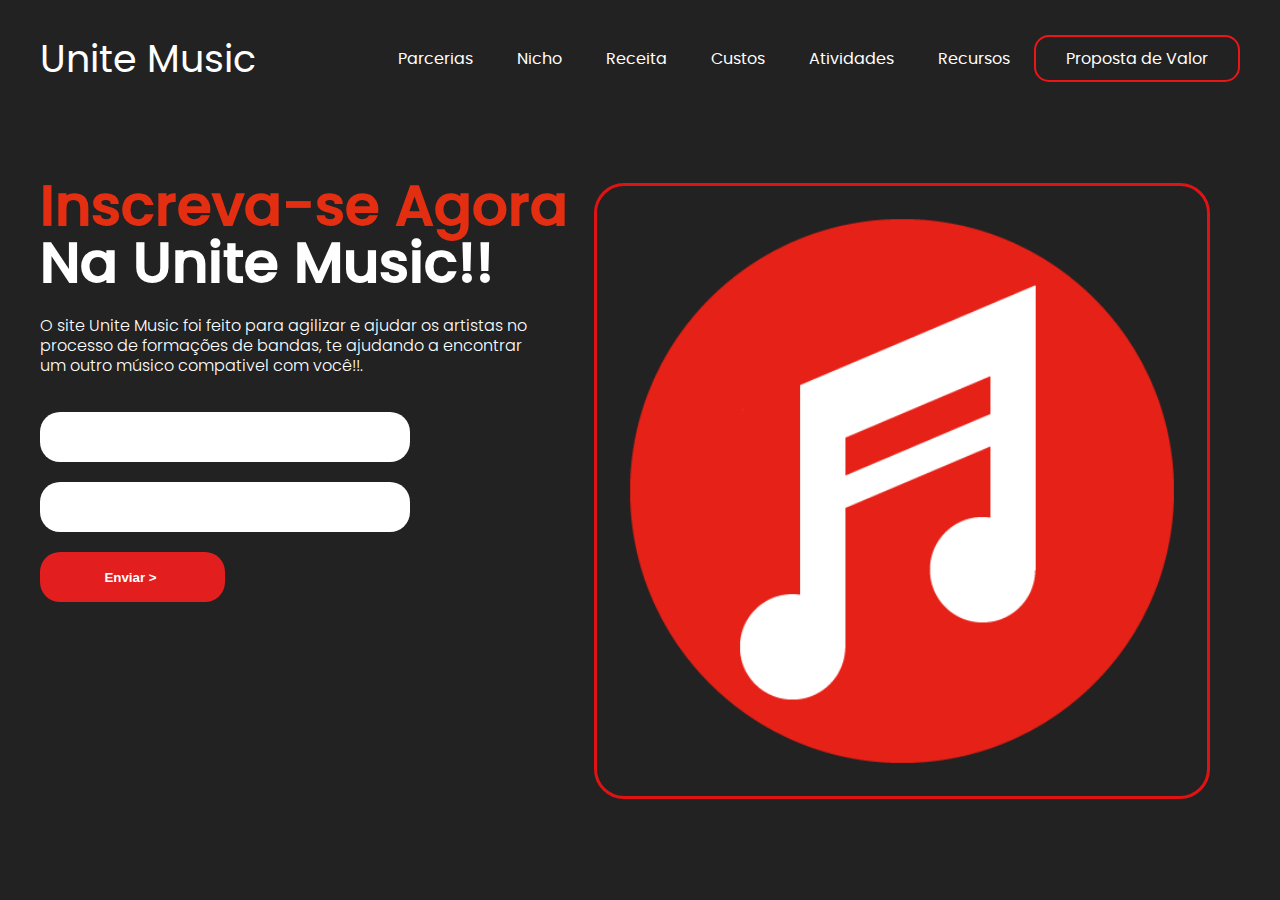
<file: ESTUDOS/index.html>
<!DOCTYPE html>
<html lang="en">
<head>
    
    <meta charset="UTF-8">
    <meta http-equiv="X-UA-Compatible" content="IE=edge">
    <meta name="viewport" content="width=device-width, initial-scale=1.0">
    <link href="./styles/style.css" rel="stylesheet">
    <link href="./styles/fonts.css" rel="stylesheet">  
    <title>MenuPrincipal</title>

</head>

<body>
    <header>
        <div id="title">
            <h1>Unite Music</h1>
            
        </div>

        <ul>
            <a href="file:///C:/Users/Lenovo/Desktop/proposta%20unite/indexPP.html"><li>Parcerias</li></a>
            <a href="file:///C:/Users/Lenovo/Desktop/proposta%20unite/indexN.html"><li>Nicho </li></a>
            <a href="file:///C:/Users/Lenovo/Desktop/proposta%20unite/indexFR.html"><li>Receita </li></a>
            <a href="file:///C:/Users/Lenovo/Desktop/proposta%20unite/indexC.html"><li>Custos </li></a>
            <a href="file:///C:/Users/Lenovo/Desktop/proposta%20unite/indexA.html"><li>Atividades </li></a>
            <a href="file:///C:/Users/Lenovo/Desktop/proposta%20unite/indexR.html"><li>Recursos  </li></a>
            <a href="file:///C:/Users/Lenovo/Desktop/proposta%20unite/indexP.html" id="inscreva-se-btn"><li>Proposta de Valor</li></a>
        </ul>

    </header>

    <main>
       
        <aside>

            <h2><span>Inscreva-se Agora</span></h2>
            <h2>Na Unite Music!!</h2>
            <p> O site Unite Music foi feito para agilizar e ajudar os artistas no processo de formações de bandas, te ajudando a encontrar um outro músico compativel com você!!.
            </p>
            <form>
                <input type="text" placeholer="Nome">
                <input type="email" placeholer="E-mail">
                <input type="submit" value="Enviar > ">
            </form>
        </aside>
        
        <article>
            <img src="./images/nota.png" alt="mulher-roxa">
        </article>
    </main>
    
</body>
</html>
</file>
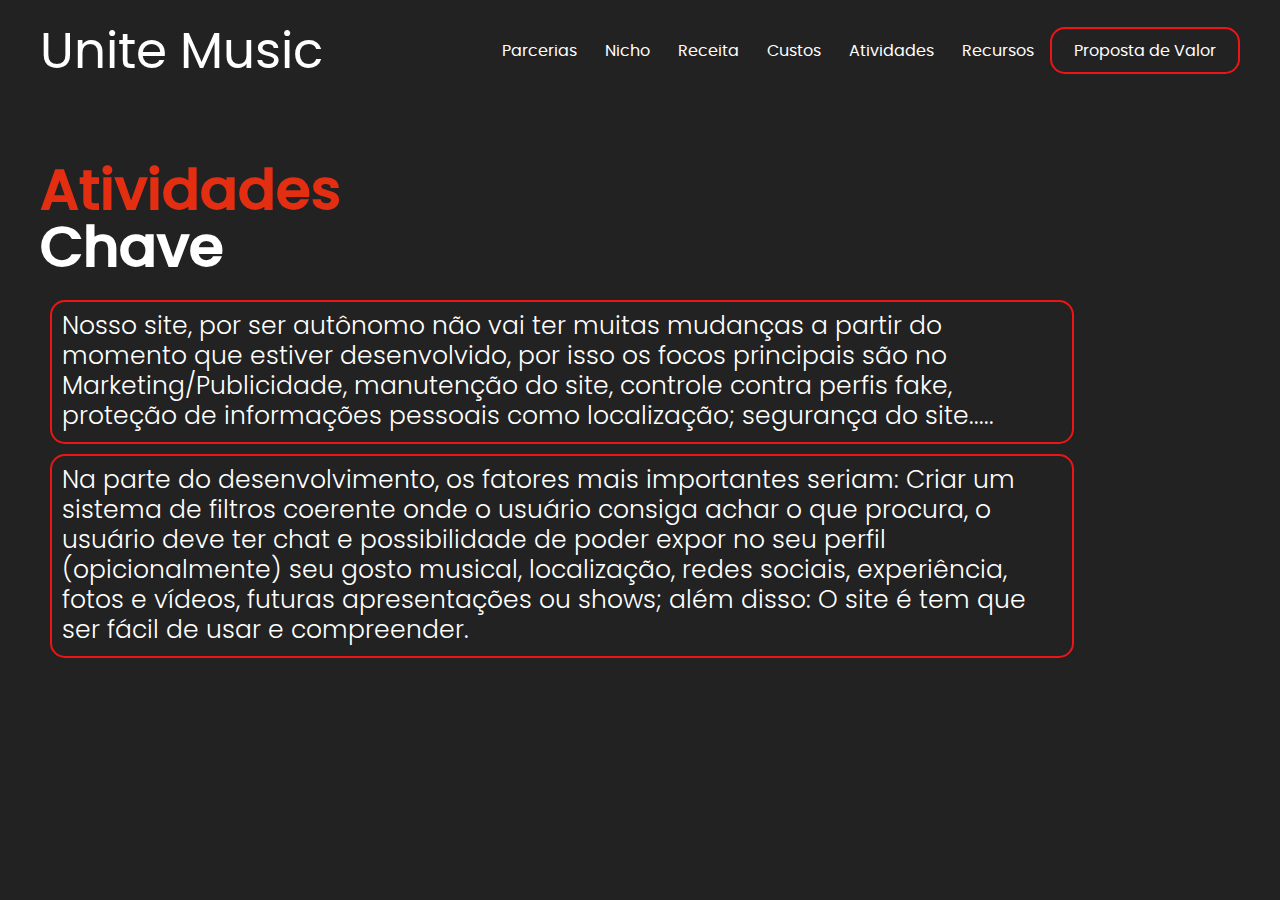
<file: proposta unite/indexA.html>
<!DOCTYPE html>
<html lang="en">
<head>
    
    <meta charset="UTF-8">
    <meta http-equiv="X-UA-Compatible" content="IE=edge">
    <meta name="viewport" content="width=device-width, initial-scale=1.0">
    <link href="./styles/style.css" rel="stylesheet">
    <link href="./styles/fonts.css" rel="stylesheet">  
    <title></title>

</head>


<body>
    <header>
        <div id="title">
            <h1>Unite Music</h1>
            
        </div>

        <ul>
            <a href="indexPP.html"><li>Parcerias</li></a>
            <a href="indexN.html"><li>Nicho </li></a>
            <a href="indexFR.html"><li>Receita </li></a>
            <a href="indexC.html"><li>Custos </li></a>
            <a href="indexA.html"><li>Atividades </li></a>
            <a href="indexR.html"><li>Recursos  </li></a>
            <a href="indexP.html" id="inscreva-se-btn"><li>Proposta de Valor</li></a>
        </ul>

    </header>

    <main>
       
        <aside>

            <h2><span>Atividades</span></h2>
            <h2>Chave</h2>
            <p> 
              Nosso site, por ser autônomo não vai ter muitas mudanças
              a partir do momento que estiver desenvolvido, por isso os focos principais
             são no Marketing/Publicidade, manutenção do site, controle contra perfis fake,
              proteção de informações pessoais como localização; segurança do site.....
            </p>  
            
            <p>    
               Na parte do desenvolvimento, os fatores mais importantes seriam:
                Criar um sistema de filtros coerente onde o usuário consiga achar o que procura, o usuário deve ter chat e possibilidade de poder expor no seu 
                perfil (opicionalmente) seu gosto musical, localização, redes sociais, experiência, fotos e vídeos, futuras apresentações ou shows; 
                além disso: O site é tem que ser fácil de usar e compreender.
                
            </p>
        
              
            

        </aside>
        
    
    </main>
    
</body>
</html>
</file>
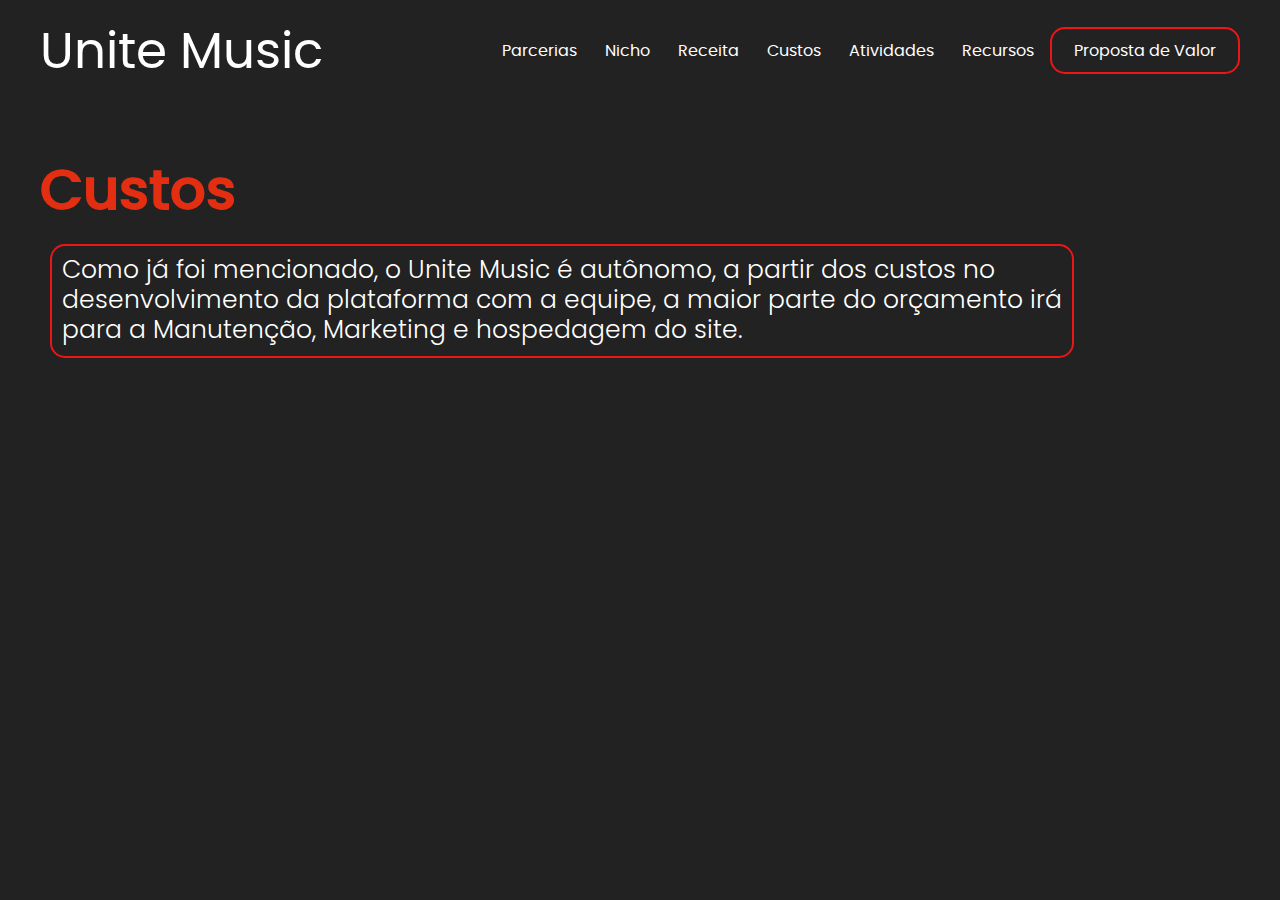
<file: proposta unite/indexC.html>
<!DOCTYPE html>
<html lang="en">
<head>
    
    <meta charset="UTF-8">
    <meta http-equiv="X-UA-Compatible" content="IE=edge">
    <meta name="viewport" content="width=device-width, initial-scale=1.0">
    <link href="./styles/style.css" rel="stylesheet">
    <link href="./styles/fonts.css" rel="stylesheet">  
    <title></title>

</head>


<body>
    <header>
        <div id="title">
            <h1>Unite Music</h1>
            
        </div>

        <ul>
            <a href="indexPP.html"><li>Parcerias</li></a>
            <a href="indexN.html"><li>Nicho </li></a>
            <a href="indexFR.html"><li>Receita </li></a>
            <a href="indexC.html"><li>Custos </li></a>
            <a href="indexA.html"><li>Atividades </li></a>
            <a href="indexR.html"><li>Recursos  </li></a>
            <a href="indexP.html" id="inscreva-se-btn"><li>Proposta de Valor</li></a>
        </ul>

    </header>

    <main>
       
        <aside>

            <h2><span>Custos</span></h2>
            
            <p> 
              Como já foi mencionado, o Unite Music é autônomo, a partir dos custos no desenvolvimento da plataforma com a equipe,
              a maior parte do orçamento irá para a Manutenção, Marketing e hospedagem do site.
            </p>  
       
            

        </aside>
        
    
    </main>
    
</body>
</html>
</file>
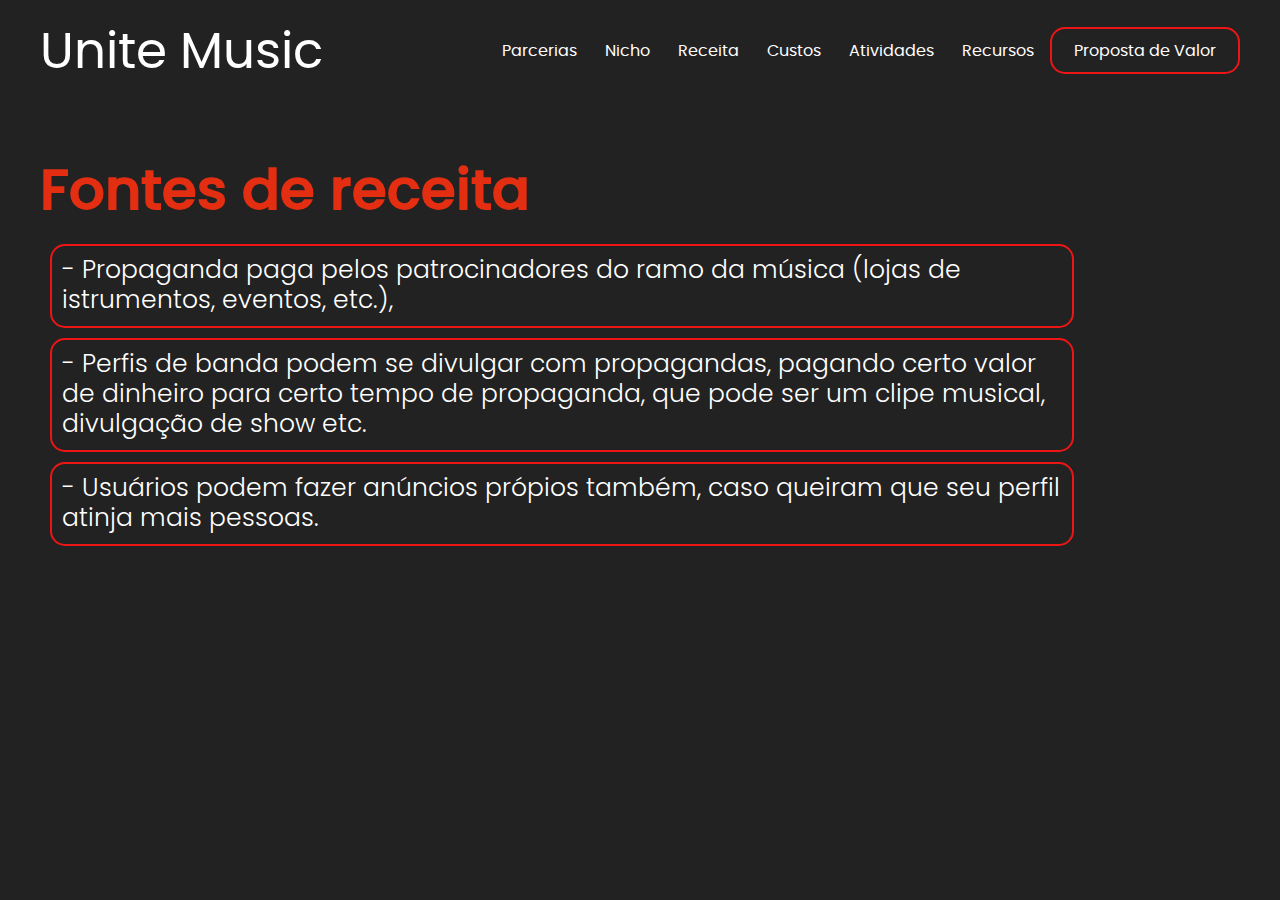
<file: proposta unite/indexFR.html>
<!DOCTYPE html>
<html lang="en">
<head>
    
    <meta charset="UTF-8">
    <meta http-equiv="X-UA-Compatible" content="IE=edge">
    <meta name="viewport" content="width=device-width, initial-scale=1.0">
    <link href="./styles/style.css" rel="stylesheet">
    <link href="./styles/fonts.css" rel="stylesheet">  
    <title></title>

</head>

<body>
    <header>
        <div id="title">
            <h1>Unite Music</h1>
            
        </div>

        <ul>
            <a href="indexPP.html"><li>Parcerias</li></a>
            <a href="indexN.html"><li>Nicho </li></a>
            <a href="indexFR.html"><li>Receita </li></a>
            <a href="indexC.html"><li>Custos </li></a>
            <a href="indexA.html"><li>Atividades </li></a>
            <a href="indexR.html"><li>Recursos  </li></a>
            <a href="indexP.html" id="inscreva-se-btn"><li>Proposta de Valor</li></a>
        </ul>

    </header>

    <main>
       
        <aside>

            <h2><span>Fontes de receita</span></h2>
            
            <p> 
              -  Propaganda paga pelos patrocinadores do ramo da música (lojas de istrumentos, eventos, etc.),
            </p>  
            
            <p>    
              -  Perfis de banda podem se divulgar com propagandas, pagando certo valor de dinheiro para certo tempo de propaganda,
              que pode ser um clipe musical, divulgação de show etc. 
            </p>
            <p>
                -  Usuários podem fazer anúncios própios também, caso queiram que seu perfil atinja mais pessoas.
            </p>
              
            

        </aside>
        
    
    </main>
    
</body>
</html>
</file>
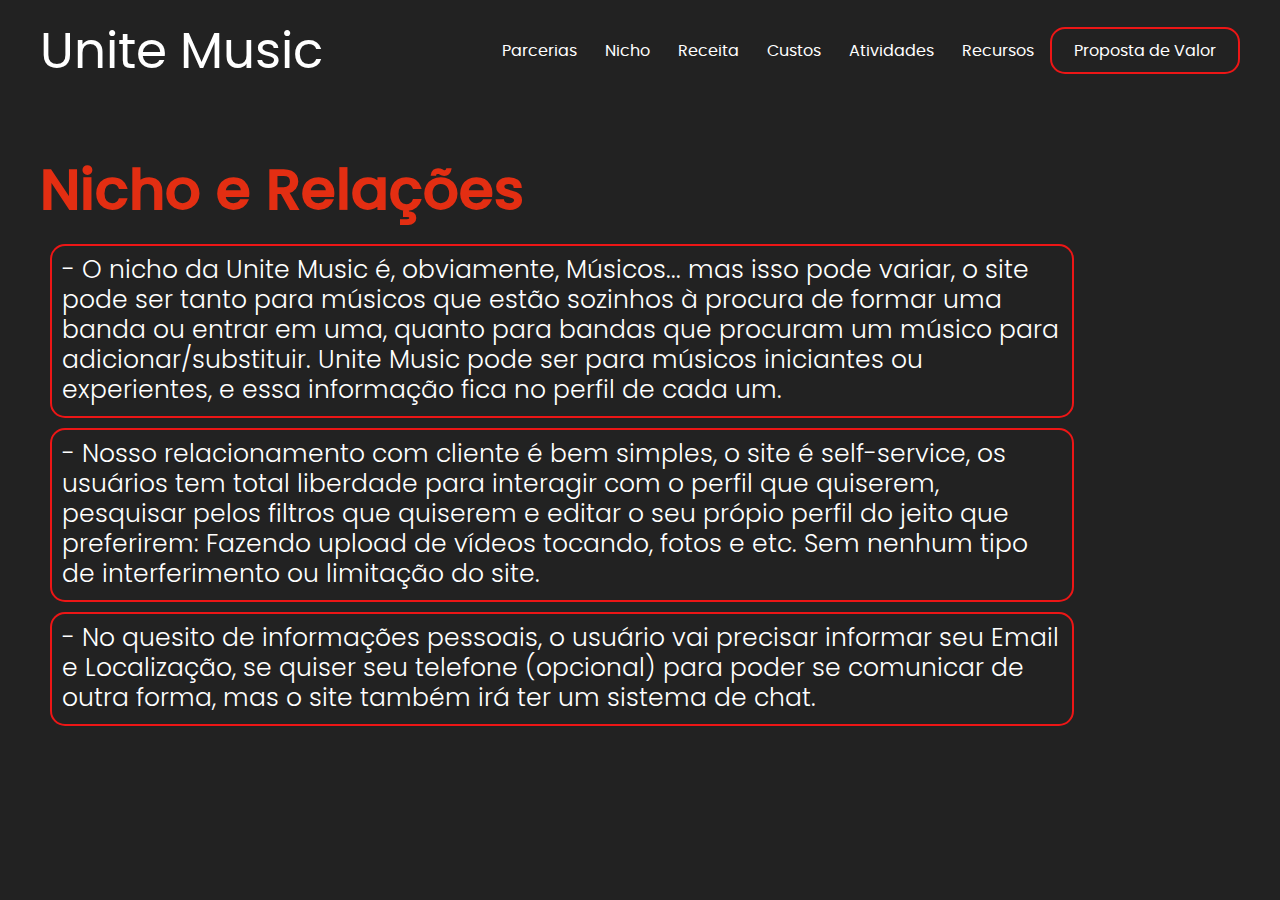
<file: proposta unite/indexN.html>
<!DOCTYPE html>
<html lang="en">
<head>
    
    <meta charset="UTF-8">
    <meta http-equiv="X-UA-Compatible" content="IE=edge">
    <meta name="viewport" content="width=device-width, initial-scale=1.0">
    <link href="./styles/style.css" rel="stylesheet">
    <link href="./styles/fonts.css" rel="stylesheet">  
    <title></title>

</head>


<body>
    <header>
        <div id="title">
            <h1>Unite Music</h1>
            
        </div>

        <ul>
            <a href="indexPP.html"><li>Parcerias</li></a>
            <a href="indexN.html"><li>Nicho </li></a>
            <a href="indexFR.html"><li>Receita </li></a>
            <a href="indexC.html"><li>Custos </li></a>
            <a href="indexA.html"><li>Atividades </li></a>
            <a href="indexR.html"><li>Recursos  </li></a>
            <a href="indexP.html" id="inscreva-se-btn"><li>Proposta de Valor</li></a>
        </ul>

    </header>

    <main>
       
        <aside>

            <h2><span>Nicho e Relações</span></h2>
            
            <p> 
                -  O nicho da Unite Music é, obviamente, Músicos... mas isso pode variar, o site pode ser tanto para músicos que estão sozinhos à procura de formar uma banda ou entrar em uma,
                quanto para bandas que procuram um músico para adicionar/substituir. Unite Music pode ser para músicos iniciantes ou experientes, e essa informação fica no perfil de cada um.

            </p>  
            
            <p>    
               -  Nosso relacionamento com cliente é bem simples, o site é self-service, os usuários tem total liberdade para interagir com o perfil que quiserem, pesquisar pelos filtros que quiserem
               e editar o seu própio perfil do jeito que preferirem: Fazendo upload de vídeos tocando, fotos e etc. Sem nenhum tipo de interferimento ou limitação do site.
            
        
            </p>
            <p>
                -  No quesito de informações pessoais, o usuário vai precisar informar seu Email e Localização, se quiser seu telefone (opcional) para poder se comunicar de outra forma, mas o site também irá ter um sistema de chat.
            </p>    

        </aside>
        
    
    </main>
    
</body>
</html>
</file>
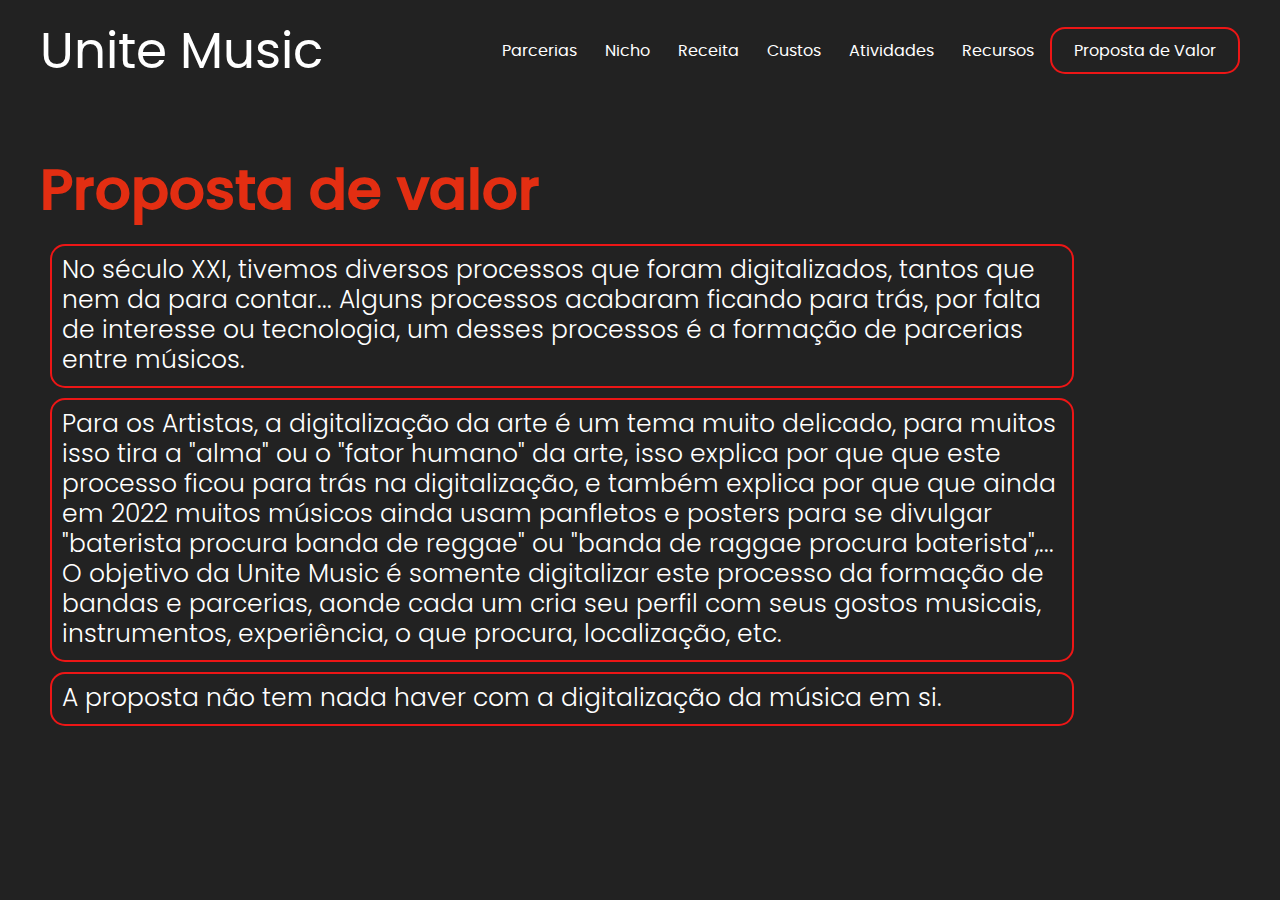
<file: proposta unite/indexP.html>
<!DOCTYPE html>
<html lang="en">
<head>
    
    <meta charset="UTF-8">
    <meta http-equiv="X-UA-Compatible" content="IE=edge">
    <meta name="viewport" content="width=device-width, initial-scale=1.0">
    <link href="./styles/style.css" rel="stylesheet">
    <link href="./styles/fonts.css" rel="stylesheet">  
    <title></title>

</head>


<body>
    <header>
        <div id="title">
            <h1>Unite Music</h1>
            
        </div>

        <ul>
            <a href="indexPP.html"><li>Parcerias</li></a>
            <a href="indexN.html"><li>Nicho </li></a>
            <a href="indexFR.html"><li>Receita </li></a>
            <a href="indexC.html"><li>Custos </li></a>
            <a href="indexA.html"><li>Atividades </li></a>
            <a href="indexR.html"><li>Recursos  </li></a>
            <a href="indexP.html" id="inscreva-se-btn"><li>Proposta de Valor</li></a>
        </ul>

    </header>

    <main>
       
        <aside>

            <h2><span>Proposta de valor</span></h2>
            
            <p> No século XXI, tivemos diversos processos que foram digitalizados, tantos que nem da para contar...
                Alguns processos acabaram ficando para trás, por falta de interesse ou tecnologia, um desses processos é a formação de parcerias entre músicos.
            </p>    
            <p>    
                Para os Artistas, a digitalização da arte é um tema muito delicado, para muitos isso tira a "alma" ou o "fator humano" da arte, isso explica por que
                que este processo ficou para trás na digitalização, e também explica por que que ainda em 2022 muitos músicos ainda usam panfletos e posters para se divulgar
                "baterista procura banda de reggae" ou "banda de raggae procura baterista",... O objetivo da Unite Music é somente digitalizar este processo da formação de bandas e parcerias,
                aonde cada um cria seu perfil com seus gostos musicais, instrumentos, experiência, o que procura, localização, etc.
        
            </p>
            <p>
                A proposta não tem nada haver com a digitalização da música em si.
            </p>

        </aside>
        
    
    </main>
    
</body>
</html>
</file>
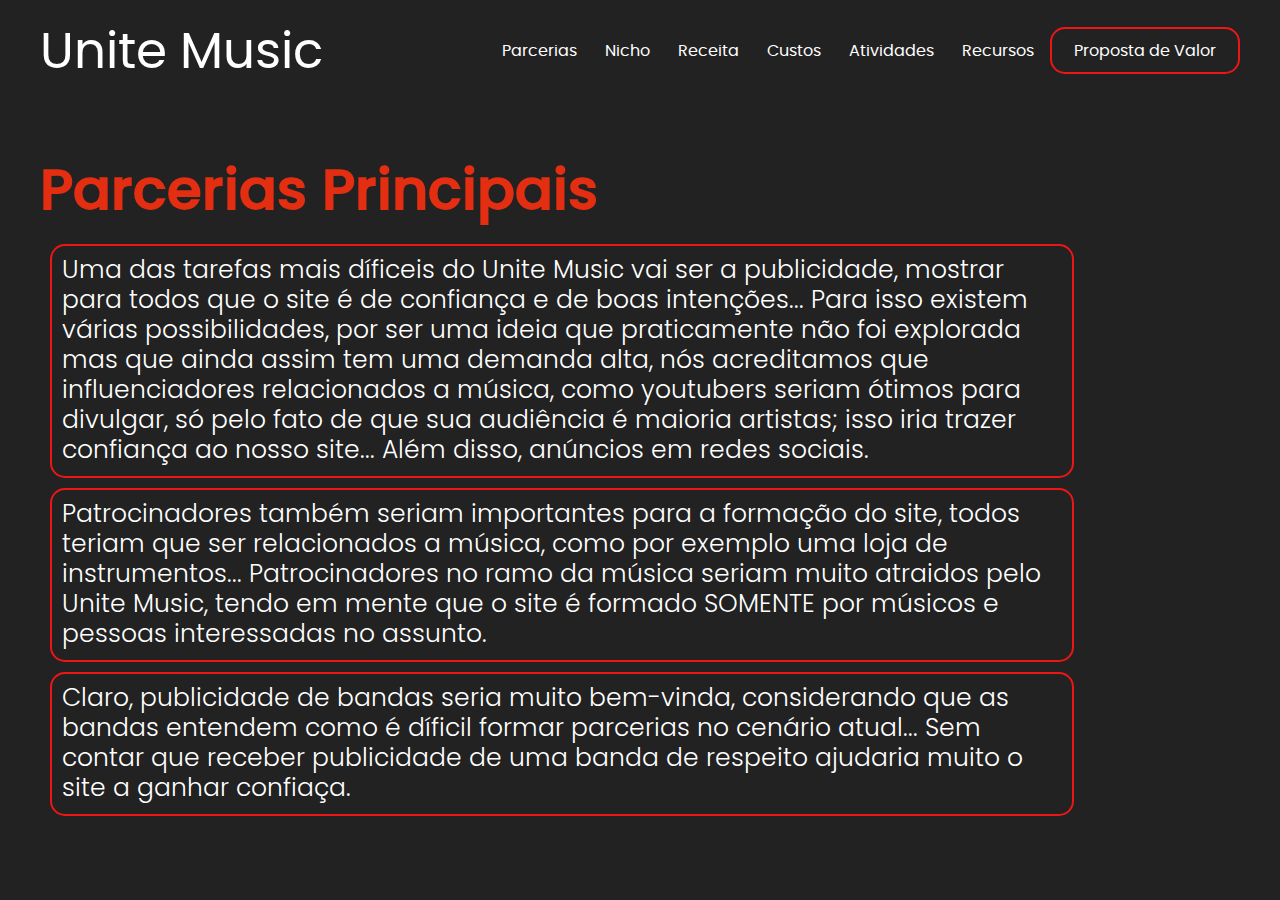
<file: proposta unite/indexPP.html>
<!DOCTYPE html>
<html lang="en">
<head>
    
    <meta charset="UTF-8">
    <meta http-equiv="X-UA-Compatible" content="IE=edge">
    <meta name="viewport" content="width=device-width, initial-scale=1.0">
    <link href="./styles/style.css" rel="stylesheet">
    <link href="./styles/fonts.css" rel="stylesheet">  
    <title></title>

</head>


<body>
    <header>
        <div id="title">
            <h1>Unite Music</h1>
            
        </div>

        <ul>
            <a href="indexPP.html"><li>Parcerias</li></a>
            <a href="indexN.html"><li>Nicho </li></a>
            <a href="indexFR.html"><li>Receita </li></a>
            <a href="indexC.html"><li>Custos </li></a>
            <a href="indexA.html"><li>Atividades </li></a>
            <a href="indexR.html"><li>Recursos  </li></a>
            <a href="indexP.html" id="inscreva-se-btn"><li>Proposta de Valor</li></a>
        </ul>

    </header>

    <main>
       
        <aside>

            <h2><span>Parcerias Principais</span></h2>
            
            <p> 
               Uma das tarefas mais díficeis do Unite Music vai ser a publicidade, mostrar para todos que o site é de confiança e de boas intenções... Para isso 
               existem várias possibilidades, por ser uma ideia que praticamente não foi explorada mas que ainda assim tem uma demanda alta, nós acreditamos que influenciadores relacionados a música, como youtubers
               seriam ótimos para divulgar, só pelo fato de que sua audiência é maioria artistas; isso iria trazer confiança ao nosso site... Além disso, anúncios em redes sociais.
            </p>  
            
            <p>    
              Patrocinadores também seriam importantes para a formação do site, todos teriam que ser relacionados a música, como por exemplo uma loja de instrumentos... Patrocinadores no ramo da música seriam muito atraidos
              pelo Unite Music, tendo em mente que o site é formado SOMENTE por músicos e pessoas interessadas no assunto.  
        
            </p>
            <p>
              Claro, publicidade de bandas seria muito bem-vinda, considerando que as bandas entendem como é díficil formar parcerias no cenário atual... Sem contar que receber publicidade de uma banda de respeito ajudaria muito o site a ganhar confiaça.
            </p> 

        </aside>
        
    
    </main>
    
</body>
</html>
</file>
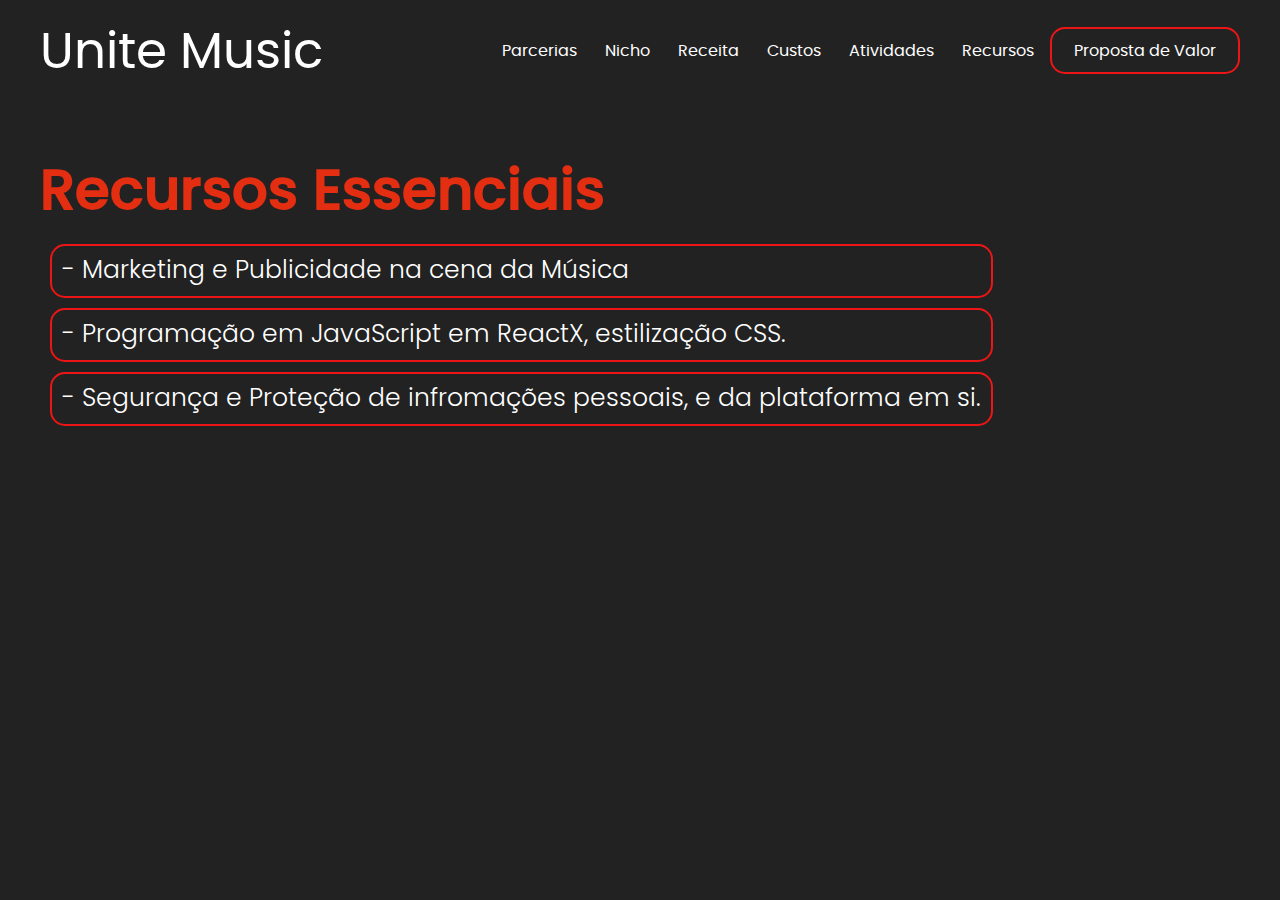
<file: proposta unite/indexR.html>
<!DOCTYPE html>
<html lang="en">
<head>
    
    <meta charset="UTF-8">
    <meta http-equiv="X-UA-Compatible" content="IE=edge">
    <meta name="viewport" content="width=device-width, initial-scale=1.0">
    <link href="./styles/style.css" rel="stylesheet">
    <link href="./styles/fonts.css" rel="stylesheet">  
    <title></title>

</head>


<body>
    <header>
        <div id="title">
            <h1>Unite Music</h1>
            
        </div>

        <ul>
            <a href="indexPP.html"><li>Parcerias</li></a>
            <a href="indexN.html"><li>Nicho </li></a>
            <a href="indexFR.html"><li>Receita </li></a>
            <a href="indexC.html"><li>Custos </li></a>
            <a href="indexA.html"><li>Atividades </li></a>
            <a href="indexR.html"><li>Recursos  </li></a>
            <a href="indexP.html" id="inscreva-se-btn"><li>Proposta de Valor</li></a>
        </ul>

    </header>

    <main>
       
        <aside>

            <h2><span>Recursos Essenciais</span></h2>
            
            <p>
                -  Marketing e Publicidade na cena da Música
           </p>  
            
            
            
            <p>    
                -  Programação em JavaScript em ReactX, estilização CSS. 
               
            </p>

            <p>
               - Segurança e Proteção de infromações pessoais, e da plataforma em si.
            </p> 

        </aside>
        
    
    </main>
    
</body>
</html>
</file>
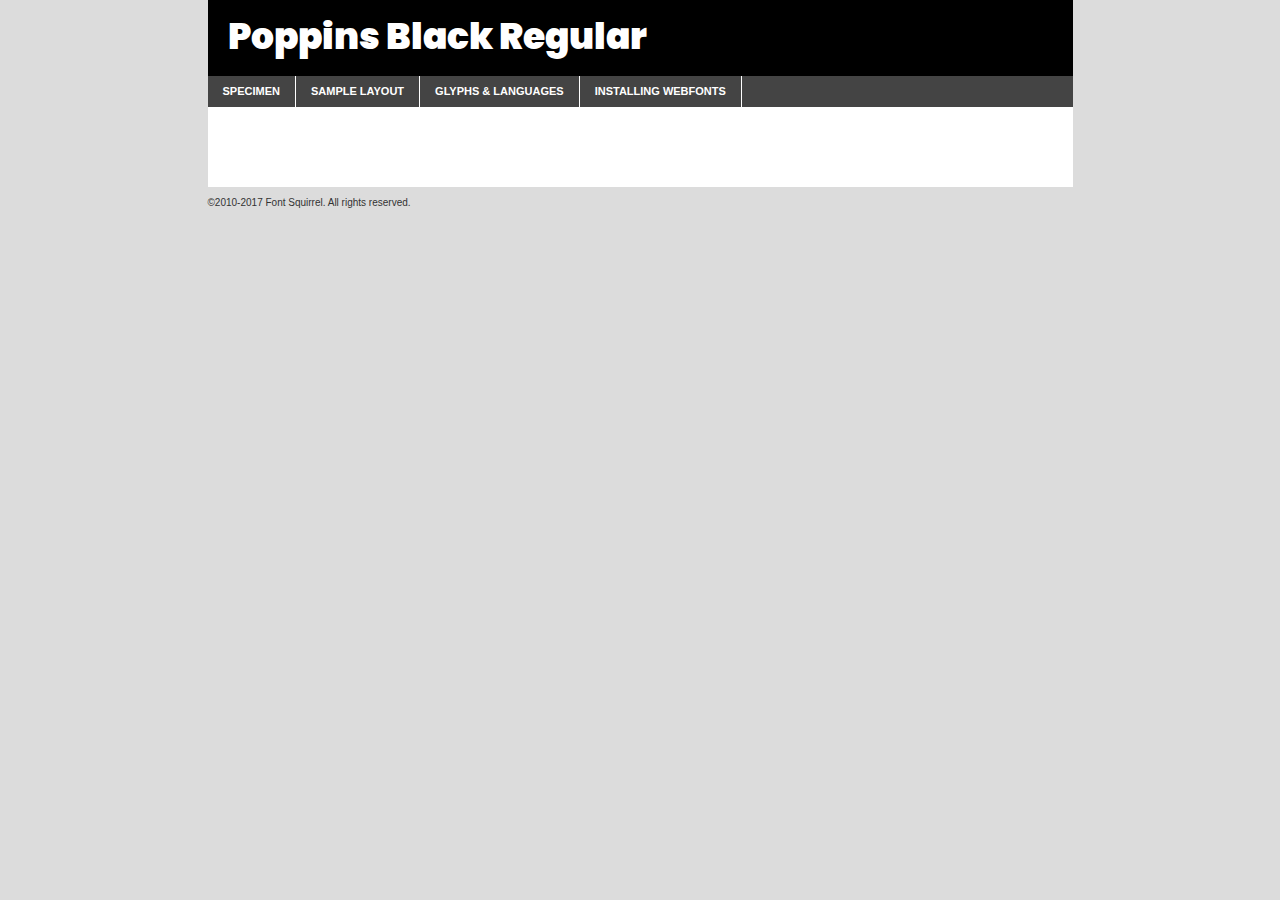
<file: ESTUDOS/fonts/poppins-black-demo.html>
<!DOCTYPE html PUBLIC "-//W3C//DTD XHTML 1.0 Transitional//EN"
	"http://www.w3.org/TR/xhtml1/DTD/xhtml1-transitional.dtd">

<html xmlns="http://www.w3.org/1999/xhtml" xml:lang="en" lang="en">
<head>
	<meta http-equiv="Content-Type" content="text/html; charset=utf-8" />
	<script src="http://ajax.googleapis.com/ajax/libs/jquery/1.7.2/jquery.min.js" type="text/javascript" charset="utf-8"></script>
	<script type="text/javascript">
	(function($){$.fn.easyTabs=function(option){var param=jQuery.extend({fadeSpeed:"fast",defaultContent:1,activeClass:'active'},option);$(this).each(function(){var thisId="#"+this.id;if(param.defaultContent==''){param.defaultContent=1;}
	if(typeof param.defaultContent=="number")
	{var defaultTab=$(thisId+" .tabs li:eq("+(param.defaultContent-1)+") a").attr('href').substr(1);}else{var defaultTab=param.defaultContent;}
	$(thisId+" .tabs li a").each(function(){var tabToHide=$(this).attr('href').substr(1);$("#"+tabToHide).addClass('easytabs-tab-content');});hideAll();changeContent(defaultTab);function hideAll(){$(thisId+" .easytabs-tab-content").hide();}
	function changeContent(tabId){hideAll();$(thisId+" .tabs li").removeClass(param.activeClass);$(thisId+" .tabs li a[href=#"+tabId+"]").closest('li').addClass(param.activeClass);if(param.fadeSpeed!="none")
	{$(thisId+" #"+tabId).fadeIn(param.fadeSpeed);}else{$(thisId+" #"+tabId).show();}}
	$(thisId+" .tabs li").click(function(){var tabId=$(this).find('a').attr('href').substr(1);changeContent(tabId);return false;});});}})(jQuery);
	</script>
	<link rel="stylesheet" href="specimen_files/specimen_stylesheet.css" type="text/css" charset="utf-8" />
	<link rel="stylesheet" href="stylesheet.css" type="text/css" charset="utf-8" />

	<style type="text/css">
					body{
				font-family: 'poppinsblack';
							}
		</style>

	<title>Poppins Black Regular Specimen</title>
	
	
	<script type="text/javascript" charset="utf-8">
		$(document).ready(function() {
			$('#container').easyTabs({defaultContent:1});
		});
	</script>
</head>

<body>
<div id="container">
	<div id="header">
		Poppins Black Regular	</div>
	<ul class="tabs">
		<li><a href="#specimen">Specimen</a></li>
		<li><a href="#layout">Sample Layout</a></li>
				<li><a href="#glyphs">Glyphs &amp; Languages</a></li>
		<li><a href="#installing">Installing Webfonts</a></li>
		
	</ul>
	
	<div id="main_content">

		
			<div id="specimen">
		
				<div class="section">
					<div class="grid12 firstcol">
						<div class="huge">AaBb</div>
					</div>
				</div>
		
				<div class="section">
					<div class="glyph_range">A&#x200B;B&#x200b;C&#x200b;D&#x200b;E&#x200b;F&#x200b;G&#x200b;H&#x200b;I&#x200b;J&#x200b;K&#x200b;L&#x200b;M&#x200b;N&#x200b;O&#x200b;P&#x200b;Q&#x200b;R&#x200b;S&#x200b;T&#x200b;U&#x200b;V&#x200b;W&#x200b;X&#x200b;Y&#x200b;Z&#x200b;a&#x200b;b&#x200b;c&#x200b;d&#x200b;e&#x200b;f&#x200b;g&#x200b;h&#x200b;i&#x200b;j&#x200b;k&#x200b;l&#x200b;m&#x200b;n&#x200b;o&#x200b;p&#x200b;q&#x200b;r&#x200b;s&#x200b;t&#x200b;u&#x200b;v&#x200b;w&#x200b;x&#x200b;y&#x200b;z&#x200b;1&#x200b;2&#x200b;3&#x200b;4&#x200b;5&#x200b;6&#x200b;7&#x200b;8&#x200b;9&#x200b;0&#x200b;&amp;&#x200b;.&#x200b;,&#x200b;?&#x200b;!&#x200b;&#64;&#x200b;(&#x200b;)&#x200b;#&#x200b;$&#x200b;%&#x200b;*&#x200b;+&#x200b;-&#x200b;=&#x200b;:&#x200b;;</div>
				</div>
				<div class="section">
					<div class="grid12 firstcol">
						<table class="sample_table">
							<tr><td>10</td><td class="size10">abcdefghijklmnopqrstuvwxyzABCDEFGHIJKLMNOPQRSTUVWXYZ0123456789abcdefghijklmnopqrstuvwxyzABCDEFGHIJKLMNOPQRSTUVWXYZ0123456789abcdefghijklmnopqrstuvwxyzABCDEFGHIJKLMNOPQRSTUVWXYZ</td></tr>
							<tr><td>11</td><td class="size11">abcdefghijklmnopqrstuvwxyzABCDEFGHIJKLMNOPQRSTUVWXYZ0123456789abcdefghijklmnopqrstuvwxyzABCDEFGHIJKLMNOPQRSTUVWXYZ0123456789abcdefghijklmnopqrstuvwxyzABCDEFGHIJKLMNOPQRSTUVWXYZ</td></tr>
							<tr><td>12</td><td class="size12">abcdefghijklmnopqrstuvwxyzABCDEFGHIJKLMNOPQRSTUVWXYZ0123456789abcdefghijklmnopqrstuvwxyzABCDEFGHIJKLMNOPQRSTUVWXYZ0123456789abcdefghijklmnopqrstuvwxyzABCDEFGHIJKLMNOPQRSTUVWXYZ</td></tr>
							<tr><td>13</td><td class="size13">abcdefghijklmnopqrstuvwxyzABCDEFGHIJKLMNOPQRSTUVWXYZ0123456789abcdefghijklmnopqrstuvwxyzABCDEFGHIJKLMNOPQRSTUVWXYZ0123456789abcdefghijklmnopqrstuvwxyzABCDEFGHIJKLMNOPQRSTUVWXYZ</td></tr>
							<tr><td>14</td><td class="size14">abcdefghijklmnopqrstuvwxyzABCDEFGHIJKLMNOPQRSTUVWXYZ0123456789abcdefghijklmnopqrstuvwxyzABCDEFGHIJKLMNOPQRSTUVWXYZ0123456789abcdefghijklmnopqrstuvwxyzABCDEFGHIJKLMNOPQRSTUVWXYZ</td></tr>
							<tr><td>16</td><td class="size16">abcdefghijklmnopqrstuvwxyzABCDEFGHIJKLMNOPQRSTUVWXYZ0123456789abcdefghijklmnopqrstuvwxyzABCDEFGHIJKLMNOPQRSTUVWXYZ</td></tr>
							<tr><td>18</td><td class="size18">abcdefghijklmnopqrstuvwxyzABCDEFGHIJKLMNOPQRSTUVWXYZ0123456789abcdefghijklmnopqrstuvwxyzABCDEFGHIJKLMNOPQRSTUVWXYZ</td></tr>
							<tr><td>20</td><td class="size20">abcdefghijklmnopqrstuvwxyzABCDEFGHIJKLMNOPQRSTUVWXYZ0123456789abcdefghijklmnopqrstuvwxyzABCDEFGHIJKLMNOPQRSTUVWXYZ</td></tr>
							<tr><td>24</td><td class="size24">abcdefghijklmnopqrstuvwxyzABCDEFGHIJKLMNOPQRSTUVWXYZ0123456789abcdefghijklmnopqrstuvwxyzABCDEFGHIJKLMNOPQRSTUVWXYZ</td></tr>
							<tr><td>30</td><td class="size30">abcdefghijklmnopqrstuvwxyzABCDEFGHIJKLMNOPQRSTUVWXYZ0123456789abcdefghijklmnopqrstuvwxyzABCDEFGHIJKLMNOPQRSTUVWXYZ</td></tr>
							<tr><td>36</td><td class="size36">abcdefghijklmnopqrstuvwxyzABCDEFGHIJKLMNOPQRSTUVWXYZ0123456789abcdefghijklmnopqrstuvwxyzABCDEFGHIJKLMNOPQRSTUVWXYZ</td></tr>
							<tr><td>48</td><td class="size48">abcdefghijklmnopqrstuvwxyzABCDEFGHIJKLMNOPQRSTUVWXYZ0123456789abcdefghijklmnopqrstuvwxyzABCDEFGHIJKLMNOPQRSTUVWXYZ</td></tr>
							<tr><td>60</td><td class="size60">abcdefghijklmnopqrstuvwxyzABCDEFGHIJKLMNOPQRSTUVWXYZ0123456789abcdefghijklmnopqrstuvwxyzABCDEFGHIJKLMNOPQRSTUVWXYZ</td></tr>
							<tr><td>72</td><td class="size72">abcdefghijklmnopqrstuvwxyzABCDEFGHIJKLMNOPQRSTUVWXYZ0123456789abcdefghijklmnopqrstuvwxyzABCDEFGHIJKLMNOPQRSTUVWXYZ</td></tr>
							<tr><td>90</td><td class="size90">abcdefghijklmnopqrstuvwxyzABCDEFGHIJKLMNOPQRSTUVWXYZ0123456789abcdefghijklmnopqrstuvwxyzABCDEFGHIJKLMNOPQRSTUVWXYZ</td></tr>
						</table>
				
					</div>
			
				</div>
		
		
		
								<div class="section" id="bodycomparison">


										<div id="xheight">
				<div class="fontbody">&#x25FC;&#x25FC;&#x25FC;&#x25FC;&#x25FC;&#x25FC;&#x25FC;&#x25FC;&#x25FC;&#x25FC;&#x25FC;&#x25FC;&#x25FC;&#x25FC;&#x25FC;&#x25FC;&#x25FC;&#x25FC;&#x25FC;&#x25FC;&#x25FC;&#x25FC;&#x25FC;&#x25FC;&#x25FC;&#x25FC;&#x25FC;&#x25FC;&#x25FC;&#x25FC;&#x25FC;&#x25FC;&#x25FC;&#x25FC;&#x25FC;&#x25FC;&#x25FC;&#x25FC;&#x25FC;&#x25FC;&#x25FC;&#x25FC;&#x25FC;&#x25FC;&#x25FC;&#x25FC;&#x25FC;&#x25FC;&#x25FC;&#x25FC;&#x25FC;&#x25FC;&#x25FC;&#x25FC;&#x25FC;&#x25FC;&#x25FC;&#x25FC;&#x25FC;&#x25FC;&#x25FC;&#x25FC;&#x25FC;&#x25FC;&#x25FC;&#x25FC;&#x25FC;&#x25FC;&#x25FC;&#x25FC;&#x25FC;&#x25FC;&#x25FC;&#x25FC;&#x25FC;&#x25FC;&#x25FC;&#x25FC;&#x25FC;&#x25FC;&#x25FC;&#x25FC;&#x25FC;&#x25FC;&#x25FC;&#x25FC;&#x25FC;&#x25FC;&#x25FC;&#x25FC;&#x25FC;&#x25FC;&#x25FC;&#x25FC;&#x25FC;&#x25FC;&#x25FC;&#x25FC;&#x25FC;body</div><div class="arialbody">body</div><div class="verdanabody">body</div><div class="georgiabody">body</div></div>
										<div class="fontbody" style="z-index:1">
											body<span>Poppins Black Regular</span>
										</div>
										<div class="arialbody" style="z-index:1">
											body<span>Arial</span>
										</div>
										<div class="verdanabody" style="z-index:1">
											body<span>Verdana</span>
										</div>
										<div class="georgiabody" style="z-index:1">
											body<span>Georgia</span>
										</div>



								</div>
		
		
				<div class="section psample psample_row1" id="">
					
					<div class="grid2 firstcol">
						<p class="size10"><span>10.</span>Aenean lacinia bibendum nulla sed consectetur. Fusce dapibus, tellus ac cursus commodo, tortor mauris condimentum nibh, ut fermentum massa justo sit amet risus. Nullam id dolor id nibh ultricies vehicula ut id elit. Cum sociis natoque penatibus et magnis dis parturient montes, nascetur ridiculus mus. Nulla vitae elit libero, a pharetra augue.</p>
			
					</div>
					<div class="grid3">
						<p class="size11"><span>11.</span>Aenean lacinia bibendum nulla sed consectetur. Fusce dapibus, tellus ac cursus commodo, tortor mauris condimentum nibh, ut fermentum massa justo sit amet risus. Nullam id dolor id nibh ultricies vehicula ut id elit. Cum sociis natoque penatibus et magnis dis parturient montes, nascetur ridiculus mus. Nulla vitae elit libero, a pharetra augue.</p>
			
					</div>
					<div class="grid3">
						<p class="size12"><span>12.</span>Aenean lacinia bibendum nulla sed consectetur. Fusce dapibus, tellus ac cursus commodo, tortor mauris condimentum nibh, ut fermentum massa justo sit amet risus. Nullam id dolor id nibh ultricies vehicula ut id elit. Cum sociis natoque penatibus et magnis dis parturient montes, nascetur ridiculus mus. Nulla vitae elit libero, a pharetra augue.</p>
			
					</div>
					<div class="grid4">
						<p class="size13"><span>13.</span>Aenean lacinia bibendum nulla sed consectetur. Fusce dapibus, tellus ac cursus commodo, tortor mauris condimentum nibh, ut fermentum massa justo sit amet risus. Nullam id dolor id nibh ultricies vehicula ut id elit. Cum sociis natoque penatibus et magnis dis parturient montes, nascetur ridiculus mus. Nulla vitae elit libero, a pharetra augue.</p>
			
					</div>
					<div class="white_blend"></div>
					
				</div>
				<div class="section psample psample_row2" id="">
					<div class="grid3 firstcol">
						<p class="size14"><span>14.</span>Aenean lacinia bibendum nulla sed consectetur. Fusce dapibus, tellus ac cursus commodo, tortor mauris condimentum nibh, ut fermentum massa justo sit amet risus. Nullam id dolor id nibh ultricies vehicula ut id elit. Cum sociis natoque penatibus et magnis dis parturient montes, nascetur ridiculus mus. Nulla vitae elit libero, a pharetra augue.</p>
			
					</div>
					<div class="grid4">
						<p class="size16"><span>16.</span>Aenean lacinia bibendum nulla sed consectetur. Fusce dapibus, tellus ac cursus commodo, tortor mauris condimentum nibh, ut fermentum massa justo sit amet risus. Nullam id dolor id nibh ultricies vehicula ut id elit. Cum sociis natoque penatibus et magnis dis parturient montes, nascetur ridiculus mus. Nulla vitae elit libero, a pharetra augue.</p>
			
					</div>
					<div class="grid5">
						<p class="size18"><span>18.</span>Aenean lacinia bibendum nulla sed consectetur. Fusce dapibus, tellus ac cursus commodo, tortor mauris condimentum nibh, ut fermentum massa justo sit amet risus. Nullam id dolor id nibh ultricies vehicula ut id elit. Cum sociis natoque penatibus et magnis dis parturient montes, nascetur ridiculus mus. Nulla vitae elit libero, a pharetra augue.</p>
			
					</div>

					<div class="white_blend"></div>

				</div>
				
				<div class="section psample psample_row3" id="">
					<div class="grid5 firstcol">
						<p class="size20"><span>20.</span>Aenean lacinia bibendum nulla sed consectetur. Fusce dapibus, tellus ac cursus commodo, tortor mauris condimentum nibh, ut fermentum massa justo sit amet risus. Nullam id dolor id nibh ultricies vehicula ut id elit. Cum sociis natoque penatibus et magnis dis parturient montes, nascetur ridiculus mus. Nulla vitae elit libero, a pharetra augue.</p>
					</div>
					<div class="grid7">
						<p class="size24"><span>24.</span>Aenean lacinia bibendum nulla sed consectetur. Fusce dapibus, tellus ac cursus commodo, tortor mauris condimentum nibh, ut fermentum massa justo sit amet risus. Nullam id dolor id nibh ultricies vehicula ut id elit. Cum sociis natoque penatibus et magnis dis parturient montes, nascetur ridiculus mus. Nulla vitae elit libero, a pharetra augue.</p>
					</div>
					
					<div class="white_blend"></div>
					
				</div>
				
				<div class="section psample psample_row4" id="">
					<div class="grid12 firstcol">
						<p class="size30"><span>30.</span>Aenean lacinia bibendum nulla sed consectetur. Fusce dapibus, tellus ac cursus commodo, tortor mauris condimentum nibh, ut fermentum massa justo sit amet risus. Nullam id dolor id nibh ultricies vehicula ut id elit. Cum sociis natoque penatibus et magnis dis parturient montes, nascetur ridiculus mus. Nulla vitae elit libero, a pharetra augue.</p>
					</div>
					<div class="white_blend"></div>
					
				</div>
				
				
				
				<div class="section psample psample_row1 fullreverse">
					<div class="grid2 firstcol">
						<p class="size10"><span>10.</span>Aenean lacinia bibendum nulla sed consectetur. Fusce dapibus, tellus ac cursus commodo, tortor mauris condimentum nibh, ut fermentum massa justo sit amet risus. Nullam id dolor id nibh ultricies vehicula ut id elit. Cum sociis natoque penatibus et magnis dis parturient montes, nascetur ridiculus mus. Nulla vitae elit libero, a pharetra augue.</p>
			
					</div>
					<div class="grid3">
						<p class="size11"><span>11.</span>Aenean lacinia bibendum nulla sed consectetur. Fusce dapibus, tellus ac cursus commodo, tortor mauris condimentum nibh, ut fermentum massa justo sit amet risus. Nullam id dolor id nibh ultricies vehicula ut id elit. Cum sociis natoque penatibus et magnis dis parturient montes, nascetur ridiculus mus. Nulla vitae elit libero, a pharetra augue.</p>
			
					</div>
					<div class="grid3">
						<p class="size12"><span>12.</span>Aenean lacinia bibendum nulla sed consectetur. Fusce dapibus, tellus ac cursus commodo, tortor mauris condimentum nibh, ut fermentum massa justo sit amet risus. Nullam id dolor id nibh ultricies vehicula ut id elit. Cum sociis natoque penatibus et magnis dis parturient montes, nascetur ridiculus mus. Nulla vitae elit libero, a pharetra augue.</p>
			
					</div>
					<div class="grid4">
						<p class="size13"><span>13.</span>Aenean lacinia bibendum nulla sed consectetur. Fusce dapibus, tellus ac cursus commodo, tortor mauris condimentum nibh, ut fermentum massa justo sit amet risus. Nullam id dolor id nibh ultricies vehicula ut id elit. Cum sociis natoque penatibus et magnis dis parturient montes, nascetur ridiculus mus. Nulla vitae elit libero, a pharetra augue.</p>
			
					</div>
					<div class="black_blend"></div>
					
				</div>
				
				<div class="section psample psample_row2 fullreverse">
					<div class="grid3 firstcol">
						<p class="size14"><span>14.</span>Aenean lacinia bibendum nulla sed consectetur. Fusce dapibus, tellus ac cursus commodo, tortor mauris condimentum nibh, ut fermentum massa justo sit amet risus. Nullam id dolor id nibh ultricies vehicula ut id elit. Cum sociis natoque penatibus et magnis dis parturient montes, nascetur ridiculus mus. Nulla vitae elit libero, a pharetra augue.</p>
			
					</div>
					<div class="grid4">
						<p class="size16"><span>16.</span>Aenean lacinia bibendum nulla sed consectetur. Fusce dapibus, tellus ac cursus commodo, tortor mauris condimentum nibh, ut fermentum massa justo sit amet risus. Nullam id dolor id nibh ultricies vehicula ut id elit. Cum sociis natoque penatibus et magnis dis parturient montes, nascetur ridiculus mus. Nulla vitae elit libero, a pharetra augue.</p>
			
					</div>
					<div class="grid5">
						<p class="size18"><span>18.</span>Aenean lacinia bibendum nulla sed consectetur. Fusce dapibus, tellus ac cursus commodo, tortor mauris condimentum nibh, ut fermentum massa justo sit amet risus. Nullam id dolor id nibh ultricies vehicula ut id elit. Cum sociis natoque penatibus et magnis dis parturient montes, nascetur ridiculus mus. Nulla vitae elit libero, a pharetra augue.</p>
			
					</div>
					<div class="black_blend"></div>

				</div>
				
				<div class="section psample fullreverse psample_row3" id="">
					<div class="grid5 firstcol">
						<p class="size20"><span>20.</span>Aenean lacinia bibendum nulla sed consectetur. Fusce dapibus, tellus ac cursus commodo, tortor mauris condimentum nibh, ut fermentum massa justo sit amet risus. Nullam id dolor id nibh ultricies vehicula ut id elit. Cum sociis natoque penatibus et magnis dis parturient montes, nascetur ridiculus mus. Nulla vitae elit libero, a pharetra augue.</p>
					</div>
					<div class="grid7">
						<p class="size24"><span>24.</span>Aenean lacinia bibendum nulla sed consectetur. Fusce dapibus, tellus ac cursus commodo, tortor mauris condimentum nibh, ut fermentum massa justo sit amet risus. Nullam id dolor id nibh ultricies vehicula ut id elit. Cum sociis natoque penatibus et magnis dis parturient montes, nascetur ridiculus mus. Nulla vitae elit libero, a pharetra augue.</p>
					</div>
					
					<div class="black_blend"></div>
					
				</div>
				
				<div class="section psample fullreverse psample_row4" id="" style="border-bottom: 20px #000 solid;">
					<div class="grid12 firstcol">
						<p class="size30"><span>30.</span>Aenean lacinia bibendum nulla sed consectetur. Fusce dapibus, tellus ac cursus commodo, tortor mauris condimentum nibh, ut fermentum massa justo sit amet risus. Nullam id dolor id nibh ultricies vehicula ut id elit. Cum sociis natoque penatibus et magnis dis parturient montes, nascetur ridiculus mus. Nulla vitae elit libero, a pharetra augue.</p>
					</div>
					<div class="black_blend"></div>
					
				</div>
				
				
				
				
			</div>
			
			<div id="layout">
				
				<div class="section">
					
					<div class="grid12 firstcol">
						<h1>Lorem Ipsum Dolor</h1>
						<h2>Etiam porta sem malesuada magna mollis euismod</h2>
						
						<p class="byline">By <a href="#link">Aenean Lacinia</a></p>
					</div>
				</div>
				<div class="section">
					<div class="grid8 firstcol">
						<p class="large">Donec sed odio dui. Morbi leo risus, porta ac consectetur ac, vestibulum at eros. Fusce dapibus, tellus ac cursus commodo, tortor mauris condimentum nibh, ut fermentum massa justo sit amet risus. </p>

						
						<h3>Pellentesque ornare sem</h3>

						<p>Maecenas sed diam eget risus varius blandit sit amet non magna. Maecenas faucibus mollis interdum. Donec ullamcorper nulla non metus auctor fringilla. Nullam id dolor id nibh ultricies vehicula ut id elit. Nullam id dolor id nibh ultricies vehicula ut id elit. </p>

						<p>Aenean eu leo quam. Pellentesque ornare sem lacinia quam venenatis vestibulum. Lorem ipsum dolor sit amet, consectetur adipiscing elit. Cum sociis natoque penatibus et magnis dis parturient montes, nascetur ridiculus mus. </p>

						<p>Nulla vitae elit libero, a pharetra augue. Praesent commodo cursus magna, vel scelerisque nisl consectetur et. Aenean lacinia bibendum nulla sed consectetur. </p>

						<p>Nullam quis risus eget urna mollis ornare vel eu leo. Nullam quis risus eget urna mollis ornare vel eu leo. Maecenas sed diam eget risus varius blandit sit amet non magna. Donec ullamcorper nulla non metus auctor fringilla. </p>

						<h3>Cras mattis consectetur</h3>

						<p>Aenean eu leo quam. Pellentesque ornare sem lacinia quam venenatis vestibulum. Aenean lacinia bibendum nulla sed consectetur. Integer posuere erat a ante venenatis dapibus posuere velit aliquet. Cras mattis consectetur purus sit amet fermentum. </p>

						<p>Nullam id dolor id nibh ultricies vehicula ut id elit. Nullam quis risus eget urna mollis ornare vel eu leo. Cras mattis consectetur purus sit amet fermentum.</p>
					</div>
					
					<div class="grid4 sidebar">
						
						<div class="box reverse">
							<p class="last">Nullam quis risus eget urna mollis ornare vel eu leo. Donec ullamcorper nulla non metus auctor fringilla. Cras mattis consectetur purus sit amet fermentum. Sed posuere consectetur est at lobortis. Lorem ipsum dolor sit amet, consectetur adipiscing elit. </p>
						</div>
						
						<p class="caption">Maecenas sed diam eget risus varius.</p>

						<p>Vestibulum id ligula porta felis euismod semper. Integer posuere erat a ante venenatis dapibus posuere velit aliquet. Vestibulum id ligula porta felis euismod semper. Sed posuere consectetur est at lobortis. Maecenas sed diam eget risus varius blandit sit amet non magna. Fusce dapibus, tellus ac cursus commodo, tortor mauris condimentum nibh, ut fermentum massa justo sit amet risus. </p>

					

						<p>Duis mollis, est non commodo luctus, nisi erat porttitor ligula, eget lacinia odio sem nec elit. Aenean lacinia bibendum nulla sed consectetur. Vivamus sagittis lacus vel augue laoreet rutrum faucibus dolor auctor. Aenean lacinia bibendum nulla sed consectetur. Nullam quis risus eget urna mollis ornare vel eu leo. </p>

						<p>Praesent commodo cursus magna, vel scelerisque nisl consectetur et. Donec ullamcorper nulla non metus auctor fringilla. Maecenas faucibus mollis interdum. Fusce dapibus, tellus ac cursus commodo, tortor mauris condimentum nibh, ut fermentum massa justo sit amet risus. </p>

					</div>
				</div>
				
			</div>


			



		<div id="glyphs">
			<div class="section">
				<div class="grid12 firstcol">
			
				<h1>Language Support</h1>
				<p>The subset of Poppins Black Regular in this kit supports the following languages:<br />
			
					Albanian, Basque, Breton, Chamorro, Danish, Dutch, English, Faroese, Finnish, French, Frisian, Galician, German, Icelandic, Italian, Malagasy, Norwegian, Portuguese, Spanish, Alsatian, Aragonese, Arapaho, Arrernte, Asturian, Aymara, Bislama, Cebuano, Corsican, Fijian, French_creole, Genoese, Gilbertese, Greenlandic, Haitian_creole, Hiligaynon, Hmong, Hopi, Ibanag, Iloko_ilokano, Indonesian, Interglossa_glosa, Interlingua, Irish_gaelic, Jerriais, Lojban, Lombard, Luxembourgeois, Manx, Mohawk, Norfolk_pitcairnese, Occitan, Oromo, Pangasinan, Papiamento, Piedmontese, Potawatomi, Rhaeto-romance, Romansh, Rotokas, Sami_lule, Samoan, Sardinian, Scots_gaelic, Seychelles_creole, Shona, Sicilian, Somali, Southern_ndebele, Swahili, Swati_swazi, Tagalog_filipino_pilipino, Tetum, Tok_pisin, Uyghur_latinized, Volapuk, Walloon, Warlpiri, Xhosa, Yapese, Zulu, Latinbasic, Ubasic, Demo				</p>
				<h1>Glyph Chart</h1>
				<p>The subset of Poppins Black Regular in this kit includes all the glyphs listed below. Unicode entities are included above each glyph to help you insert individual characters into your layout.</p>
				<div id="glyph_chart">
			
																														 <div><p>&amp;#13;</p>&#13;</div>
																				 <div><p>&amp;#32;</p>&#32;</div>
																				 <div><p>&amp;#33;</p>&#33;</div>
																				 <div><p>&amp;#34;</p>&#34;</div>
																				 <div><p>&amp;#35;</p>&#35;</div>
																				 <div><p>&amp;#36;</p>&#36;</div>
																				 <div><p>&amp;#37;</p>&#37;</div>
																				 <div><p>&amp;#38;</p>&#38;</div>
																				 <div><p>&amp;#39;</p>&#39;</div>
																				 <div><p>&amp;#40;</p>&#40;</div>
																				 <div><p>&amp;#41;</p>&#41;</div>
																				 <div><p>&amp;#42;</p>&#42;</div>
																				 <div><p>&amp;#43;</p>&#43;</div>
																				 <div><p>&amp;#44;</p>&#44;</div>
																				 <div><p>&amp;#45;</p>&#45;</div>
																				 <div><p>&amp;#46;</p>&#46;</div>
																				 <div><p>&amp;#47;</p>&#47;</div>
																				 <div><p>&amp;#48;</p>&#48;</div>
																				 <div><p>&amp;#49;</p>&#49;</div>
																				 <div><p>&amp;#50;</p>&#50;</div>
																				 <div><p>&amp;#51;</p>&#51;</div>
																				 <div><p>&amp;#52;</p>&#52;</div>
																				 <div><p>&amp;#53;</p>&#53;</div>
																				 <div><p>&amp;#54;</p>&#54;</div>
																				 <div><p>&amp;#55;</p>&#55;</div>
																				 <div><p>&amp;#56;</p>&#56;</div>
																				 <div><p>&amp;#57;</p>&#57;</div>
																				 <div><p>&amp;#58;</p>&#58;</div>
																				 <div><p>&amp;#59;</p>&#59;</div>
																				 <div><p>&amp;#60;</p>&#60;</div>
																				 <div><p>&amp;#61;</p>&#61;</div>
																				 <div><p>&amp;#62;</p>&#62;</div>
																				 <div><p>&amp;#63;</p>&#63;</div>
																				 <div><p>&amp;#64;</p>&#64;</div>
																				 <div><p>&amp;#65;</p>&#65;</div>
																				 <div><p>&amp;#66;</p>&#66;</div>
																				 <div><p>&amp;#67;</p>&#67;</div>
																				 <div><p>&amp;#68;</p>&#68;</div>
																				 <div><p>&amp;#69;</p>&#69;</div>
																				 <div><p>&amp;#70;</p>&#70;</div>
																				 <div><p>&amp;#71;</p>&#71;</div>
																				 <div><p>&amp;#72;</p>&#72;</div>
																				 <div><p>&amp;#73;</p>&#73;</div>
																				 <div><p>&amp;#74;</p>&#74;</div>
																				 <div><p>&amp;#75;</p>&#75;</div>
																				 <div><p>&amp;#76;</p>&#76;</div>
																				 <div><p>&amp;#77;</p>&#77;</div>
																				 <div><p>&amp;#78;</p>&#78;</div>
																				 <div><p>&amp;#79;</p>&#79;</div>
																				 <div><p>&amp;#80;</p>&#80;</div>
																				 <div><p>&amp;#81;</p>&#81;</div>
																				 <div><p>&amp;#82;</p>&#82;</div>
																				 <div><p>&amp;#83;</p>&#83;</div>
																				 <div><p>&amp;#84;</p>&#84;</div>
																				 <div><p>&amp;#85;</p>&#85;</div>
																				 <div><p>&amp;#86;</p>&#86;</div>
																				 <div><p>&amp;#87;</p>&#87;</div>
																				 <div><p>&amp;#88;</p>&#88;</div>
																				 <div><p>&amp;#89;</p>&#89;</div>
																				 <div><p>&amp;#90;</p>&#90;</div>
																				 <div><p>&amp;#91;</p>&#91;</div>
																				 <div><p>&amp;#92;</p>&#92;</div>
																				 <div><p>&amp;#93;</p>&#93;</div>
																				 <div><p>&amp;#94;</p>&#94;</div>
																				 <div><p>&amp;#95;</p>&#95;</div>
																				 <div><p>&amp;#96;</p>&#96;</div>
																				 <div><p>&amp;#97;</p>&#97;</div>
																				 <div><p>&amp;#98;</p>&#98;</div>
																				 <div><p>&amp;#99;</p>&#99;</div>
																				 <div><p>&amp;#100;</p>&#100;</div>
																				 <div><p>&amp;#101;</p>&#101;</div>
																				 <div><p>&amp;#102;</p>&#102;</div>
																				 <div><p>&amp;#103;</p>&#103;</div>
																				 <div><p>&amp;#104;</p>&#104;</div>
																				 <div><p>&amp;#105;</p>&#105;</div>
																				 <div><p>&amp;#106;</p>&#106;</div>
																				 <div><p>&amp;#107;</p>&#107;</div>
																				 <div><p>&amp;#108;</p>&#108;</div>
																				 <div><p>&amp;#109;</p>&#109;</div>
																				 <div><p>&amp;#110;</p>&#110;</div>
																				 <div><p>&amp;#111;</p>&#111;</div>
																				 <div><p>&amp;#112;</p>&#112;</div>
																				 <div><p>&amp;#113;</p>&#113;</div>
																				 <div><p>&amp;#114;</p>&#114;</div>
																				 <div><p>&amp;#115;</p>&#115;</div>
																				 <div><p>&amp;#116;</p>&#116;</div>
																				 <div><p>&amp;#117;</p>&#117;</div>
																				 <div><p>&amp;#118;</p>&#118;</div>
																				 <div><p>&amp;#119;</p>&#119;</div>
																				 <div><p>&amp;#120;</p>&#120;</div>
																				 <div><p>&amp;#121;</p>&#121;</div>
																				 <div><p>&amp;#122;</p>&#122;</div>
																				 <div><p>&amp;#123;</p>&#123;</div>
																				 <div><p>&amp;#124;</p>&#124;</div>
																				 <div><p>&amp;#125;</p>&#125;</div>
																				 <div><p>&amp;#126;</p>&#126;</div>
																				 <div><p>&amp;#160;</p>&#160;</div>
																				 <div><p>&amp;#161;</p>&#161;</div>
																				 <div><p>&amp;#162;</p>&#162;</div>
																				 <div><p>&amp;#163;</p>&#163;</div>
																				 <div><p>&amp;#164;</p>&#164;</div>
																				 <div><p>&amp;#165;</p>&#165;</div>
																				 <div><p>&amp;#166;</p>&#166;</div>
																				 <div><p>&amp;#167;</p>&#167;</div>
																				 <div><p>&amp;#168;</p>&#168;</div>
																				 <div><p>&amp;#169;</p>&#169;</div>
																				 <div><p>&amp;#170;</p>&#170;</div>
																				 <div><p>&amp;#171;</p>&#171;</div>
																				 <div><p>&amp;#172;</p>&#172;</div>
																				 <div><p>&amp;#173;</p>&#173;</div>
																				 <div><p>&amp;#174;</p>&#174;</div>
																				 <div><p>&amp;#175;</p>&#175;</div>
																				 <div><p>&amp;#176;</p>&#176;</div>
																				 <div><p>&amp;#177;</p>&#177;</div>
																				 <div><p>&amp;#178;</p>&#178;</div>
																				 <div><p>&amp;#179;</p>&#179;</div>
																				 <div><p>&amp;#180;</p>&#180;</div>
																				 <div><p>&amp;#181;</p>&#181;</div>
																				 <div><p>&amp;#182;</p>&#182;</div>
																				 <div><p>&amp;#183;</p>&#183;</div>
																				 <div><p>&amp;#184;</p>&#184;</div>
																				 <div><p>&amp;#185;</p>&#185;</div>
																				 <div><p>&amp;#186;</p>&#186;</div>
																				 <div><p>&amp;#187;</p>&#187;</div>
																				 <div><p>&amp;#188;</p>&#188;</div>
																				 <div><p>&amp;#189;</p>&#189;</div>
																				 <div><p>&amp;#190;</p>&#190;</div>
																				 <div><p>&amp;#191;</p>&#191;</div>
																				 <div><p>&amp;#192;</p>&#192;</div>
																				 <div><p>&amp;#193;</p>&#193;</div>
																				 <div><p>&amp;#194;</p>&#194;</div>
																				 <div><p>&amp;#195;</p>&#195;</div>
																				 <div><p>&amp;#196;</p>&#196;</div>
																				 <div><p>&amp;#197;</p>&#197;</div>
																				 <div><p>&amp;#198;</p>&#198;</div>
																				 <div><p>&amp;#199;</p>&#199;</div>
																				 <div><p>&amp;#200;</p>&#200;</div>
																				 <div><p>&amp;#201;</p>&#201;</div>
																				 <div><p>&amp;#202;</p>&#202;</div>
																				 <div><p>&amp;#203;</p>&#203;</div>
																				 <div><p>&amp;#204;</p>&#204;</div>
																				 <div><p>&amp;#205;</p>&#205;</div>
																				 <div><p>&amp;#206;</p>&#206;</div>
																				 <div><p>&amp;#207;</p>&#207;</div>
																				 <div><p>&amp;#208;</p>&#208;</div>
																				 <div><p>&amp;#209;</p>&#209;</div>
																				 <div><p>&amp;#210;</p>&#210;</div>
																				 <div><p>&amp;#211;</p>&#211;</div>
																				 <div><p>&amp;#212;</p>&#212;</div>
																				 <div><p>&amp;#213;</p>&#213;</div>
																				 <div><p>&amp;#214;</p>&#214;</div>
																				 <div><p>&amp;#215;</p>&#215;</div>
																				 <div><p>&amp;#216;</p>&#216;</div>
																				 <div><p>&amp;#217;</p>&#217;</div>
																				 <div><p>&amp;#218;</p>&#218;</div>
																				 <div><p>&amp;#219;</p>&#219;</div>
																				 <div><p>&amp;#220;</p>&#220;</div>
																				 <div><p>&amp;#221;</p>&#221;</div>
																				 <div><p>&amp;#222;</p>&#222;</div>
																				 <div><p>&amp;#223;</p>&#223;</div>
																				 <div><p>&amp;#224;</p>&#224;</div>
																				 <div><p>&amp;#225;</p>&#225;</div>
																				 <div><p>&amp;#226;</p>&#226;</div>
																				 <div><p>&amp;#227;</p>&#227;</div>
																				 <div><p>&amp;#228;</p>&#228;</div>
																				 <div><p>&amp;#229;</p>&#229;</div>
																				 <div><p>&amp;#230;</p>&#230;</div>
																				 <div><p>&amp;#231;</p>&#231;</div>
																				 <div><p>&amp;#232;</p>&#232;</div>
																				 <div><p>&amp;#233;</p>&#233;</div>
																				 <div><p>&amp;#234;</p>&#234;</div>
																				 <div><p>&amp;#235;</p>&#235;</div>
																				 <div><p>&amp;#236;</p>&#236;</div>
																				 <div><p>&amp;#237;</p>&#237;</div>
																				 <div><p>&amp;#238;</p>&#238;</div>
																				 <div><p>&amp;#239;</p>&#239;</div>
																				 <div><p>&amp;#240;</p>&#240;</div>
																				 <div><p>&amp;#241;</p>&#241;</div>
																				 <div><p>&amp;#242;</p>&#242;</div>
																				 <div><p>&amp;#243;</p>&#243;</div>
																				 <div><p>&amp;#244;</p>&#244;</div>
																				 <div><p>&amp;#245;</p>&#245;</div>
																				 <div><p>&amp;#246;</p>&#246;</div>
																				 <div><p>&amp;#247;</p>&#247;</div>
																				 <div><p>&amp;#248;</p>&#248;</div>
																				 <div><p>&amp;#249;</p>&#249;</div>
																				 <div><p>&amp;#250;</p>&#250;</div>
																				 <div><p>&amp;#251;</p>&#251;</div>
																				 <div><p>&amp;#252;</p>&#252;</div>
																				 <div><p>&amp;#253;</p>&#253;</div>
																				 <div><p>&amp;#254;</p>&#254;</div>
																				 <div><p>&amp;#255;</p>&#255;</div>
																				 <div><p>&amp;#338;</p>&#338;</div>
																				 <div><p>&amp;#339;</p>&#339;</div>
																				 <div><p>&amp;#376;</p>&#376;</div>
																				 <div><p>&amp;#710;</p>&#710;</div>
																				 <div><p>&amp;#732;</p>&#732;</div>
																				 <div><p>&amp;#8192;</p>&#8192;</div>
																				 <div><p>&amp;#8193;</p>&#8193;</div>
																				 <div><p>&amp;#8194;</p>&#8194;</div>
																				 <div><p>&amp;#8195;</p>&#8195;</div>
																				 <div><p>&amp;#8196;</p>&#8196;</div>
																				 <div><p>&amp;#8197;</p>&#8197;</div>
																				 <div><p>&amp;#8198;</p>&#8198;</div>
																				 <div><p>&amp;#8199;</p>&#8199;</div>
																				 <div><p>&amp;#8200;</p>&#8200;</div>
																				 <div><p>&amp;#8201;</p>&#8201;</div>
																				 <div><p>&amp;#8202;</p>&#8202;</div>
																				 <div><p>&amp;#8208;</p>&#8208;</div>
																				 <div><p>&amp;#8209;</p>&#8209;</div>
																				 <div><p>&amp;#8210;</p>&#8210;</div>
																				 <div><p>&amp;#8211;</p>&#8211;</div>
																				 <div><p>&amp;#8212;</p>&#8212;</div>
																				 <div><p>&amp;#8216;</p>&#8216;</div>
																				 <div><p>&amp;#8217;</p>&#8217;</div>
																				 <div><p>&amp;#8218;</p>&#8218;</div>
																				 <div><p>&amp;#8220;</p>&#8220;</div>
																				 <div><p>&amp;#8221;</p>&#8221;</div>
																				 <div><p>&amp;#8222;</p>&#8222;</div>
																				 <div><p>&amp;#8226;</p>&#8226;</div>
																				 <div><p>&amp;#8230;</p>&#8230;</div>
																				 <div><p>&amp;#8239;</p>&#8239;</div>
																				 <div><p>&amp;#8249;</p>&#8249;</div>
																				 <div><p>&amp;#8250;</p>&#8250;</div>
																				 <div><p>&amp;#8287;</p>&#8287;</div>
																				 <div><p>&amp;#8364;</p>&#8364;</div>
																				 <div><p>&amp;#8482;</p>&#8482;</div>
																				 <div><p>&amp;#9724;</p>&#9724;</div>
																				 <div><p>&amp;#64257;</p>&#64257;</div>
																				 <div><p>&amp;#64258;</p>&#64258;</div>
																																																</div>	
				</div>
		
		
			</div>
		</div>
		
		
		<div id="specs">
			
		</div>
	
		<div id="installing">
			<div class="section">
				<div class="grid7 firstcol">
					<h1>Installing Webfonts</h1>
					
					<p>Webfonts are supported by all major browser platforms but not all in the same way. There are currently four different font formats that must be included in order to target all browsers. This includes TTF, WOFF, EOT and SVG.</p>
					
					<h2>1. Upload your webfonts</h2>
					<p>You must upload your webfont kit to your website. They should be in or near the same directory as your CSS files.</p>
					
					<h2>2. Include the webfont stylesheet</h2>
					<p>A special CSS @font-face declaration helps the various browsers select the appropriate font it needs without causing you a bunch of headaches. Learn more about this syntax by reading the <a href="https://www.fontspring.com/blog/further-hardening-of-the-bulletproof-syntax">Fontspring blog post</a> about it. The code for it is as follows:</p>


<code>
@font-face{ 
	font-family: 'MyWebFont';
	src: url('WebFont.eot');
	src: url('WebFont.eot?#iefix') format('embedded-opentype'),
	     url('WebFont.woff') format('woff'),
	     url('WebFont.ttf') format('truetype'),
	     url('WebFont.svg#webfont') format('svg');
}
</code>

	<p>We've already gone ahead and generated the code for you. All you have to do is link to the stylesheet in your HTML, like this:</p>
	<code>&lt;link rel=&quot;stylesheet&quot; href=&quot;stylesheet.css&quot; type=&quot;text/css&quot; charset=&quot;utf-8&quot; /&gt;</code>

					<h2>3. Modify your own stylesheet</h2>
					<p>To take advantage of your new fonts, you must tell your stylesheet to use them. Look at the original @font-face declaration above and find the property called "font-family." The name linked there will be what you use to reference the font. Prepend that webfont name to the font stack in the "font-family" property, inside the selector you want to change. For example:</p>
<code>p { font-family: 'WebFont', Arial, sans-serif; }</code>

<h2>4. Test</h2>
<p>Getting webfonts to work cross-browser <em>can</em> be tricky. Use the information in the sidebar to help you if you find that fonts aren't loading in a particular browser.</p>
				</div>
				
				<div class="grid5 sidebar">
					<div class="box">
						<h2>Troubleshooting<br />Font-Face Problems</h2>
						<p>Having trouble getting your webfonts to load in your new website? Here are some tips to sort out what might be the problem.</p>

						<h3>Fonts not showing in any browser</h3>

						<p>This sounds like you need to work on the plumbing. You either did not upload the fonts to the correct directory, or you did not link the fonts properly in the CSS. If you've confirmed that all this is correct and you still have a problem, take a look at your .htaccess file and see if requests are getting intercepted.</p>

						<h3>Fonts not loading in iPhone or iPad</h3>

						<p>The most common problem here is that you are serving the fonts from an IIS server. IIS refuses to serve files that have unknown MIME types. If that is the case, you must set the MIME type for SVG to "image/svg+xml" in the server settings. Follow these instructions from Microsoft if you need help.</p>

						<h3>Fonts not loading in Firefox</h3>

						<p>The primary reason for this failure? You are still using a version Firefox older than 3.5. So upgrade already! If that isn't it, then you are very likely serving fonts from a different domain. Firefox requires that all font assets be served from the same domain. Lastly it is possible that you need to add WOFF to your list of MIME types (if you are serving via IIS.)</p>

						<h3>Fonts not loading in IE</h3>

						<p>Are you looking at Internet Explorer on an actual Windows machine or are you cheating by using a service like Adobe BrowserLab? Many of these screenshot services do not render @font-face for IE. Best to test it on a real machine.</p>

						<h3>Fonts not loading in IE9</h3>

						<p>IE9, like Firefox, requires that fonts be served from the same domain as the website. Make sure that is the case.</p>
					</div>
				</div>
			</div>
			
		</div>
	
	</div>
	<div id="footer">
		<p>&copy;2010-2017 Font Squirrel. All rights reserved.</p>
	</div>
</div>
</body>
</html>
</file>
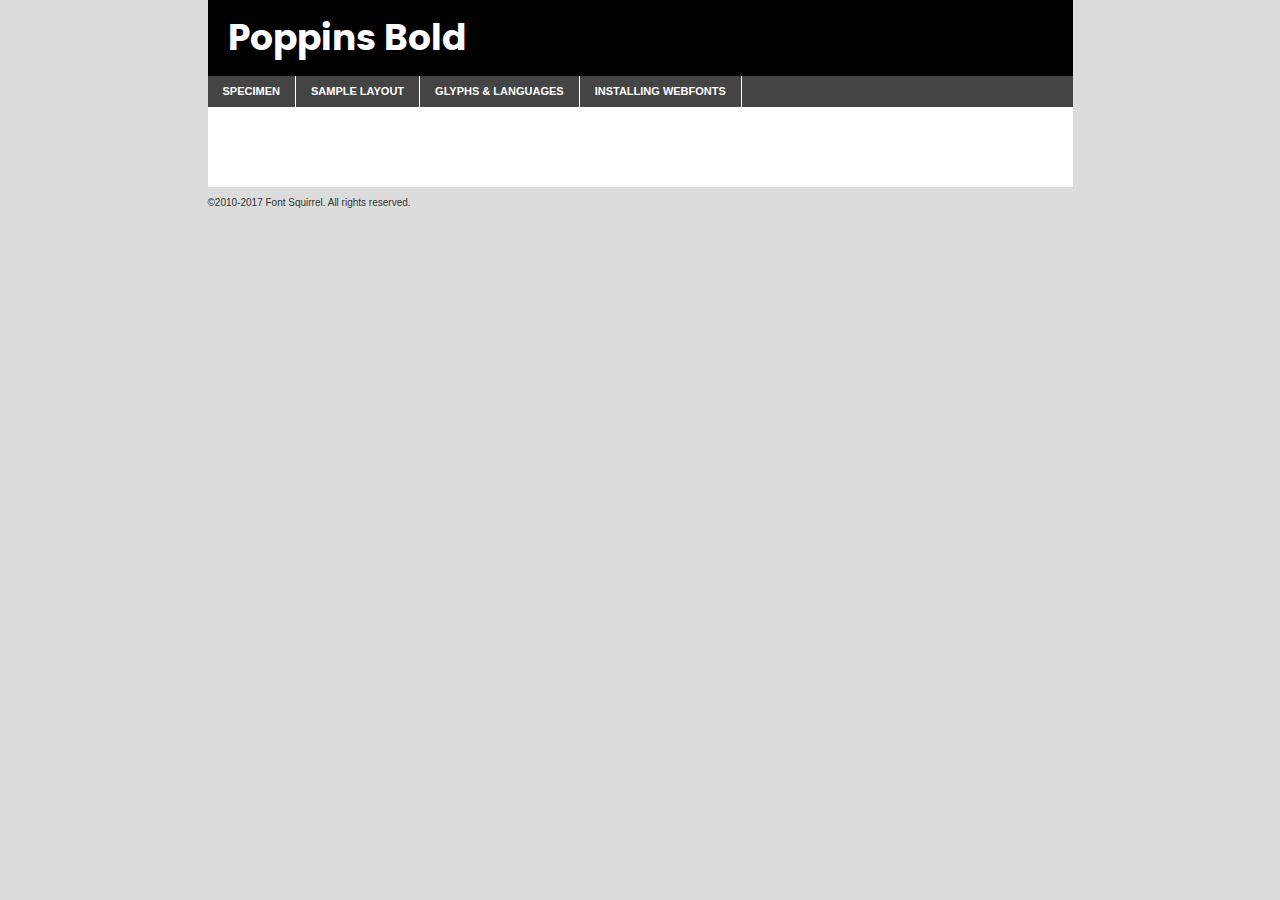
<file: ESTUDOS/fonts/poppins-bold-demo.html>
<!DOCTYPE html PUBLIC "-//W3C//DTD XHTML 1.0 Transitional//EN"
	"http://www.w3.org/TR/xhtml1/DTD/xhtml1-transitional.dtd">

<html xmlns="http://www.w3.org/1999/xhtml" xml:lang="en" lang="en">
<head>
	<meta http-equiv="Content-Type" content="text/html; charset=utf-8" />
	<script src="http://ajax.googleapis.com/ajax/libs/jquery/1.7.2/jquery.min.js" type="text/javascript" charset="utf-8"></script>
	<script type="text/javascript">
	(function($){$.fn.easyTabs=function(option){var param=jQuery.extend({fadeSpeed:"fast",defaultContent:1,activeClass:'active'},option);$(this).each(function(){var thisId="#"+this.id;if(param.defaultContent==''){param.defaultContent=1;}
	if(typeof param.defaultContent=="number")
	{var defaultTab=$(thisId+" .tabs li:eq("+(param.defaultContent-1)+") a").attr('href').substr(1);}else{var defaultTab=param.defaultContent;}
	$(thisId+" .tabs li a").each(function(){var tabToHide=$(this).attr('href').substr(1);$("#"+tabToHide).addClass('easytabs-tab-content');});hideAll();changeContent(defaultTab);function hideAll(){$(thisId+" .easytabs-tab-content").hide();}
	function changeContent(tabId){hideAll();$(thisId+" .tabs li").removeClass(param.activeClass);$(thisId+" .tabs li a[href=#"+tabId+"]").closest('li').addClass(param.activeClass);if(param.fadeSpeed!="none")
	{$(thisId+" #"+tabId).fadeIn(param.fadeSpeed);}else{$(thisId+" #"+tabId).show();}}
	$(thisId+" .tabs li").click(function(){var tabId=$(this).find('a').attr('href').substr(1);changeContent(tabId);return false;});});}})(jQuery);
	</script>
	<link rel="stylesheet" href="specimen_files/specimen_stylesheet.css" type="text/css" charset="utf-8" />
	<link rel="stylesheet" href="stylesheet.css" type="text/css" charset="utf-8" />

	<style type="text/css">
					body{
				font-family: 'poppinsbold';
							}
		</style>

	<title>Poppins Bold Specimen</title>
	
	
	<script type="text/javascript" charset="utf-8">
		$(document).ready(function() {
			$('#container').easyTabs({defaultContent:1});
		});
	</script>
</head>

<body>
<div id="container">
	<div id="header">
		Poppins Bold	</div>
	<ul class="tabs">
		<li><a href="#specimen">Specimen</a></li>
		<li><a href="#layout">Sample Layout</a></li>
				<li><a href="#glyphs">Glyphs &amp; Languages</a></li>
		<li><a href="#installing">Installing Webfonts</a></li>
		
	</ul>
	
	<div id="main_content">

		
			<div id="specimen">
		
				<div class="section">
					<div class="grid12 firstcol">
						<div class="huge">AaBb</div>
					</div>
				</div>
		
				<div class="section">
					<div class="glyph_range">A&#x200B;B&#x200b;C&#x200b;D&#x200b;E&#x200b;F&#x200b;G&#x200b;H&#x200b;I&#x200b;J&#x200b;K&#x200b;L&#x200b;M&#x200b;N&#x200b;O&#x200b;P&#x200b;Q&#x200b;R&#x200b;S&#x200b;T&#x200b;U&#x200b;V&#x200b;W&#x200b;X&#x200b;Y&#x200b;Z&#x200b;a&#x200b;b&#x200b;c&#x200b;d&#x200b;e&#x200b;f&#x200b;g&#x200b;h&#x200b;i&#x200b;j&#x200b;k&#x200b;l&#x200b;m&#x200b;n&#x200b;o&#x200b;p&#x200b;q&#x200b;r&#x200b;s&#x200b;t&#x200b;u&#x200b;v&#x200b;w&#x200b;x&#x200b;y&#x200b;z&#x200b;1&#x200b;2&#x200b;3&#x200b;4&#x200b;5&#x200b;6&#x200b;7&#x200b;8&#x200b;9&#x200b;0&#x200b;&amp;&#x200b;.&#x200b;,&#x200b;?&#x200b;!&#x200b;&#64;&#x200b;(&#x200b;)&#x200b;#&#x200b;$&#x200b;%&#x200b;*&#x200b;+&#x200b;-&#x200b;=&#x200b;:&#x200b;;</div>
				</div>
				<div class="section">
					<div class="grid12 firstcol">
						<table class="sample_table">
							<tr><td>10</td><td class="size10">abcdefghijklmnopqrstuvwxyzABCDEFGHIJKLMNOPQRSTUVWXYZ0123456789abcdefghijklmnopqrstuvwxyzABCDEFGHIJKLMNOPQRSTUVWXYZ0123456789abcdefghijklmnopqrstuvwxyzABCDEFGHIJKLMNOPQRSTUVWXYZ</td></tr>
							<tr><td>11</td><td class="size11">abcdefghijklmnopqrstuvwxyzABCDEFGHIJKLMNOPQRSTUVWXYZ0123456789abcdefghijklmnopqrstuvwxyzABCDEFGHIJKLMNOPQRSTUVWXYZ0123456789abcdefghijklmnopqrstuvwxyzABCDEFGHIJKLMNOPQRSTUVWXYZ</td></tr>
							<tr><td>12</td><td class="size12">abcdefghijklmnopqrstuvwxyzABCDEFGHIJKLMNOPQRSTUVWXYZ0123456789abcdefghijklmnopqrstuvwxyzABCDEFGHIJKLMNOPQRSTUVWXYZ0123456789abcdefghijklmnopqrstuvwxyzABCDEFGHIJKLMNOPQRSTUVWXYZ</td></tr>
							<tr><td>13</td><td class="size13">abcdefghijklmnopqrstuvwxyzABCDEFGHIJKLMNOPQRSTUVWXYZ0123456789abcdefghijklmnopqrstuvwxyzABCDEFGHIJKLMNOPQRSTUVWXYZ0123456789abcdefghijklmnopqrstuvwxyzABCDEFGHIJKLMNOPQRSTUVWXYZ</td></tr>
							<tr><td>14</td><td class="size14">abcdefghijklmnopqrstuvwxyzABCDEFGHIJKLMNOPQRSTUVWXYZ0123456789abcdefghijklmnopqrstuvwxyzABCDEFGHIJKLMNOPQRSTUVWXYZ0123456789abcdefghijklmnopqrstuvwxyzABCDEFGHIJKLMNOPQRSTUVWXYZ</td></tr>
							<tr><td>16</td><td class="size16">abcdefghijklmnopqrstuvwxyzABCDEFGHIJKLMNOPQRSTUVWXYZ0123456789abcdefghijklmnopqrstuvwxyzABCDEFGHIJKLMNOPQRSTUVWXYZ</td></tr>
							<tr><td>18</td><td class="size18">abcdefghijklmnopqrstuvwxyzABCDEFGHIJKLMNOPQRSTUVWXYZ0123456789abcdefghijklmnopqrstuvwxyzABCDEFGHIJKLMNOPQRSTUVWXYZ</td></tr>
							<tr><td>20</td><td class="size20">abcdefghijklmnopqrstuvwxyzABCDEFGHIJKLMNOPQRSTUVWXYZ0123456789abcdefghijklmnopqrstuvwxyzABCDEFGHIJKLMNOPQRSTUVWXYZ</td></tr>
							<tr><td>24</td><td class="size24">abcdefghijklmnopqrstuvwxyzABCDEFGHIJKLMNOPQRSTUVWXYZ0123456789abcdefghijklmnopqrstuvwxyzABCDEFGHIJKLMNOPQRSTUVWXYZ</td></tr>
							<tr><td>30</td><td class="size30">abcdefghijklmnopqrstuvwxyzABCDEFGHIJKLMNOPQRSTUVWXYZ0123456789abcdefghijklmnopqrstuvwxyzABCDEFGHIJKLMNOPQRSTUVWXYZ</td></tr>
							<tr><td>36</td><td class="size36">abcdefghijklmnopqrstuvwxyzABCDEFGHIJKLMNOPQRSTUVWXYZ0123456789abcdefghijklmnopqrstuvwxyzABCDEFGHIJKLMNOPQRSTUVWXYZ</td></tr>
							<tr><td>48</td><td class="size48">abcdefghijklmnopqrstuvwxyzABCDEFGHIJKLMNOPQRSTUVWXYZ0123456789abcdefghijklmnopqrstuvwxyzABCDEFGHIJKLMNOPQRSTUVWXYZ</td></tr>
							<tr><td>60</td><td class="size60">abcdefghijklmnopqrstuvwxyzABCDEFGHIJKLMNOPQRSTUVWXYZ0123456789abcdefghijklmnopqrstuvwxyzABCDEFGHIJKLMNOPQRSTUVWXYZ</td></tr>
							<tr><td>72</td><td class="size72">abcdefghijklmnopqrstuvwxyzABCDEFGHIJKLMNOPQRSTUVWXYZ0123456789abcdefghijklmnopqrstuvwxyzABCDEFGHIJKLMNOPQRSTUVWXYZ</td></tr>
							<tr><td>90</td><td class="size90">abcdefghijklmnopqrstuvwxyzABCDEFGHIJKLMNOPQRSTUVWXYZ0123456789abcdefghijklmnopqrstuvwxyzABCDEFGHIJKLMNOPQRSTUVWXYZ</td></tr>
						</table>
				
					</div>
			
				</div>
		
		
		
								<div class="section" id="bodycomparison">


										<div id="xheight">
				<div class="fontbody">&#x25FC;&#x25FC;&#x25FC;&#x25FC;&#x25FC;&#x25FC;&#x25FC;&#x25FC;&#x25FC;&#x25FC;&#x25FC;&#x25FC;&#x25FC;&#x25FC;&#x25FC;&#x25FC;&#x25FC;&#x25FC;&#x25FC;&#x25FC;&#x25FC;&#x25FC;&#x25FC;&#x25FC;&#x25FC;&#x25FC;&#x25FC;&#x25FC;&#x25FC;&#x25FC;&#x25FC;&#x25FC;&#x25FC;&#x25FC;&#x25FC;&#x25FC;&#x25FC;&#x25FC;&#x25FC;&#x25FC;&#x25FC;&#x25FC;&#x25FC;&#x25FC;&#x25FC;&#x25FC;&#x25FC;&#x25FC;&#x25FC;&#x25FC;&#x25FC;&#x25FC;&#x25FC;&#x25FC;&#x25FC;&#x25FC;&#x25FC;&#x25FC;&#x25FC;&#x25FC;&#x25FC;&#x25FC;&#x25FC;&#x25FC;&#x25FC;&#x25FC;&#x25FC;&#x25FC;&#x25FC;&#x25FC;&#x25FC;&#x25FC;&#x25FC;&#x25FC;&#x25FC;&#x25FC;&#x25FC;&#x25FC;&#x25FC;&#x25FC;&#x25FC;&#x25FC;&#x25FC;&#x25FC;&#x25FC;&#x25FC;&#x25FC;&#x25FC;&#x25FC;&#x25FC;&#x25FC;&#x25FC;&#x25FC;&#x25FC;&#x25FC;&#x25FC;&#x25FC;&#x25FC;&#x25FC;body</div><div class="arialbody">body</div><div class="verdanabody">body</div><div class="georgiabody">body</div></div>
										<div class="fontbody" style="z-index:1">
											body<span>Poppins Bold</span>
										</div>
										<div class="arialbody" style="z-index:1">
											body<span>Arial</span>
										</div>
										<div class="verdanabody" style="z-index:1">
											body<span>Verdana</span>
										</div>
										<div class="georgiabody" style="z-index:1">
											body<span>Georgia</span>
										</div>



								</div>
		
		
				<div class="section psample psample_row1" id="">
					
					<div class="grid2 firstcol">
						<p class="size10"><span>10.</span>Aenean lacinia bibendum nulla sed consectetur. Fusce dapibus, tellus ac cursus commodo, tortor mauris condimentum nibh, ut fermentum massa justo sit amet risus. Nullam id dolor id nibh ultricies vehicula ut id elit. Cum sociis natoque penatibus et magnis dis parturient montes, nascetur ridiculus mus. Nulla vitae elit libero, a pharetra augue.</p>
			
					</div>
					<div class="grid3">
						<p class="size11"><span>11.</span>Aenean lacinia bibendum nulla sed consectetur. Fusce dapibus, tellus ac cursus commodo, tortor mauris condimentum nibh, ut fermentum massa justo sit amet risus. Nullam id dolor id nibh ultricies vehicula ut id elit. Cum sociis natoque penatibus et magnis dis parturient montes, nascetur ridiculus mus. Nulla vitae elit libero, a pharetra augue.</p>
			
					</div>
					<div class="grid3">
						<p class="size12"><span>12.</span>Aenean lacinia bibendum nulla sed consectetur. Fusce dapibus, tellus ac cursus commodo, tortor mauris condimentum nibh, ut fermentum massa justo sit amet risus. Nullam id dolor id nibh ultricies vehicula ut id elit. Cum sociis natoque penatibus et magnis dis parturient montes, nascetur ridiculus mus. Nulla vitae elit libero, a pharetra augue.</p>
			
					</div>
					<div class="grid4">
						<p class="size13"><span>13.</span>Aenean lacinia bibendum nulla sed consectetur. Fusce dapibus, tellus ac cursus commodo, tortor mauris condimentum nibh, ut fermentum massa justo sit amet risus. Nullam id dolor id nibh ultricies vehicula ut id elit. Cum sociis natoque penatibus et magnis dis parturient montes, nascetur ridiculus mus. Nulla vitae elit libero, a pharetra augue.</p>
			
					</div>
					<div class="white_blend"></div>
					
				</div>
				<div class="section psample psample_row2" id="">
					<div class="grid3 firstcol">
						<p class="size14"><span>14.</span>Aenean lacinia bibendum nulla sed consectetur. Fusce dapibus, tellus ac cursus commodo, tortor mauris condimentum nibh, ut fermentum massa justo sit amet risus. Nullam id dolor id nibh ultricies vehicula ut id elit. Cum sociis natoque penatibus et magnis dis parturient montes, nascetur ridiculus mus. Nulla vitae elit libero, a pharetra augue.</p>
			
					</div>
					<div class="grid4">
						<p class="size16"><span>16.</span>Aenean lacinia bibendum nulla sed consectetur. Fusce dapibus, tellus ac cursus commodo, tortor mauris condimentum nibh, ut fermentum massa justo sit amet risus. Nullam id dolor id nibh ultricies vehicula ut id elit. Cum sociis natoque penatibus et magnis dis parturient montes, nascetur ridiculus mus. Nulla vitae elit libero, a pharetra augue.</p>
			
					</div>
					<div class="grid5">
						<p class="size18"><span>18.</span>Aenean lacinia bibendum nulla sed consectetur. Fusce dapibus, tellus ac cursus commodo, tortor mauris condimentum nibh, ut fermentum massa justo sit amet risus. Nullam id dolor id nibh ultricies vehicula ut id elit. Cum sociis natoque penatibus et magnis dis parturient montes, nascetur ridiculus mus. Nulla vitae elit libero, a pharetra augue.</p>
			
					</div>

					<div class="white_blend"></div>

				</div>
				
				<div class="section psample psample_row3" id="">
					<div class="grid5 firstcol">
						<p class="size20"><span>20.</span>Aenean lacinia bibendum nulla sed consectetur. Fusce dapibus, tellus ac cursus commodo, tortor mauris condimentum nibh, ut fermentum massa justo sit amet risus. Nullam id dolor id nibh ultricies vehicula ut id elit. Cum sociis natoque penatibus et magnis dis parturient montes, nascetur ridiculus mus. Nulla vitae elit libero, a pharetra augue.</p>
					</div>
					<div class="grid7">
						<p class="size24"><span>24.</span>Aenean lacinia bibendum nulla sed consectetur. Fusce dapibus, tellus ac cursus commodo, tortor mauris condimentum nibh, ut fermentum massa justo sit amet risus. Nullam id dolor id nibh ultricies vehicula ut id elit. Cum sociis natoque penatibus et magnis dis parturient montes, nascetur ridiculus mus. Nulla vitae elit libero, a pharetra augue.</p>
					</div>
					
					<div class="white_blend"></div>
					
				</div>
				
				<div class="section psample psample_row4" id="">
					<div class="grid12 firstcol">
						<p class="size30"><span>30.</span>Aenean lacinia bibendum nulla sed consectetur. Fusce dapibus, tellus ac cursus commodo, tortor mauris condimentum nibh, ut fermentum massa justo sit amet risus. Nullam id dolor id nibh ultricies vehicula ut id elit. Cum sociis natoque penatibus et magnis dis parturient montes, nascetur ridiculus mus. Nulla vitae elit libero, a pharetra augue.</p>
					</div>
					<div class="white_blend"></div>
					
				</div>
				
				
				
				<div class="section psample psample_row1 fullreverse">
					<div class="grid2 firstcol">
						<p class="size10"><span>10.</span>Aenean lacinia bibendum nulla sed consectetur. Fusce dapibus, tellus ac cursus commodo, tortor mauris condimentum nibh, ut fermentum massa justo sit amet risus. Nullam id dolor id nibh ultricies vehicula ut id elit. Cum sociis natoque penatibus et magnis dis parturient montes, nascetur ridiculus mus. Nulla vitae elit libero, a pharetra augue.</p>
			
					</div>
					<div class="grid3">
						<p class="size11"><span>11.</span>Aenean lacinia bibendum nulla sed consectetur. Fusce dapibus, tellus ac cursus commodo, tortor mauris condimentum nibh, ut fermentum massa justo sit amet risus. Nullam id dolor id nibh ultricies vehicula ut id elit. Cum sociis natoque penatibus et magnis dis parturient montes, nascetur ridiculus mus. Nulla vitae elit libero, a pharetra augue.</p>
			
					</div>
					<div class="grid3">
						<p class="size12"><span>12.</span>Aenean lacinia bibendum nulla sed consectetur. Fusce dapibus, tellus ac cursus commodo, tortor mauris condimentum nibh, ut fermentum massa justo sit amet risus. Nullam id dolor id nibh ultricies vehicula ut id elit. Cum sociis natoque penatibus et magnis dis parturient montes, nascetur ridiculus mus. Nulla vitae elit libero, a pharetra augue.</p>
			
					</div>
					<div class="grid4">
						<p class="size13"><span>13.</span>Aenean lacinia bibendum nulla sed consectetur. Fusce dapibus, tellus ac cursus commodo, tortor mauris condimentum nibh, ut fermentum massa justo sit amet risus. Nullam id dolor id nibh ultricies vehicula ut id elit. Cum sociis natoque penatibus et magnis dis parturient montes, nascetur ridiculus mus. Nulla vitae elit libero, a pharetra augue.</p>
			
					</div>
					<div class="black_blend"></div>
					
				</div>
				
				<div class="section psample psample_row2 fullreverse">
					<div class="grid3 firstcol">
						<p class="size14"><span>14.</span>Aenean lacinia bibendum nulla sed consectetur. Fusce dapibus, tellus ac cursus commodo, tortor mauris condimentum nibh, ut fermentum massa justo sit amet risus. Nullam id dolor id nibh ultricies vehicula ut id elit. Cum sociis natoque penatibus et magnis dis parturient montes, nascetur ridiculus mus. Nulla vitae elit libero, a pharetra augue.</p>
			
					</div>
					<div class="grid4">
						<p class="size16"><span>16.</span>Aenean lacinia bibendum nulla sed consectetur. Fusce dapibus, tellus ac cursus commodo, tortor mauris condimentum nibh, ut fermentum massa justo sit amet risus. Nullam id dolor id nibh ultricies vehicula ut id elit. Cum sociis natoque penatibus et magnis dis parturient montes, nascetur ridiculus mus. Nulla vitae elit libero, a pharetra augue.</p>
			
					</div>
					<div class="grid5">
						<p class="size18"><span>18.</span>Aenean lacinia bibendum nulla sed consectetur. Fusce dapibus, tellus ac cursus commodo, tortor mauris condimentum nibh, ut fermentum massa justo sit amet risus. Nullam id dolor id nibh ultricies vehicula ut id elit. Cum sociis natoque penatibus et magnis dis parturient montes, nascetur ridiculus mus. Nulla vitae elit libero, a pharetra augue.</p>
			
					</div>
					<div class="black_blend"></div>

				</div>
				
				<div class="section psample fullreverse psample_row3" id="">
					<div class="grid5 firstcol">
						<p class="size20"><span>20.</span>Aenean lacinia bibendum nulla sed consectetur. Fusce dapibus, tellus ac cursus commodo, tortor mauris condimentum nibh, ut fermentum massa justo sit amet risus. Nullam id dolor id nibh ultricies vehicula ut id elit. Cum sociis natoque penatibus et magnis dis parturient montes, nascetur ridiculus mus. Nulla vitae elit libero, a pharetra augue.</p>
					</div>
					<div class="grid7">
						<p class="size24"><span>24.</span>Aenean lacinia bibendum nulla sed consectetur. Fusce dapibus, tellus ac cursus commodo, tortor mauris condimentum nibh, ut fermentum massa justo sit amet risus. Nullam id dolor id nibh ultricies vehicula ut id elit. Cum sociis natoque penatibus et magnis dis parturient montes, nascetur ridiculus mus. Nulla vitae elit libero, a pharetra augue.</p>
					</div>
					
					<div class="black_blend"></div>
					
				</div>
				
				<div class="section psample fullreverse psample_row4" id="" style="border-bottom: 20px #000 solid;">
					<div class="grid12 firstcol">
						<p class="size30"><span>30.</span>Aenean lacinia bibendum nulla sed consectetur. Fusce dapibus, tellus ac cursus commodo, tortor mauris condimentum nibh, ut fermentum massa justo sit amet risus. Nullam id dolor id nibh ultricies vehicula ut id elit. Cum sociis natoque penatibus et magnis dis parturient montes, nascetur ridiculus mus. Nulla vitae elit libero, a pharetra augue.</p>
					</div>
					<div class="black_blend"></div>
					
				</div>
				
				
				
				
			</div>
			
			<div id="layout">
				
				<div class="section">
					
					<div class="grid12 firstcol">
						<h1>Lorem Ipsum Dolor</h1>
						<h2>Etiam porta sem malesuada magna mollis euismod</h2>
						
						<p class="byline">By <a href="#link">Aenean Lacinia</a></p>
					</div>
				</div>
				<div class="section">
					<div class="grid8 firstcol">
						<p class="large">Donec sed odio dui. Morbi leo risus, porta ac consectetur ac, vestibulum at eros. Fusce dapibus, tellus ac cursus commodo, tortor mauris condimentum nibh, ut fermentum massa justo sit amet risus. </p>

						
						<h3>Pellentesque ornare sem</h3>

						<p>Maecenas sed diam eget risus varius blandit sit amet non magna. Maecenas faucibus mollis interdum. Donec ullamcorper nulla non metus auctor fringilla. Nullam id dolor id nibh ultricies vehicula ut id elit. Nullam id dolor id nibh ultricies vehicula ut id elit. </p>

						<p>Aenean eu leo quam. Pellentesque ornare sem lacinia quam venenatis vestibulum. Lorem ipsum dolor sit amet, consectetur adipiscing elit. Cum sociis natoque penatibus et magnis dis parturient montes, nascetur ridiculus mus. </p>

						<p>Nulla vitae elit libero, a pharetra augue. Praesent commodo cursus magna, vel scelerisque nisl consectetur et. Aenean lacinia bibendum nulla sed consectetur. </p>

						<p>Nullam quis risus eget urna mollis ornare vel eu leo. Nullam quis risus eget urna mollis ornare vel eu leo. Maecenas sed diam eget risus varius blandit sit amet non magna. Donec ullamcorper nulla non metus auctor fringilla. </p>

						<h3>Cras mattis consectetur</h3>

						<p>Aenean eu leo quam. Pellentesque ornare sem lacinia quam venenatis vestibulum. Aenean lacinia bibendum nulla sed consectetur. Integer posuere erat a ante venenatis dapibus posuere velit aliquet. Cras mattis consectetur purus sit amet fermentum. </p>

						<p>Nullam id dolor id nibh ultricies vehicula ut id elit. Nullam quis risus eget urna mollis ornare vel eu leo. Cras mattis consectetur purus sit amet fermentum.</p>
					</div>
					
					<div class="grid4 sidebar">
						
						<div class="box reverse">
							<p class="last">Nullam quis risus eget urna mollis ornare vel eu leo. Donec ullamcorper nulla non metus auctor fringilla. Cras mattis consectetur purus sit amet fermentum. Sed posuere consectetur est at lobortis. Lorem ipsum dolor sit amet, consectetur adipiscing elit. </p>
						</div>
						
						<p class="caption">Maecenas sed diam eget risus varius.</p>

						<p>Vestibulum id ligula porta felis euismod semper. Integer posuere erat a ante venenatis dapibus posuere velit aliquet. Vestibulum id ligula porta felis euismod semper. Sed posuere consectetur est at lobortis. Maecenas sed diam eget risus varius blandit sit amet non magna. Fusce dapibus, tellus ac cursus commodo, tortor mauris condimentum nibh, ut fermentum massa justo sit amet risus. </p>

					

						<p>Duis mollis, est non commodo luctus, nisi erat porttitor ligula, eget lacinia odio sem nec elit. Aenean lacinia bibendum nulla sed consectetur. Vivamus sagittis lacus vel augue laoreet rutrum faucibus dolor auctor. Aenean lacinia bibendum nulla sed consectetur. Nullam quis risus eget urna mollis ornare vel eu leo. </p>

						<p>Praesent commodo cursus magna, vel scelerisque nisl consectetur et. Donec ullamcorper nulla non metus auctor fringilla. Maecenas faucibus mollis interdum. Fusce dapibus, tellus ac cursus commodo, tortor mauris condimentum nibh, ut fermentum massa justo sit amet risus. </p>

					</div>
				</div>
				
			</div>


			



		<div id="glyphs">
			<div class="section">
				<div class="grid12 firstcol">
			
				<h1>Language Support</h1>
				<p>The subset of Poppins Bold in this kit supports the following languages:<br />
			
					Albanian, Basque, Breton, Chamorro, Danish, Dutch, English, Faroese, Finnish, French, Frisian, Galician, German, Icelandic, Italian, Malagasy, Norwegian, Portuguese, Spanish, Alsatian, Aragonese, Arapaho, Arrernte, Asturian, Aymara, Bislama, Cebuano, Corsican, Fijian, French_creole, Genoese, Gilbertese, Greenlandic, Haitian_creole, Hiligaynon, Hmong, Hopi, Ibanag, Iloko_ilokano, Indonesian, Interglossa_glosa, Interlingua, Irish_gaelic, Jerriais, Lojban, Lombard, Luxembourgeois, Manx, Mohawk, Norfolk_pitcairnese, Occitan, Oromo, Pangasinan, Papiamento, Piedmontese, Potawatomi, Rhaeto-romance, Romansh, Rotokas, Sami_lule, Samoan, Sardinian, Scots_gaelic, Seychelles_creole, Shona, Sicilian, Somali, Southern_ndebele, Swahili, Swati_swazi, Tagalog_filipino_pilipino, Tetum, Tok_pisin, Uyghur_latinized, Volapuk, Walloon, Warlpiri, Xhosa, Yapese, Zulu, Latinbasic, Ubasic, Demo				</p>
				<h1>Glyph Chart</h1>
				<p>The subset of Poppins Bold in this kit includes all the glyphs listed below. Unicode entities are included above each glyph to help you insert individual characters into your layout.</p>
				<div id="glyph_chart">
			
																														 <div><p>&amp;#13;</p>&#13;</div>
																				 <div><p>&amp;#32;</p>&#32;</div>
																				 <div><p>&amp;#33;</p>&#33;</div>
																				 <div><p>&amp;#34;</p>&#34;</div>
																				 <div><p>&amp;#35;</p>&#35;</div>
																				 <div><p>&amp;#36;</p>&#36;</div>
																				 <div><p>&amp;#37;</p>&#37;</div>
																				 <div><p>&amp;#38;</p>&#38;</div>
																				 <div><p>&amp;#39;</p>&#39;</div>
																				 <div><p>&amp;#40;</p>&#40;</div>
																				 <div><p>&amp;#41;</p>&#41;</div>
																				 <div><p>&amp;#42;</p>&#42;</div>
																				 <div><p>&amp;#43;</p>&#43;</div>
																				 <div><p>&amp;#44;</p>&#44;</div>
																				 <div><p>&amp;#45;</p>&#45;</div>
																				 <div><p>&amp;#46;</p>&#46;</div>
																				 <div><p>&amp;#47;</p>&#47;</div>
																				 <div><p>&amp;#48;</p>&#48;</div>
																				 <div><p>&amp;#49;</p>&#49;</div>
																				 <div><p>&amp;#50;</p>&#50;</div>
																				 <div><p>&amp;#51;</p>&#51;</div>
																				 <div><p>&amp;#52;</p>&#52;</div>
																				 <div><p>&amp;#53;</p>&#53;</div>
																				 <div><p>&amp;#54;</p>&#54;</div>
																				 <div><p>&amp;#55;</p>&#55;</div>
																				 <div><p>&amp;#56;</p>&#56;</div>
																				 <div><p>&amp;#57;</p>&#57;</div>
																				 <div><p>&amp;#58;</p>&#58;</div>
																				 <div><p>&amp;#59;</p>&#59;</div>
																				 <div><p>&amp;#60;</p>&#60;</div>
																				 <div><p>&amp;#61;</p>&#61;</div>
																				 <div><p>&amp;#62;</p>&#62;</div>
																				 <div><p>&amp;#63;</p>&#63;</div>
																				 <div><p>&amp;#64;</p>&#64;</div>
																				 <div><p>&amp;#65;</p>&#65;</div>
																				 <div><p>&amp;#66;</p>&#66;</div>
																				 <div><p>&amp;#67;</p>&#67;</div>
																				 <div><p>&amp;#68;</p>&#68;</div>
																				 <div><p>&amp;#69;</p>&#69;</div>
																				 <div><p>&amp;#70;</p>&#70;</div>
																				 <div><p>&amp;#71;</p>&#71;</div>
																				 <div><p>&amp;#72;</p>&#72;</div>
																				 <div><p>&amp;#73;</p>&#73;</div>
																				 <div><p>&amp;#74;</p>&#74;</div>
																				 <div><p>&amp;#75;</p>&#75;</div>
																				 <div><p>&amp;#76;</p>&#76;</div>
																				 <div><p>&amp;#77;</p>&#77;</div>
																				 <div><p>&amp;#78;</p>&#78;</div>
																				 <div><p>&amp;#79;</p>&#79;</div>
																				 <div><p>&amp;#80;</p>&#80;</div>
																				 <div><p>&amp;#81;</p>&#81;</div>
																				 <div><p>&amp;#82;</p>&#82;</div>
																				 <div><p>&amp;#83;</p>&#83;</div>
																				 <div><p>&amp;#84;</p>&#84;</div>
																				 <div><p>&amp;#85;</p>&#85;</div>
																				 <div><p>&amp;#86;</p>&#86;</div>
																				 <div><p>&amp;#87;</p>&#87;</div>
																				 <div><p>&amp;#88;</p>&#88;</div>
																				 <div><p>&amp;#89;</p>&#89;</div>
																				 <div><p>&amp;#90;</p>&#90;</div>
																				 <div><p>&amp;#91;</p>&#91;</div>
																				 <div><p>&amp;#92;</p>&#92;</div>
																				 <div><p>&amp;#93;</p>&#93;</div>
																				 <div><p>&amp;#94;</p>&#94;</div>
																				 <div><p>&amp;#95;</p>&#95;</div>
																				 <div><p>&amp;#96;</p>&#96;</div>
																				 <div><p>&amp;#97;</p>&#97;</div>
																				 <div><p>&amp;#98;</p>&#98;</div>
																				 <div><p>&amp;#99;</p>&#99;</div>
																				 <div><p>&amp;#100;</p>&#100;</div>
																				 <div><p>&amp;#101;</p>&#101;</div>
																				 <div><p>&amp;#102;</p>&#102;</div>
																				 <div><p>&amp;#103;</p>&#103;</div>
																				 <div><p>&amp;#104;</p>&#104;</div>
																				 <div><p>&amp;#105;</p>&#105;</div>
																				 <div><p>&amp;#106;</p>&#106;</div>
																				 <div><p>&amp;#107;</p>&#107;</div>
																				 <div><p>&amp;#108;</p>&#108;</div>
																				 <div><p>&amp;#109;</p>&#109;</div>
																				 <div><p>&amp;#110;</p>&#110;</div>
																				 <div><p>&amp;#111;</p>&#111;</div>
																				 <div><p>&amp;#112;</p>&#112;</div>
																				 <div><p>&amp;#113;</p>&#113;</div>
																				 <div><p>&amp;#114;</p>&#114;</div>
																				 <div><p>&amp;#115;</p>&#115;</div>
																				 <div><p>&amp;#116;</p>&#116;</div>
																				 <div><p>&amp;#117;</p>&#117;</div>
																				 <div><p>&amp;#118;</p>&#118;</div>
																				 <div><p>&amp;#119;</p>&#119;</div>
																				 <div><p>&amp;#120;</p>&#120;</div>
																				 <div><p>&amp;#121;</p>&#121;</div>
																				 <div><p>&amp;#122;</p>&#122;</div>
																				 <div><p>&amp;#123;</p>&#123;</div>
																				 <div><p>&amp;#124;</p>&#124;</div>
																				 <div><p>&amp;#125;</p>&#125;</div>
																				 <div><p>&amp;#126;</p>&#126;</div>
																				 <div><p>&amp;#160;</p>&#160;</div>
																				 <div><p>&amp;#161;</p>&#161;</div>
																				 <div><p>&amp;#162;</p>&#162;</div>
																				 <div><p>&amp;#163;</p>&#163;</div>
																				 <div><p>&amp;#164;</p>&#164;</div>
																				 <div><p>&amp;#165;</p>&#165;</div>
																				 <div><p>&amp;#166;</p>&#166;</div>
																				 <div><p>&amp;#167;</p>&#167;</div>
																				 <div><p>&amp;#168;</p>&#168;</div>
																				 <div><p>&amp;#169;</p>&#169;</div>
																				 <div><p>&amp;#170;</p>&#170;</div>
																				 <div><p>&amp;#171;</p>&#171;</div>
																				 <div><p>&amp;#172;</p>&#172;</div>
																				 <div><p>&amp;#173;</p>&#173;</div>
																				 <div><p>&amp;#174;</p>&#174;</div>
																				 <div><p>&amp;#175;</p>&#175;</div>
																				 <div><p>&amp;#176;</p>&#176;</div>
																				 <div><p>&amp;#177;</p>&#177;</div>
																				 <div><p>&amp;#178;</p>&#178;</div>
																				 <div><p>&amp;#179;</p>&#179;</div>
																				 <div><p>&amp;#180;</p>&#180;</div>
																				 <div><p>&amp;#181;</p>&#181;</div>
																				 <div><p>&amp;#182;</p>&#182;</div>
																				 <div><p>&amp;#183;</p>&#183;</div>
																				 <div><p>&amp;#184;</p>&#184;</div>
																				 <div><p>&amp;#185;</p>&#185;</div>
																				 <div><p>&amp;#186;</p>&#186;</div>
																				 <div><p>&amp;#187;</p>&#187;</div>
																				 <div><p>&amp;#188;</p>&#188;</div>
																				 <div><p>&amp;#189;</p>&#189;</div>
																				 <div><p>&amp;#190;</p>&#190;</div>
																				 <div><p>&amp;#191;</p>&#191;</div>
																				 <div><p>&amp;#192;</p>&#192;</div>
																				 <div><p>&amp;#193;</p>&#193;</div>
																				 <div><p>&amp;#194;</p>&#194;</div>
																				 <div><p>&amp;#195;</p>&#195;</div>
																				 <div><p>&amp;#196;</p>&#196;</div>
																				 <div><p>&amp;#197;</p>&#197;</div>
																				 <div><p>&amp;#198;</p>&#198;</div>
																				 <div><p>&amp;#199;</p>&#199;</div>
																				 <div><p>&amp;#200;</p>&#200;</div>
																				 <div><p>&amp;#201;</p>&#201;</div>
																				 <div><p>&amp;#202;</p>&#202;</div>
																				 <div><p>&amp;#203;</p>&#203;</div>
																				 <div><p>&amp;#204;</p>&#204;</div>
																				 <div><p>&amp;#205;</p>&#205;</div>
																				 <div><p>&amp;#206;</p>&#206;</div>
																				 <div><p>&amp;#207;</p>&#207;</div>
																				 <div><p>&amp;#208;</p>&#208;</div>
																				 <div><p>&amp;#209;</p>&#209;</div>
																				 <div><p>&amp;#210;</p>&#210;</div>
																				 <div><p>&amp;#211;</p>&#211;</div>
																				 <div><p>&amp;#212;</p>&#212;</div>
																				 <div><p>&amp;#213;</p>&#213;</div>
																				 <div><p>&amp;#214;</p>&#214;</div>
																				 <div><p>&amp;#215;</p>&#215;</div>
																				 <div><p>&amp;#216;</p>&#216;</div>
																				 <div><p>&amp;#217;</p>&#217;</div>
																				 <div><p>&amp;#218;</p>&#218;</div>
																				 <div><p>&amp;#219;</p>&#219;</div>
																				 <div><p>&amp;#220;</p>&#220;</div>
																				 <div><p>&amp;#221;</p>&#221;</div>
																				 <div><p>&amp;#222;</p>&#222;</div>
																				 <div><p>&amp;#223;</p>&#223;</div>
																				 <div><p>&amp;#224;</p>&#224;</div>
																				 <div><p>&amp;#225;</p>&#225;</div>
																				 <div><p>&amp;#226;</p>&#226;</div>
																				 <div><p>&amp;#227;</p>&#227;</div>
																				 <div><p>&amp;#228;</p>&#228;</div>
																				 <div><p>&amp;#229;</p>&#229;</div>
																				 <div><p>&amp;#230;</p>&#230;</div>
																				 <div><p>&amp;#231;</p>&#231;</div>
																				 <div><p>&amp;#232;</p>&#232;</div>
																				 <div><p>&amp;#233;</p>&#233;</div>
																				 <div><p>&amp;#234;</p>&#234;</div>
																				 <div><p>&amp;#235;</p>&#235;</div>
																				 <div><p>&amp;#236;</p>&#236;</div>
																				 <div><p>&amp;#237;</p>&#237;</div>
																				 <div><p>&amp;#238;</p>&#238;</div>
																				 <div><p>&amp;#239;</p>&#239;</div>
																				 <div><p>&amp;#240;</p>&#240;</div>
																				 <div><p>&amp;#241;</p>&#241;</div>
																				 <div><p>&amp;#242;</p>&#242;</div>
																				 <div><p>&amp;#243;</p>&#243;</div>
																				 <div><p>&amp;#244;</p>&#244;</div>
																				 <div><p>&amp;#245;</p>&#245;</div>
																				 <div><p>&amp;#246;</p>&#246;</div>
																				 <div><p>&amp;#247;</p>&#247;</div>
																				 <div><p>&amp;#248;</p>&#248;</div>
																				 <div><p>&amp;#249;</p>&#249;</div>
																				 <div><p>&amp;#250;</p>&#250;</div>
																				 <div><p>&amp;#251;</p>&#251;</div>
																				 <div><p>&amp;#252;</p>&#252;</div>
																				 <div><p>&amp;#253;</p>&#253;</div>
																				 <div><p>&amp;#254;</p>&#254;</div>
																				 <div><p>&amp;#255;</p>&#255;</div>
																				 <div><p>&amp;#338;</p>&#338;</div>
																				 <div><p>&amp;#339;</p>&#339;</div>
																				 <div><p>&amp;#376;</p>&#376;</div>
																				 <div><p>&amp;#710;</p>&#710;</div>
																				 <div><p>&amp;#732;</p>&#732;</div>
																				 <div><p>&amp;#8192;</p>&#8192;</div>
																				 <div><p>&amp;#8193;</p>&#8193;</div>
																				 <div><p>&amp;#8194;</p>&#8194;</div>
																				 <div><p>&amp;#8195;</p>&#8195;</div>
																				 <div><p>&amp;#8196;</p>&#8196;</div>
																				 <div><p>&amp;#8197;</p>&#8197;</div>
																				 <div><p>&amp;#8198;</p>&#8198;</div>
																				 <div><p>&amp;#8199;</p>&#8199;</div>
																				 <div><p>&amp;#8200;</p>&#8200;</div>
																				 <div><p>&amp;#8201;</p>&#8201;</div>
																				 <div><p>&amp;#8202;</p>&#8202;</div>
																				 <div><p>&amp;#8208;</p>&#8208;</div>
																				 <div><p>&amp;#8209;</p>&#8209;</div>
																				 <div><p>&amp;#8210;</p>&#8210;</div>
																				 <div><p>&amp;#8211;</p>&#8211;</div>
																				 <div><p>&amp;#8212;</p>&#8212;</div>
																				 <div><p>&amp;#8216;</p>&#8216;</div>
																				 <div><p>&amp;#8217;</p>&#8217;</div>
																				 <div><p>&amp;#8218;</p>&#8218;</div>
																				 <div><p>&amp;#8220;</p>&#8220;</div>
																				 <div><p>&amp;#8221;</p>&#8221;</div>
																				 <div><p>&amp;#8222;</p>&#8222;</div>
																				 <div><p>&amp;#8226;</p>&#8226;</div>
																				 <div><p>&amp;#8230;</p>&#8230;</div>
																				 <div><p>&amp;#8239;</p>&#8239;</div>
																				 <div><p>&amp;#8249;</p>&#8249;</div>
																				 <div><p>&amp;#8250;</p>&#8250;</div>
																				 <div><p>&amp;#8287;</p>&#8287;</div>
																				 <div><p>&amp;#8364;</p>&#8364;</div>
																				 <div><p>&amp;#8482;</p>&#8482;</div>
																				 <div><p>&amp;#64257;</p>&#64257;</div>
																				 <div><p>&amp;#64258;</p>&#64258;</div>
																																																</div>	
				</div>
		
		
			</div>
		</div>
		
		
		<div id="specs">
			
		</div>
	
		<div id="installing">
			<div class="section">
				<div class="grid7 firstcol">
					<h1>Installing Webfonts</h1>
					
					<p>Webfonts are supported by all major browser platforms but not all in the same way. There are currently four different font formats that must be included in order to target all browsers. This includes TTF, WOFF, EOT and SVG.</p>
					
					<h2>1. Upload your webfonts</h2>
					<p>You must upload your webfont kit to your website. They should be in or near the same directory as your CSS files.</p>
					
					<h2>2. Include the webfont stylesheet</h2>
					<p>A special CSS @font-face declaration helps the various browsers select the appropriate font it needs without causing you a bunch of headaches. Learn more about this syntax by reading the <a href="https://www.fontspring.com/blog/further-hardening-of-the-bulletproof-syntax">Fontspring blog post</a> about it. The code for it is as follows:</p>


<code>
@font-face{ 
	font-family: 'MyWebFont';
	src: url('WebFont.eot');
	src: url('WebFont.eot?#iefix') format('embedded-opentype'),
	     url('WebFont.woff') format('woff'),
	     url('WebFont.ttf') format('truetype'),
	     url('WebFont.svg#webfont') format('svg');
}
</code>

	<p>We've already gone ahead and generated the code for you. All you have to do is link to the stylesheet in your HTML, like this:</p>
	<code>&lt;link rel=&quot;stylesheet&quot; href=&quot;stylesheet.css&quot; type=&quot;text/css&quot; charset=&quot;utf-8&quot; /&gt;</code>

					<h2>3. Modify your own stylesheet</h2>
					<p>To take advantage of your new fonts, you must tell your stylesheet to use them. Look at the original @font-face declaration above and find the property called "font-family." The name linked there will be what you use to reference the font. Prepend that webfont name to the font stack in the "font-family" property, inside the selector you want to change. For example:</p>
<code>p { font-family: 'WebFont', Arial, sans-serif; }</code>

<h2>4. Test</h2>
<p>Getting webfonts to work cross-browser <em>can</em> be tricky. Use the information in the sidebar to help you if you find that fonts aren't loading in a particular browser.</p>
				</div>
				
				<div class="grid5 sidebar">
					<div class="box">
						<h2>Troubleshooting<br />Font-Face Problems</h2>
						<p>Having trouble getting your webfonts to load in your new website? Here are some tips to sort out what might be the problem.</p>

						<h3>Fonts not showing in any browser</h3>

						<p>This sounds like you need to work on the plumbing. You either did not upload the fonts to the correct directory, or you did not link the fonts properly in the CSS. If you've confirmed that all this is correct and you still have a problem, take a look at your .htaccess file and see if requests are getting intercepted.</p>

						<h3>Fonts not loading in iPhone or iPad</h3>

						<p>The most common problem here is that you are serving the fonts from an IIS server. IIS refuses to serve files that have unknown MIME types. If that is the case, you must set the MIME type for SVG to "image/svg+xml" in the server settings. Follow these instructions from Microsoft if you need help.</p>

						<h3>Fonts not loading in Firefox</h3>

						<p>The primary reason for this failure? You are still using a version Firefox older than 3.5. So upgrade already! If that isn't it, then you are very likely serving fonts from a different domain. Firefox requires that all font assets be served from the same domain. Lastly it is possible that you need to add WOFF to your list of MIME types (if you are serving via IIS.)</p>

						<h3>Fonts not loading in IE</h3>

						<p>Are you looking at Internet Explorer on an actual Windows machine or are you cheating by using a service like Adobe BrowserLab? Many of these screenshot services do not render @font-face for IE. Best to test it on a real machine.</p>

						<h3>Fonts not loading in IE9</h3>

						<p>IE9, like Firefox, requires that fonts be served from the same domain as the website. Make sure that is the case.</p>
					</div>
				</div>
			</div>
			
		</div>
	
	</div>
	<div id="footer">
		<p>&copy;2010-2017 Font Squirrel. All rights reserved.</p>
	</div>
</div>
</body>
</html>
</file>
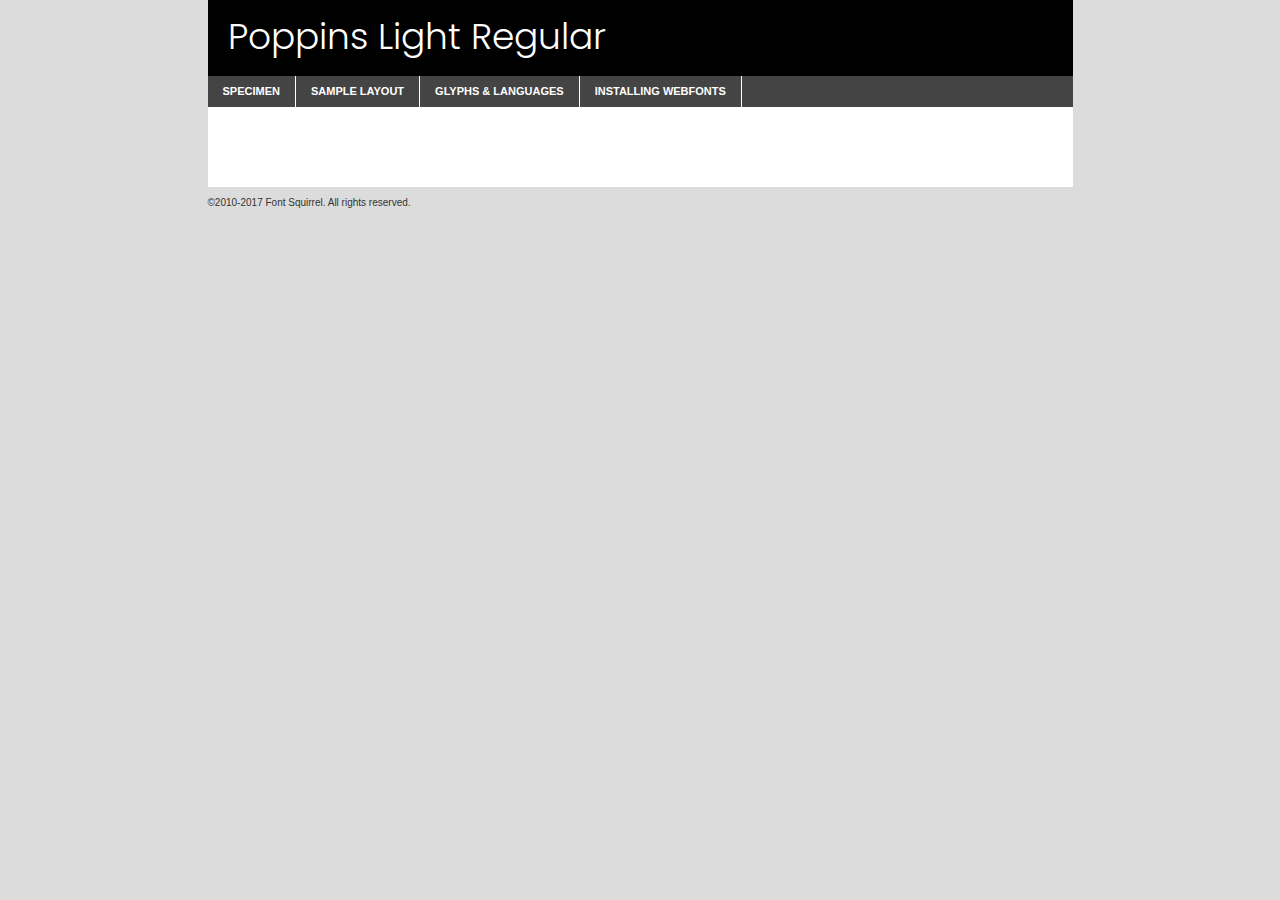
<file: ESTUDOS/fonts/poppins-light-demo.html>
<!DOCTYPE html PUBLIC "-//W3C//DTD XHTML 1.0 Transitional//EN"
	"http://www.w3.org/TR/xhtml1/DTD/xhtml1-transitional.dtd">

<html xmlns="http://www.w3.org/1999/xhtml" xml:lang="en" lang="en">
<head>
	<meta http-equiv="Content-Type" content="text/html; charset=utf-8" />
	<script src="http://ajax.googleapis.com/ajax/libs/jquery/1.7.2/jquery.min.js" type="text/javascript" charset="utf-8"></script>
	<script type="text/javascript">
	(function($){$.fn.easyTabs=function(option){var param=jQuery.extend({fadeSpeed:"fast",defaultContent:1,activeClass:'active'},option);$(this).each(function(){var thisId="#"+this.id;if(param.defaultContent==''){param.defaultContent=1;}
	if(typeof param.defaultContent=="number")
	{var defaultTab=$(thisId+" .tabs li:eq("+(param.defaultContent-1)+") a").attr('href').substr(1);}else{var defaultTab=param.defaultContent;}
	$(thisId+" .tabs li a").each(function(){var tabToHide=$(this).attr('href').substr(1);$("#"+tabToHide).addClass('easytabs-tab-content');});hideAll();changeContent(defaultTab);function hideAll(){$(thisId+" .easytabs-tab-content").hide();}
	function changeContent(tabId){hideAll();$(thisId+" .tabs li").removeClass(param.activeClass);$(thisId+" .tabs li a[href=#"+tabId+"]").closest('li').addClass(param.activeClass);if(param.fadeSpeed!="none")
	{$(thisId+" #"+tabId).fadeIn(param.fadeSpeed);}else{$(thisId+" #"+tabId).show();}}
	$(thisId+" .tabs li").click(function(){var tabId=$(this).find('a').attr('href').substr(1);changeContent(tabId);return false;});});}})(jQuery);
	</script>
	<link rel="stylesheet" href="specimen_files/specimen_stylesheet.css" type="text/css" charset="utf-8" />
	<link rel="stylesheet" href="stylesheet.css" type="text/css" charset="utf-8" />

	<style type="text/css">
					body{
				font-family: 'poppinslight';
							}
		</style>

	<title>Poppins Light Regular Specimen</title>
	
	
	<script type="text/javascript" charset="utf-8">
		$(document).ready(function() {
			$('#container').easyTabs({defaultContent:1});
		});
	</script>
</head>

<body>
<div id="container">
	<div id="header">
		Poppins Light Regular	</div>
	<ul class="tabs">
		<li><a href="#specimen">Specimen</a></li>
		<li><a href="#layout">Sample Layout</a></li>
				<li><a href="#glyphs">Glyphs &amp; Languages</a></li>
		<li><a href="#installing">Installing Webfonts</a></li>
		
	</ul>
	
	<div id="main_content">

		
			<div id="specimen">
		
				<div class="section">
					<div class="grid12 firstcol">
						<div class="huge">AaBb</div>
					</div>
				</div>
		
				<div class="section">
					<div class="glyph_range">A&#x200B;B&#x200b;C&#x200b;D&#x200b;E&#x200b;F&#x200b;G&#x200b;H&#x200b;I&#x200b;J&#x200b;K&#x200b;L&#x200b;M&#x200b;N&#x200b;O&#x200b;P&#x200b;Q&#x200b;R&#x200b;S&#x200b;T&#x200b;U&#x200b;V&#x200b;W&#x200b;X&#x200b;Y&#x200b;Z&#x200b;a&#x200b;b&#x200b;c&#x200b;d&#x200b;e&#x200b;f&#x200b;g&#x200b;h&#x200b;i&#x200b;j&#x200b;k&#x200b;l&#x200b;m&#x200b;n&#x200b;o&#x200b;p&#x200b;q&#x200b;r&#x200b;s&#x200b;t&#x200b;u&#x200b;v&#x200b;w&#x200b;x&#x200b;y&#x200b;z&#x200b;1&#x200b;2&#x200b;3&#x200b;4&#x200b;5&#x200b;6&#x200b;7&#x200b;8&#x200b;9&#x200b;0&#x200b;&amp;&#x200b;.&#x200b;,&#x200b;?&#x200b;!&#x200b;&#64;&#x200b;(&#x200b;)&#x200b;#&#x200b;$&#x200b;%&#x200b;*&#x200b;+&#x200b;-&#x200b;=&#x200b;:&#x200b;;</div>
				</div>
				<div class="section">
					<div class="grid12 firstcol">
						<table class="sample_table">
							<tr><td>10</td><td class="size10">abcdefghijklmnopqrstuvwxyzABCDEFGHIJKLMNOPQRSTUVWXYZ0123456789abcdefghijklmnopqrstuvwxyzABCDEFGHIJKLMNOPQRSTUVWXYZ0123456789abcdefghijklmnopqrstuvwxyzABCDEFGHIJKLMNOPQRSTUVWXYZ</td></tr>
							<tr><td>11</td><td class="size11">abcdefghijklmnopqrstuvwxyzABCDEFGHIJKLMNOPQRSTUVWXYZ0123456789abcdefghijklmnopqrstuvwxyzABCDEFGHIJKLMNOPQRSTUVWXYZ0123456789abcdefghijklmnopqrstuvwxyzABCDEFGHIJKLMNOPQRSTUVWXYZ</td></tr>
							<tr><td>12</td><td class="size12">abcdefghijklmnopqrstuvwxyzABCDEFGHIJKLMNOPQRSTUVWXYZ0123456789abcdefghijklmnopqrstuvwxyzABCDEFGHIJKLMNOPQRSTUVWXYZ0123456789abcdefghijklmnopqrstuvwxyzABCDEFGHIJKLMNOPQRSTUVWXYZ</td></tr>
							<tr><td>13</td><td class="size13">abcdefghijklmnopqrstuvwxyzABCDEFGHIJKLMNOPQRSTUVWXYZ0123456789abcdefghijklmnopqrstuvwxyzABCDEFGHIJKLMNOPQRSTUVWXYZ0123456789abcdefghijklmnopqrstuvwxyzABCDEFGHIJKLMNOPQRSTUVWXYZ</td></tr>
							<tr><td>14</td><td class="size14">abcdefghijklmnopqrstuvwxyzABCDEFGHIJKLMNOPQRSTUVWXYZ0123456789abcdefghijklmnopqrstuvwxyzABCDEFGHIJKLMNOPQRSTUVWXYZ0123456789abcdefghijklmnopqrstuvwxyzABCDEFGHIJKLMNOPQRSTUVWXYZ</td></tr>
							<tr><td>16</td><td class="size16">abcdefghijklmnopqrstuvwxyzABCDEFGHIJKLMNOPQRSTUVWXYZ0123456789abcdefghijklmnopqrstuvwxyzABCDEFGHIJKLMNOPQRSTUVWXYZ</td></tr>
							<tr><td>18</td><td class="size18">abcdefghijklmnopqrstuvwxyzABCDEFGHIJKLMNOPQRSTUVWXYZ0123456789abcdefghijklmnopqrstuvwxyzABCDEFGHIJKLMNOPQRSTUVWXYZ</td></tr>
							<tr><td>20</td><td class="size20">abcdefghijklmnopqrstuvwxyzABCDEFGHIJKLMNOPQRSTUVWXYZ0123456789abcdefghijklmnopqrstuvwxyzABCDEFGHIJKLMNOPQRSTUVWXYZ</td></tr>
							<tr><td>24</td><td class="size24">abcdefghijklmnopqrstuvwxyzABCDEFGHIJKLMNOPQRSTUVWXYZ0123456789abcdefghijklmnopqrstuvwxyzABCDEFGHIJKLMNOPQRSTUVWXYZ</td></tr>
							<tr><td>30</td><td class="size30">abcdefghijklmnopqrstuvwxyzABCDEFGHIJKLMNOPQRSTUVWXYZ0123456789abcdefghijklmnopqrstuvwxyzABCDEFGHIJKLMNOPQRSTUVWXYZ</td></tr>
							<tr><td>36</td><td class="size36">abcdefghijklmnopqrstuvwxyzABCDEFGHIJKLMNOPQRSTUVWXYZ0123456789abcdefghijklmnopqrstuvwxyzABCDEFGHIJKLMNOPQRSTUVWXYZ</td></tr>
							<tr><td>48</td><td class="size48">abcdefghijklmnopqrstuvwxyzABCDEFGHIJKLMNOPQRSTUVWXYZ0123456789abcdefghijklmnopqrstuvwxyzABCDEFGHIJKLMNOPQRSTUVWXYZ</td></tr>
							<tr><td>60</td><td class="size60">abcdefghijklmnopqrstuvwxyzABCDEFGHIJKLMNOPQRSTUVWXYZ0123456789abcdefghijklmnopqrstuvwxyzABCDEFGHIJKLMNOPQRSTUVWXYZ</td></tr>
							<tr><td>72</td><td class="size72">abcdefghijklmnopqrstuvwxyzABCDEFGHIJKLMNOPQRSTUVWXYZ0123456789abcdefghijklmnopqrstuvwxyzABCDEFGHIJKLMNOPQRSTUVWXYZ</td></tr>
							<tr><td>90</td><td class="size90">abcdefghijklmnopqrstuvwxyzABCDEFGHIJKLMNOPQRSTUVWXYZ0123456789abcdefghijklmnopqrstuvwxyzABCDEFGHIJKLMNOPQRSTUVWXYZ</td></tr>
						</table>
				
					</div>
			
				</div>
		
		
		
								<div class="section" id="bodycomparison">


										<div id="xheight">
				<div class="fontbody">&#x25FC;&#x25FC;&#x25FC;&#x25FC;&#x25FC;&#x25FC;&#x25FC;&#x25FC;&#x25FC;&#x25FC;&#x25FC;&#x25FC;&#x25FC;&#x25FC;&#x25FC;&#x25FC;&#x25FC;&#x25FC;&#x25FC;&#x25FC;&#x25FC;&#x25FC;&#x25FC;&#x25FC;&#x25FC;&#x25FC;&#x25FC;&#x25FC;&#x25FC;&#x25FC;&#x25FC;&#x25FC;&#x25FC;&#x25FC;&#x25FC;&#x25FC;&#x25FC;&#x25FC;&#x25FC;&#x25FC;&#x25FC;&#x25FC;&#x25FC;&#x25FC;&#x25FC;&#x25FC;&#x25FC;&#x25FC;&#x25FC;&#x25FC;&#x25FC;&#x25FC;&#x25FC;&#x25FC;&#x25FC;&#x25FC;&#x25FC;&#x25FC;&#x25FC;&#x25FC;&#x25FC;&#x25FC;&#x25FC;&#x25FC;&#x25FC;&#x25FC;&#x25FC;&#x25FC;&#x25FC;&#x25FC;&#x25FC;&#x25FC;&#x25FC;&#x25FC;&#x25FC;&#x25FC;&#x25FC;&#x25FC;&#x25FC;&#x25FC;&#x25FC;&#x25FC;&#x25FC;&#x25FC;&#x25FC;&#x25FC;&#x25FC;&#x25FC;&#x25FC;&#x25FC;&#x25FC;&#x25FC;&#x25FC;&#x25FC;&#x25FC;&#x25FC;&#x25FC;&#x25FC;&#x25FC;body</div><div class="arialbody">body</div><div class="verdanabody">body</div><div class="georgiabody">body</div></div>
										<div class="fontbody" style="z-index:1">
											body<span>Poppins Light Regular</span>
										</div>
										<div class="arialbody" style="z-index:1">
											body<span>Arial</span>
										</div>
										<div class="verdanabody" style="z-index:1">
											body<span>Verdana</span>
										</div>
										<div class="georgiabody" style="z-index:1">
											body<span>Georgia</span>
										</div>



								</div>
		
		
				<div class="section psample psample_row1" id="">
					
					<div class="grid2 firstcol">
						<p class="size10"><span>10.</span>Aenean lacinia bibendum nulla sed consectetur. Fusce dapibus, tellus ac cursus commodo, tortor mauris condimentum nibh, ut fermentum massa justo sit amet risus. Nullam id dolor id nibh ultricies vehicula ut id elit. Cum sociis natoque penatibus et magnis dis parturient montes, nascetur ridiculus mus. Nulla vitae elit libero, a pharetra augue.</p>
			
					</div>
					<div class="grid3">
						<p class="size11"><span>11.</span>Aenean lacinia bibendum nulla sed consectetur. Fusce dapibus, tellus ac cursus commodo, tortor mauris condimentum nibh, ut fermentum massa justo sit amet risus. Nullam id dolor id nibh ultricies vehicula ut id elit. Cum sociis natoque penatibus et magnis dis parturient montes, nascetur ridiculus mus. Nulla vitae elit libero, a pharetra augue.</p>
			
					</div>
					<div class="grid3">
						<p class="size12"><span>12.</span>Aenean lacinia bibendum nulla sed consectetur. Fusce dapibus, tellus ac cursus commodo, tortor mauris condimentum nibh, ut fermentum massa justo sit amet risus. Nullam id dolor id nibh ultricies vehicula ut id elit. Cum sociis natoque penatibus et magnis dis parturient montes, nascetur ridiculus mus. Nulla vitae elit libero, a pharetra augue.</p>
			
					</div>
					<div class="grid4">
						<p class="size13"><span>13.</span>Aenean lacinia bibendum nulla sed consectetur. Fusce dapibus, tellus ac cursus commodo, tortor mauris condimentum nibh, ut fermentum massa justo sit amet risus. Nullam id dolor id nibh ultricies vehicula ut id elit. Cum sociis natoque penatibus et magnis dis parturient montes, nascetur ridiculus mus. Nulla vitae elit libero, a pharetra augue.</p>
			
					</div>
					<div class="white_blend"></div>
					
				</div>
				<div class="section psample psample_row2" id="">
					<div class="grid3 firstcol">
						<p class="size14"><span>14.</span>Aenean lacinia bibendum nulla sed consectetur. Fusce dapibus, tellus ac cursus commodo, tortor mauris condimentum nibh, ut fermentum massa justo sit amet risus. Nullam id dolor id nibh ultricies vehicula ut id elit. Cum sociis natoque penatibus et magnis dis parturient montes, nascetur ridiculus mus. Nulla vitae elit libero, a pharetra augue.</p>
			
					</div>
					<div class="grid4">
						<p class="size16"><span>16.</span>Aenean lacinia bibendum nulla sed consectetur. Fusce dapibus, tellus ac cursus commodo, tortor mauris condimentum nibh, ut fermentum massa justo sit amet risus. Nullam id dolor id nibh ultricies vehicula ut id elit. Cum sociis natoque penatibus et magnis dis parturient montes, nascetur ridiculus mus. Nulla vitae elit libero, a pharetra augue.</p>
			
					</div>
					<div class="grid5">
						<p class="size18"><span>18.</span>Aenean lacinia bibendum nulla sed consectetur. Fusce dapibus, tellus ac cursus commodo, tortor mauris condimentum nibh, ut fermentum massa justo sit amet risus. Nullam id dolor id nibh ultricies vehicula ut id elit. Cum sociis natoque penatibus et magnis dis parturient montes, nascetur ridiculus mus. Nulla vitae elit libero, a pharetra augue.</p>
			
					</div>

					<div class="white_blend"></div>

				</div>
				
				<div class="section psample psample_row3" id="">
					<div class="grid5 firstcol">
						<p class="size20"><span>20.</span>Aenean lacinia bibendum nulla sed consectetur. Fusce dapibus, tellus ac cursus commodo, tortor mauris condimentum nibh, ut fermentum massa justo sit amet risus. Nullam id dolor id nibh ultricies vehicula ut id elit. Cum sociis natoque penatibus et magnis dis parturient montes, nascetur ridiculus mus. Nulla vitae elit libero, a pharetra augue.</p>
					</div>
					<div class="grid7">
						<p class="size24"><span>24.</span>Aenean lacinia bibendum nulla sed consectetur. Fusce dapibus, tellus ac cursus commodo, tortor mauris condimentum nibh, ut fermentum massa justo sit amet risus. Nullam id dolor id nibh ultricies vehicula ut id elit. Cum sociis natoque penatibus et magnis dis parturient montes, nascetur ridiculus mus. Nulla vitae elit libero, a pharetra augue.</p>
					</div>
					
					<div class="white_blend"></div>
					
				</div>
				
				<div class="section psample psample_row4" id="">
					<div class="grid12 firstcol">
						<p class="size30"><span>30.</span>Aenean lacinia bibendum nulla sed consectetur. Fusce dapibus, tellus ac cursus commodo, tortor mauris condimentum nibh, ut fermentum massa justo sit amet risus. Nullam id dolor id nibh ultricies vehicula ut id elit. Cum sociis natoque penatibus et magnis dis parturient montes, nascetur ridiculus mus. Nulla vitae elit libero, a pharetra augue.</p>
					</div>
					<div class="white_blend"></div>
					
				</div>
				
				
				
				<div class="section psample psample_row1 fullreverse">
					<div class="grid2 firstcol">
						<p class="size10"><span>10.</span>Aenean lacinia bibendum nulla sed consectetur. Fusce dapibus, tellus ac cursus commodo, tortor mauris condimentum nibh, ut fermentum massa justo sit amet risus. Nullam id dolor id nibh ultricies vehicula ut id elit. Cum sociis natoque penatibus et magnis dis parturient montes, nascetur ridiculus mus. Nulla vitae elit libero, a pharetra augue.</p>
			
					</div>
					<div class="grid3">
						<p class="size11"><span>11.</span>Aenean lacinia bibendum nulla sed consectetur. Fusce dapibus, tellus ac cursus commodo, tortor mauris condimentum nibh, ut fermentum massa justo sit amet risus. Nullam id dolor id nibh ultricies vehicula ut id elit. Cum sociis natoque penatibus et magnis dis parturient montes, nascetur ridiculus mus. Nulla vitae elit libero, a pharetra augue.</p>
			
					</div>
					<div class="grid3">
						<p class="size12"><span>12.</span>Aenean lacinia bibendum nulla sed consectetur. Fusce dapibus, tellus ac cursus commodo, tortor mauris condimentum nibh, ut fermentum massa justo sit amet risus. Nullam id dolor id nibh ultricies vehicula ut id elit. Cum sociis natoque penatibus et magnis dis parturient montes, nascetur ridiculus mus. Nulla vitae elit libero, a pharetra augue.</p>
			
					</div>
					<div class="grid4">
						<p class="size13"><span>13.</span>Aenean lacinia bibendum nulla sed consectetur. Fusce dapibus, tellus ac cursus commodo, tortor mauris condimentum nibh, ut fermentum massa justo sit amet risus. Nullam id dolor id nibh ultricies vehicula ut id elit. Cum sociis natoque penatibus et magnis dis parturient montes, nascetur ridiculus mus. Nulla vitae elit libero, a pharetra augue.</p>
			
					</div>
					<div class="black_blend"></div>
					
				</div>
				
				<div class="section psample psample_row2 fullreverse">
					<div class="grid3 firstcol">
						<p class="size14"><span>14.</span>Aenean lacinia bibendum nulla sed consectetur. Fusce dapibus, tellus ac cursus commodo, tortor mauris condimentum nibh, ut fermentum massa justo sit amet risus. Nullam id dolor id nibh ultricies vehicula ut id elit. Cum sociis natoque penatibus et magnis dis parturient montes, nascetur ridiculus mus. Nulla vitae elit libero, a pharetra augue.</p>
			
					</div>
					<div class="grid4">
						<p class="size16"><span>16.</span>Aenean lacinia bibendum nulla sed consectetur. Fusce dapibus, tellus ac cursus commodo, tortor mauris condimentum nibh, ut fermentum massa justo sit amet risus. Nullam id dolor id nibh ultricies vehicula ut id elit. Cum sociis natoque penatibus et magnis dis parturient montes, nascetur ridiculus mus. Nulla vitae elit libero, a pharetra augue.</p>
			
					</div>
					<div class="grid5">
						<p class="size18"><span>18.</span>Aenean lacinia bibendum nulla sed consectetur. Fusce dapibus, tellus ac cursus commodo, tortor mauris condimentum nibh, ut fermentum massa justo sit amet risus. Nullam id dolor id nibh ultricies vehicula ut id elit. Cum sociis natoque penatibus et magnis dis parturient montes, nascetur ridiculus mus. Nulla vitae elit libero, a pharetra augue.</p>
			
					</div>
					<div class="black_blend"></div>

				</div>
				
				<div class="section psample fullreverse psample_row3" id="">
					<div class="grid5 firstcol">
						<p class="size20"><span>20.</span>Aenean lacinia bibendum nulla sed consectetur. Fusce dapibus, tellus ac cursus commodo, tortor mauris condimentum nibh, ut fermentum massa justo sit amet risus. Nullam id dolor id nibh ultricies vehicula ut id elit. Cum sociis natoque penatibus et magnis dis parturient montes, nascetur ridiculus mus. Nulla vitae elit libero, a pharetra augue.</p>
					</div>
					<div class="grid7">
						<p class="size24"><span>24.</span>Aenean lacinia bibendum nulla sed consectetur. Fusce dapibus, tellus ac cursus commodo, tortor mauris condimentum nibh, ut fermentum massa justo sit amet risus. Nullam id dolor id nibh ultricies vehicula ut id elit. Cum sociis natoque penatibus et magnis dis parturient montes, nascetur ridiculus mus. Nulla vitae elit libero, a pharetra augue.</p>
					</div>
					
					<div class="black_blend"></div>
					
				</div>
				
				<div class="section psample fullreverse psample_row4" id="" style="border-bottom: 20px #000 solid;">
					<div class="grid12 firstcol">
						<p class="size30"><span>30.</span>Aenean lacinia bibendum nulla sed consectetur. Fusce dapibus, tellus ac cursus commodo, tortor mauris condimentum nibh, ut fermentum massa justo sit amet risus. Nullam id dolor id nibh ultricies vehicula ut id elit. Cum sociis natoque penatibus et magnis dis parturient montes, nascetur ridiculus mus. Nulla vitae elit libero, a pharetra augue.</p>
					</div>
					<div class="black_blend"></div>
					
				</div>
				
				
				
				
			</div>
			
			<div id="layout">
				
				<div class="section">
					
					<div class="grid12 firstcol">
						<h1>Lorem Ipsum Dolor</h1>
						<h2>Etiam porta sem malesuada magna mollis euismod</h2>
						
						<p class="byline">By <a href="#link">Aenean Lacinia</a></p>
					</div>
				</div>
				<div class="section">
					<div class="grid8 firstcol">
						<p class="large">Donec sed odio dui. Morbi leo risus, porta ac consectetur ac, vestibulum at eros. Fusce dapibus, tellus ac cursus commodo, tortor mauris condimentum nibh, ut fermentum massa justo sit amet risus. </p>

						
						<h3>Pellentesque ornare sem</h3>

						<p>Maecenas sed diam eget risus varius blandit sit amet non magna. Maecenas faucibus mollis interdum. Donec ullamcorper nulla non metus auctor fringilla. Nullam id dolor id nibh ultricies vehicula ut id elit. Nullam id dolor id nibh ultricies vehicula ut id elit. </p>

						<p>Aenean eu leo quam. Pellentesque ornare sem lacinia quam venenatis vestibulum. Lorem ipsum dolor sit amet, consectetur adipiscing elit. Cum sociis natoque penatibus et magnis dis parturient montes, nascetur ridiculus mus. </p>

						<p>Nulla vitae elit libero, a pharetra augue. Praesent commodo cursus magna, vel scelerisque nisl consectetur et. Aenean lacinia bibendum nulla sed consectetur. </p>

						<p>Nullam quis risus eget urna mollis ornare vel eu leo. Nullam quis risus eget urna mollis ornare vel eu leo. Maecenas sed diam eget risus varius blandit sit amet non magna. Donec ullamcorper nulla non metus auctor fringilla. </p>

						<h3>Cras mattis consectetur</h3>

						<p>Aenean eu leo quam. Pellentesque ornare sem lacinia quam venenatis vestibulum. Aenean lacinia bibendum nulla sed consectetur. Integer posuere erat a ante venenatis dapibus posuere velit aliquet. Cras mattis consectetur purus sit amet fermentum. </p>

						<p>Nullam id dolor id nibh ultricies vehicula ut id elit. Nullam quis risus eget urna mollis ornare vel eu leo. Cras mattis consectetur purus sit amet fermentum.</p>
					</div>
					
					<div class="grid4 sidebar">
						
						<div class="box reverse">
							<p class="last">Nullam quis risus eget urna mollis ornare vel eu leo. Donec ullamcorper nulla non metus auctor fringilla. Cras mattis consectetur purus sit amet fermentum. Sed posuere consectetur est at lobortis. Lorem ipsum dolor sit amet, consectetur adipiscing elit. </p>
						</div>
						
						<p class="caption">Maecenas sed diam eget risus varius.</p>

						<p>Vestibulum id ligula porta felis euismod semper. Integer posuere erat a ante venenatis dapibus posuere velit aliquet. Vestibulum id ligula porta felis euismod semper. Sed posuere consectetur est at lobortis. Maecenas sed diam eget risus varius blandit sit amet non magna. Fusce dapibus, tellus ac cursus commodo, tortor mauris condimentum nibh, ut fermentum massa justo sit amet risus. </p>

					

						<p>Duis mollis, est non commodo luctus, nisi erat porttitor ligula, eget lacinia odio sem nec elit. Aenean lacinia bibendum nulla sed consectetur. Vivamus sagittis lacus vel augue laoreet rutrum faucibus dolor auctor. Aenean lacinia bibendum nulla sed consectetur. Nullam quis risus eget urna mollis ornare vel eu leo. </p>

						<p>Praesent commodo cursus magna, vel scelerisque nisl consectetur et. Donec ullamcorper nulla non metus auctor fringilla. Maecenas faucibus mollis interdum. Fusce dapibus, tellus ac cursus commodo, tortor mauris condimentum nibh, ut fermentum massa justo sit amet risus. </p>

					</div>
				</div>
				
			</div>


			



		<div id="glyphs">
			<div class="section">
				<div class="grid12 firstcol">
			
				<h1>Language Support</h1>
				<p>The subset of Poppins Light Regular in this kit supports the following languages:<br />
			
					English, Arrernte, Bislama, Cebuano, Fijian, Gilbertese, Hmong, Ibanag, Iloko_ilokano, Interglossa_glosa, Interlingua, Lojban, Manx, Norfolk_pitcairnese, Oromo, Rotokas, Samoan, Sardinian, Seychelles_creole, Shona, Somali, Southern_ndebele, Swahili, Swati_swazi, Tok_pisin, Warlpiri, Xhosa, Zulu, Latinbasic, Demo				</p>
				<h1>Glyph Chart</h1>
				<p>The subset of Poppins Light Regular in this kit includes all the glyphs listed below. Unicode entities are included above each glyph to help you insert individual characters into your layout.</p>
				<div id="glyph_chart">
			
																														 <div><p>&amp;#13;</p>&#13;</div>
																				 <div><p>&amp;#32;</p>&#32;</div>
																				 <div><p>&amp;#33;</p>&#33;</div>
																				 <div><p>&amp;#34;</p>&#34;</div>
																				 <div><p>&amp;#35;</p>&#35;</div>
																				 <div><p>&amp;#36;</p>&#36;</div>
																				 <div><p>&amp;#37;</p>&#37;</div>
																				 <div><p>&amp;#38;</p>&#38;</div>
																				 <div><p>&amp;#39;</p>&#39;</div>
																				 <div><p>&amp;#40;</p>&#40;</div>
																				 <div><p>&amp;#41;</p>&#41;</div>
																				 <div><p>&amp;#42;</p>&#42;</div>
																				 <div><p>&amp;#43;</p>&#43;</div>
																				 <div><p>&amp;#44;</p>&#44;</div>
																				 <div><p>&amp;#46;</p>&#46;</div>
																				 <div><p>&amp;#47;</p>&#47;</div>
																				 <div><p>&amp;#48;</p>&#48;</div>
																				 <div><p>&amp;#49;</p>&#49;</div>
																				 <div><p>&amp;#50;</p>&#50;</div>
																				 <div><p>&amp;#51;</p>&#51;</div>
																				 <div><p>&amp;#52;</p>&#52;</div>
																				 <div><p>&amp;#53;</p>&#53;</div>
																				 <div><p>&amp;#54;</p>&#54;</div>
																				 <div><p>&amp;#55;</p>&#55;</div>
																				 <div><p>&amp;#56;</p>&#56;</div>
																				 <div><p>&amp;#57;</p>&#57;</div>
																				 <div><p>&amp;#60;</p>&#60;</div>
																				 <div><p>&amp;#61;</p>&#61;</div>
																				 <div><p>&amp;#62;</p>&#62;</div>
																				 <div><p>&amp;#63;</p>&#63;</div>
																				 <div><p>&amp;#64;</p>&#64;</div>
																				 <div><p>&amp;#65;</p>&#65;</div>
																				 <div><p>&amp;#66;</p>&#66;</div>
																				 <div><p>&amp;#67;</p>&#67;</div>
																				 <div><p>&amp;#68;</p>&#68;</div>
																				 <div><p>&amp;#69;</p>&#69;</div>
																				 <div><p>&amp;#70;</p>&#70;</div>
																				 <div><p>&amp;#71;</p>&#71;</div>
																				 <div><p>&amp;#72;</p>&#72;</div>
																				 <div><p>&amp;#73;</p>&#73;</div>
																				 <div><p>&amp;#74;</p>&#74;</div>
																				 <div><p>&amp;#75;</p>&#75;</div>
																				 <div><p>&amp;#76;</p>&#76;</div>
																				 <div><p>&amp;#77;</p>&#77;</div>
																				 <div><p>&amp;#78;</p>&#78;</div>
																				 <div><p>&amp;#79;</p>&#79;</div>
																				 <div><p>&amp;#80;</p>&#80;</div>
																				 <div><p>&amp;#81;</p>&#81;</div>
																				 <div><p>&amp;#82;</p>&#82;</div>
																				 <div><p>&amp;#83;</p>&#83;</div>
																				 <div><p>&amp;#84;</p>&#84;</div>
																				 <div><p>&amp;#85;</p>&#85;</div>
																				 <div><p>&amp;#86;</p>&#86;</div>
																				 <div><p>&amp;#87;</p>&#87;</div>
																				 <div><p>&amp;#88;</p>&#88;</div>
																				 <div><p>&amp;#89;</p>&#89;</div>
																				 <div><p>&amp;#90;</p>&#90;</div>
																				 <div><p>&amp;#91;</p>&#91;</div>
																				 <div><p>&amp;#92;</p>&#92;</div>
																				 <div><p>&amp;#93;</p>&#93;</div>
																				 <div><p>&amp;#94;</p>&#94;</div>
																				 <div><p>&amp;#95;</p>&#95;</div>
																				 <div><p>&amp;#96;</p>&#96;</div>
																				 <div><p>&amp;#97;</p>&#97;</div>
																				 <div><p>&amp;#98;</p>&#98;</div>
																				 <div><p>&amp;#99;</p>&#99;</div>
																				 <div><p>&amp;#100;</p>&#100;</div>
																				 <div><p>&amp;#101;</p>&#101;</div>
																				 <div><p>&amp;#102;</p>&#102;</div>
																				 <div><p>&amp;#103;</p>&#103;</div>
																				 <div><p>&amp;#104;</p>&#104;</div>
																				 <div><p>&amp;#105;</p>&#105;</div>
																				 <div><p>&amp;#106;</p>&#106;</div>
																				 <div><p>&amp;#107;</p>&#107;</div>
																				 <div><p>&amp;#108;</p>&#108;</div>
																				 <div><p>&amp;#109;</p>&#109;</div>
																				 <div><p>&amp;#110;</p>&#110;</div>
																				 <div><p>&amp;#111;</p>&#111;</div>
																				 <div><p>&amp;#112;</p>&#112;</div>
																				 <div><p>&amp;#113;</p>&#113;</div>
																				 <div><p>&amp;#114;</p>&#114;</div>
																				 <div><p>&amp;#115;</p>&#115;</div>
																				 <div><p>&amp;#116;</p>&#116;</div>
																				 <div><p>&amp;#117;</p>&#117;</div>
																				 <div><p>&amp;#118;</p>&#118;</div>
																				 <div><p>&amp;#119;</p>&#119;</div>
																				 <div><p>&amp;#120;</p>&#120;</div>
																				 <div><p>&amp;#121;</p>&#121;</div>
																				 <div><p>&amp;#122;</p>&#122;</div>
																				 <div><p>&amp;#123;</p>&#123;</div>
																				 <div><p>&amp;#124;</p>&#124;</div>
																				 <div><p>&amp;#125;</p>&#125;</div>
																				 <div><p>&amp;#126;</p>&#126;</div>
																				 <div><p>&amp;#160;</p>&#160;</div>
																				 <div><p>&amp;#161;</p>&#161;</div>
																				 <div><p>&amp;#162;</p>&#162;</div>
																				 <div><p>&amp;#163;</p>&#163;</div>
																				 <div><p>&amp;#164;</p>&#164;</div>
																				 <div><p>&amp;#165;</p>&#165;</div>
																				 <div><p>&amp;#166;</p>&#166;</div>
																				 <div><p>&amp;#167;</p>&#167;</div>
																				 <div><p>&amp;#168;</p>&#168;</div>
																				 <div><p>&amp;#169;</p>&#169;</div>
																				 <div><p>&amp;#170;</p>&#170;</div>
																				 <div><p>&amp;#171;</p>&#171;</div>
																				 <div><p>&amp;#172;</p>&#172;</div>
																				 <div><p>&amp;#174;</p>&#174;</div>
																				 <div><p>&amp;#175;</p>&#175;</div>
																				 <div><p>&amp;#176;</p>&#176;</div>
																				 <div><p>&amp;#177;</p>&#177;</div>
																				 <div><p>&amp;#178;</p>&#178;</div>
																				 <div><p>&amp;#179;</p>&#179;</div>
																				 <div><p>&amp;#180;</p>&#180;</div>
																				 <div><p>&amp;#181;</p>&#181;</div>
																				 <div><p>&amp;#182;</p>&#182;</div>
																				 <div><p>&amp;#184;</p>&#184;</div>
																				 <div><p>&amp;#185;</p>&#185;</div>
																				 <div><p>&amp;#186;</p>&#186;</div>
																				 <div><p>&amp;#187;</p>&#187;</div>
																				 <div><p>&amp;#188;</p>&#188;</div>
																				 <div><p>&amp;#189;</p>&#189;</div>
																				 <div><p>&amp;#190;</p>&#190;</div>
																				 <div><p>&amp;#191;</p>&#191;</div>
																				 <div><p>&amp;#198;</p>&#198;</div>
																				 <div><p>&amp;#199;</p>&#199;</div>
																				 <div><p>&amp;#208;</p>&#208;</div>
																				 <div><p>&amp;#215;</p>&#215;</div>
																				 <div><p>&amp;#216;</p>&#216;</div>
																				 <div><p>&amp;#222;</p>&#222;</div>
																				 <div><p>&amp;#223;</p>&#223;</div>
																				 <div><p>&amp;#230;</p>&#230;</div>
																				 <div><p>&amp;#231;</p>&#231;</div>
																				 <div><p>&amp;#240;</p>&#240;</div>
																				 <div><p>&amp;#247;</p>&#247;</div>
																				 <div><p>&amp;#248;</p>&#248;</div>
																				 <div><p>&amp;#254;</p>&#254;</div>
																				 <div><p>&amp;#305;</p>&#305;</div>
																				 <div><p>&amp;#338;</p>&#338;</div>
																				 <div><p>&amp;#339;</p>&#339;</div>
																				 <div><p>&amp;#710;</p>&#710;</div>
																				 <div><p>&amp;#730;</p>&#730;</div>
																				 <div><p>&amp;#732;</p>&#732;</div>
																				 <div><p>&amp;#8192;</p>&#8192;</div>
																				 <div><p>&amp;#8193;</p>&#8193;</div>
																				 <div><p>&amp;#8194;</p>&#8194;</div>
																				 <div><p>&amp;#8195;</p>&#8195;</div>
																				 <div><p>&amp;#8196;</p>&#8196;</div>
																				 <div><p>&amp;#8197;</p>&#8197;</div>
																				 <div><p>&amp;#8198;</p>&#8198;</div>
																				 <div><p>&amp;#8199;</p>&#8199;</div>
																				 <div><p>&amp;#8200;</p>&#8200;</div>
																				 <div><p>&amp;#8201;</p>&#8201;</div>
																				 <div><p>&amp;#8202;</p>&#8202;</div>
																				 <div><p>&amp;#8211;</p>&#8211;</div>
																				 <div><p>&amp;#8212;</p>&#8212;</div>
																				 <div><p>&amp;#8216;</p>&#8216;</div>
																				 <div><p>&amp;#8217;</p>&#8217;</div>
																				 <div><p>&amp;#8218;</p>&#8218;</div>
																				 <div><p>&amp;#8220;</p>&#8220;</div>
																				 <div><p>&amp;#8221;</p>&#8221;</div>
																				 <div><p>&amp;#8222;</p>&#8222;</div>
																				 <div><p>&amp;#8226;</p>&#8226;</div>
																				 <div><p>&amp;#8239;</p>&#8239;</div>
																				 <div><p>&amp;#8249;</p>&#8249;</div>
																				 <div><p>&amp;#8250;</p>&#8250;</div>
																				 <div><p>&amp;#8287;</p>&#8287;</div>
																				 <div><p>&amp;#8364;</p>&#8364;</div>
																				 <div><p>&amp;#8482;</p>&#8482;</div>
																				 <div><p>&amp;#8722;</p>&#8722;</div>
																				 <div><p>&amp;#9724;</p>&#9724;</div>
																				 <div><p>&amp;#64257;</p>&#64257;</div>
																																																</div>	
				</div>
		
		
			</div>
		</div>
		
		
		<div id="specs">
			
		</div>
	
		<div id="installing">
			<div class="section">
				<div class="grid7 firstcol">
					<h1>Installing Webfonts</h1>
					
					<p>Webfonts are supported by all major browser platforms but not all in the same way. There are currently four different font formats that must be included in order to target all browsers. This includes TTF, WOFF, EOT and SVG.</p>
					
					<h2>1. Upload your webfonts</h2>
					<p>You must upload your webfont kit to your website. They should be in or near the same directory as your CSS files.</p>
					
					<h2>2. Include the webfont stylesheet</h2>
					<p>A special CSS @font-face declaration helps the various browsers select the appropriate font it needs without causing you a bunch of headaches. Learn more about this syntax by reading the <a href="https://www.fontspring.com/blog/further-hardening-of-the-bulletproof-syntax">Fontspring blog post</a> about it. The code for it is as follows:</p>


<code>
@font-face{ 
	font-family: 'MyWebFont';
	src: url('WebFont.eot');
	src: url('WebFont.eot?#iefix') format('embedded-opentype'),
	     url('WebFont.woff') format('woff'),
	     url('WebFont.ttf') format('truetype'),
	     url('WebFont.svg#webfont') format('svg');
}
</code>

	<p>We've already gone ahead and generated the code for you. All you have to do is link to the stylesheet in your HTML, like this:</p>
	<code>&lt;link rel=&quot;stylesheet&quot; href=&quot;stylesheet.css&quot; type=&quot;text/css&quot; charset=&quot;utf-8&quot; /&gt;</code>

					<h2>3. Modify your own stylesheet</h2>
					<p>To take advantage of your new fonts, you must tell your stylesheet to use them. Look at the original @font-face declaration above and find the property called "font-family." The name linked there will be what you use to reference the font. Prepend that webfont name to the font stack in the "font-family" property, inside the selector you want to change. For example:</p>
<code>p { font-family: 'WebFont', Arial, sans-serif; }</code>

<h2>4. Test</h2>
<p>Getting webfonts to work cross-browser <em>can</em> be tricky. Use the information in the sidebar to help you if you find that fonts aren't loading in a particular browser.</p>
				</div>
				
				<div class="grid5 sidebar">
					<div class="box">
						<h2>Troubleshooting<br />Font-Face Problems</h2>
						<p>Having trouble getting your webfonts to load in your new website? Here are some tips to sort out what might be the problem.</p>

						<h3>Fonts not showing in any browser</h3>

						<p>This sounds like you need to work on the plumbing. You either did not upload the fonts to the correct directory, or you did not link the fonts properly in the CSS. If you've confirmed that all this is correct and you still have a problem, take a look at your .htaccess file and see if requests are getting intercepted.</p>

						<h3>Fonts not loading in iPhone or iPad</h3>

						<p>The most common problem here is that you are serving the fonts from an IIS server. IIS refuses to serve files that have unknown MIME types. If that is the case, you must set the MIME type for SVG to "image/svg+xml" in the server settings. Follow these instructions from Microsoft if you need help.</p>

						<h3>Fonts not loading in Firefox</h3>

						<p>The primary reason for this failure? You are still using a version Firefox older than 3.5. So upgrade already! If that isn't it, then you are very likely serving fonts from a different domain. Firefox requires that all font assets be served from the same domain. Lastly it is possible that you need to add WOFF to your list of MIME types (if you are serving via IIS.)</p>

						<h3>Fonts not loading in IE</h3>

						<p>Are you looking at Internet Explorer on an actual Windows machine or are you cheating by using a service like Adobe BrowserLab? Many of these screenshot services do not render @font-face for IE. Best to test it on a real machine.</p>

						<h3>Fonts not loading in IE9</h3>

						<p>IE9, like Firefox, requires that fonts be served from the same domain as the website. Make sure that is the case.</p>
					</div>
				</div>
			</div>
			
		</div>
	
	</div>
	<div id="footer">
		<p>&copy;2010-2017 Font Squirrel. All rights reserved.</p>
	</div>
</div>
</body>
</html>
</file>
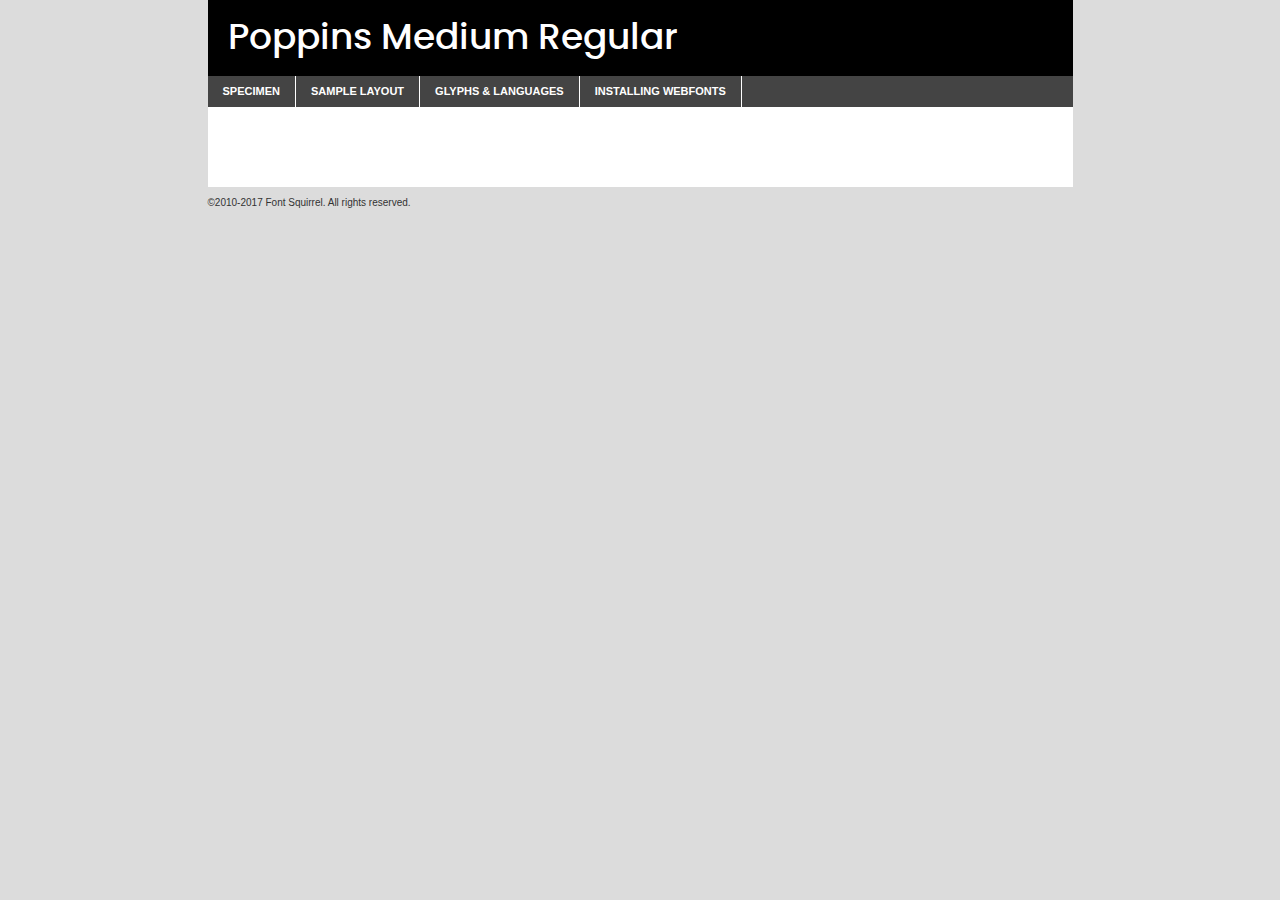
<file: ESTUDOS/fonts/poppins-medium-demo.html>
<!DOCTYPE html PUBLIC "-//W3C//DTD XHTML 1.0 Transitional//EN"
	"http://www.w3.org/TR/xhtml1/DTD/xhtml1-transitional.dtd">

<html xmlns="http://www.w3.org/1999/xhtml" xml:lang="en" lang="en">
<head>
	<meta http-equiv="Content-Type" content="text/html; charset=utf-8" />
	<script src="http://ajax.googleapis.com/ajax/libs/jquery/1.7.2/jquery.min.js" type="text/javascript" charset="utf-8"></script>
	<script type="text/javascript">
	(function($){$.fn.easyTabs=function(option){var param=jQuery.extend({fadeSpeed:"fast",defaultContent:1,activeClass:'active'},option);$(this).each(function(){var thisId="#"+this.id;if(param.defaultContent==''){param.defaultContent=1;}
	if(typeof param.defaultContent=="number")
	{var defaultTab=$(thisId+" .tabs li:eq("+(param.defaultContent-1)+") a").attr('href').substr(1);}else{var defaultTab=param.defaultContent;}
	$(thisId+" .tabs li a").each(function(){var tabToHide=$(this).attr('href').substr(1);$("#"+tabToHide).addClass('easytabs-tab-content');});hideAll();changeContent(defaultTab);function hideAll(){$(thisId+" .easytabs-tab-content").hide();}
	function changeContent(tabId){hideAll();$(thisId+" .tabs li").removeClass(param.activeClass);$(thisId+" .tabs li a[href=#"+tabId+"]").closest('li').addClass(param.activeClass);if(param.fadeSpeed!="none")
	{$(thisId+" #"+tabId).fadeIn(param.fadeSpeed);}else{$(thisId+" #"+tabId).show();}}
	$(thisId+" .tabs li").click(function(){var tabId=$(this).find('a').attr('href').substr(1);changeContent(tabId);return false;});});}})(jQuery);
	</script>
	<link rel="stylesheet" href="specimen_files/specimen_stylesheet.css" type="text/css" charset="utf-8" />
	<link rel="stylesheet" href="stylesheet.css" type="text/css" charset="utf-8" />

	<style type="text/css">
					body{
				font-family: 'poppinsmedium';
							}
		</style>

	<title>Poppins Medium Regular Specimen</title>
	
	
	<script type="text/javascript" charset="utf-8">
		$(document).ready(function() {
			$('#container').easyTabs({defaultContent:1});
		});
	</script>
</head>

<body>
<div id="container">
	<div id="header">
		Poppins Medium Regular	</div>
	<ul class="tabs">
		<li><a href="#specimen">Specimen</a></li>
		<li><a href="#layout">Sample Layout</a></li>
				<li><a href="#glyphs">Glyphs &amp; Languages</a></li>
		<li><a href="#installing">Installing Webfonts</a></li>
		
	</ul>
	
	<div id="main_content">

		
			<div id="specimen">
		
				<div class="section">
					<div class="grid12 firstcol">
						<div class="huge">AaBb</div>
					</div>
				</div>
		
				<div class="section">
					<div class="glyph_range">A&#x200B;B&#x200b;C&#x200b;D&#x200b;E&#x200b;F&#x200b;G&#x200b;H&#x200b;I&#x200b;J&#x200b;K&#x200b;L&#x200b;M&#x200b;N&#x200b;O&#x200b;P&#x200b;Q&#x200b;R&#x200b;S&#x200b;T&#x200b;U&#x200b;V&#x200b;W&#x200b;X&#x200b;Y&#x200b;Z&#x200b;a&#x200b;b&#x200b;c&#x200b;d&#x200b;e&#x200b;f&#x200b;g&#x200b;h&#x200b;i&#x200b;j&#x200b;k&#x200b;l&#x200b;m&#x200b;n&#x200b;o&#x200b;p&#x200b;q&#x200b;r&#x200b;s&#x200b;t&#x200b;u&#x200b;v&#x200b;w&#x200b;x&#x200b;y&#x200b;z&#x200b;1&#x200b;2&#x200b;3&#x200b;4&#x200b;5&#x200b;6&#x200b;7&#x200b;8&#x200b;9&#x200b;0&#x200b;&amp;&#x200b;.&#x200b;,&#x200b;?&#x200b;!&#x200b;&#64;&#x200b;(&#x200b;)&#x200b;#&#x200b;$&#x200b;%&#x200b;*&#x200b;+&#x200b;-&#x200b;=&#x200b;:&#x200b;;</div>
				</div>
				<div class="section">
					<div class="grid12 firstcol">
						<table class="sample_table">
							<tr><td>10</td><td class="size10">abcdefghijklmnopqrstuvwxyzABCDEFGHIJKLMNOPQRSTUVWXYZ0123456789abcdefghijklmnopqrstuvwxyzABCDEFGHIJKLMNOPQRSTUVWXYZ0123456789abcdefghijklmnopqrstuvwxyzABCDEFGHIJKLMNOPQRSTUVWXYZ</td></tr>
							<tr><td>11</td><td class="size11">abcdefghijklmnopqrstuvwxyzABCDEFGHIJKLMNOPQRSTUVWXYZ0123456789abcdefghijklmnopqrstuvwxyzABCDEFGHIJKLMNOPQRSTUVWXYZ0123456789abcdefghijklmnopqrstuvwxyzABCDEFGHIJKLMNOPQRSTUVWXYZ</td></tr>
							<tr><td>12</td><td class="size12">abcdefghijklmnopqrstuvwxyzABCDEFGHIJKLMNOPQRSTUVWXYZ0123456789abcdefghijklmnopqrstuvwxyzABCDEFGHIJKLMNOPQRSTUVWXYZ0123456789abcdefghijklmnopqrstuvwxyzABCDEFGHIJKLMNOPQRSTUVWXYZ</td></tr>
							<tr><td>13</td><td class="size13">abcdefghijklmnopqrstuvwxyzABCDEFGHIJKLMNOPQRSTUVWXYZ0123456789abcdefghijklmnopqrstuvwxyzABCDEFGHIJKLMNOPQRSTUVWXYZ0123456789abcdefghijklmnopqrstuvwxyzABCDEFGHIJKLMNOPQRSTUVWXYZ</td></tr>
							<tr><td>14</td><td class="size14">abcdefghijklmnopqrstuvwxyzABCDEFGHIJKLMNOPQRSTUVWXYZ0123456789abcdefghijklmnopqrstuvwxyzABCDEFGHIJKLMNOPQRSTUVWXYZ0123456789abcdefghijklmnopqrstuvwxyzABCDEFGHIJKLMNOPQRSTUVWXYZ</td></tr>
							<tr><td>16</td><td class="size16">abcdefghijklmnopqrstuvwxyzABCDEFGHIJKLMNOPQRSTUVWXYZ0123456789abcdefghijklmnopqrstuvwxyzABCDEFGHIJKLMNOPQRSTUVWXYZ</td></tr>
							<tr><td>18</td><td class="size18">abcdefghijklmnopqrstuvwxyzABCDEFGHIJKLMNOPQRSTUVWXYZ0123456789abcdefghijklmnopqrstuvwxyzABCDEFGHIJKLMNOPQRSTUVWXYZ</td></tr>
							<tr><td>20</td><td class="size20">abcdefghijklmnopqrstuvwxyzABCDEFGHIJKLMNOPQRSTUVWXYZ0123456789abcdefghijklmnopqrstuvwxyzABCDEFGHIJKLMNOPQRSTUVWXYZ</td></tr>
							<tr><td>24</td><td class="size24">abcdefghijklmnopqrstuvwxyzABCDEFGHIJKLMNOPQRSTUVWXYZ0123456789abcdefghijklmnopqrstuvwxyzABCDEFGHIJKLMNOPQRSTUVWXYZ</td></tr>
							<tr><td>30</td><td class="size30">abcdefghijklmnopqrstuvwxyzABCDEFGHIJKLMNOPQRSTUVWXYZ0123456789abcdefghijklmnopqrstuvwxyzABCDEFGHIJKLMNOPQRSTUVWXYZ</td></tr>
							<tr><td>36</td><td class="size36">abcdefghijklmnopqrstuvwxyzABCDEFGHIJKLMNOPQRSTUVWXYZ0123456789abcdefghijklmnopqrstuvwxyzABCDEFGHIJKLMNOPQRSTUVWXYZ</td></tr>
							<tr><td>48</td><td class="size48">abcdefghijklmnopqrstuvwxyzABCDEFGHIJKLMNOPQRSTUVWXYZ0123456789abcdefghijklmnopqrstuvwxyzABCDEFGHIJKLMNOPQRSTUVWXYZ</td></tr>
							<tr><td>60</td><td class="size60">abcdefghijklmnopqrstuvwxyzABCDEFGHIJKLMNOPQRSTUVWXYZ0123456789abcdefghijklmnopqrstuvwxyzABCDEFGHIJKLMNOPQRSTUVWXYZ</td></tr>
							<tr><td>72</td><td class="size72">abcdefghijklmnopqrstuvwxyzABCDEFGHIJKLMNOPQRSTUVWXYZ0123456789abcdefghijklmnopqrstuvwxyzABCDEFGHIJKLMNOPQRSTUVWXYZ</td></tr>
							<tr><td>90</td><td class="size90">abcdefghijklmnopqrstuvwxyzABCDEFGHIJKLMNOPQRSTUVWXYZ0123456789abcdefghijklmnopqrstuvwxyzABCDEFGHIJKLMNOPQRSTUVWXYZ</td></tr>
						</table>
				
					</div>
			
				</div>
		
		
		
								<div class="section" id="bodycomparison">


										<div id="xheight">
				<div class="fontbody">&#x25FC;&#x25FC;&#x25FC;&#x25FC;&#x25FC;&#x25FC;&#x25FC;&#x25FC;&#x25FC;&#x25FC;&#x25FC;&#x25FC;&#x25FC;&#x25FC;&#x25FC;&#x25FC;&#x25FC;&#x25FC;&#x25FC;&#x25FC;&#x25FC;&#x25FC;&#x25FC;&#x25FC;&#x25FC;&#x25FC;&#x25FC;&#x25FC;&#x25FC;&#x25FC;&#x25FC;&#x25FC;&#x25FC;&#x25FC;&#x25FC;&#x25FC;&#x25FC;&#x25FC;&#x25FC;&#x25FC;&#x25FC;&#x25FC;&#x25FC;&#x25FC;&#x25FC;&#x25FC;&#x25FC;&#x25FC;&#x25FC;&#x25FC;&#x25FC;&#x25FC;&#x25FC;&#x25FC;&#x25FC;&#x25FC;&#x25FC;&#x25FC;&#x25FC;&#x25FC;&#x25FC;&#x25FC;&#x25FC;&#x25FC;&#x25FC;&#x25FC;&#x25FC;&#x25FC;&#x25FC;&#x25FC;&#x25FC;&#x25FC;&#x25FC;&#x25FC;&#x25FC;&#x25FC;&#x25FC;&#x25FC;&#x25FC;&#x25FC;&#x25FC;&#x25FC;&#x25FC;&#x25FC;&#x25FC;&#x25FC;&#x25FC;&#x25FC;&#x25FC;&#x25FC;&#x25FC;&#x25FC;&#x25FC;&#x25FC;&#x25FC;&#x25FC;&#x25FC;&#x25FC;&#x25FC;body</div><div class="arialbody">body</div><div class="verdanabody">body</div><div class="georgiabody">body</div></div>
										<div class="fontbody" style="z-index:1">
											body<span>Poppins Medium Regular</span>
										</div>
										<div class="arialbody" style="z-index:1">
											body<span>Arial</span>
										</div>
										<div class="verdanabody" style="z-index:1">
											body<span>Verdana</span>
										</div>
										<div class="georgiabody" style="z-index:1">
											body<span>Georgia</span>
										</div>



								</div>
		
		
				<div class="section psample psample_row1" id="">
					
					<div class="grid2 firstcol">
						<p class="size10"><span>10.</span>Aenean lacinia bibendum nulla sed consectetur. Fusce dapibus, tellus ac cursus commodo, tortor mauris condimentum nibh, ut fermentum massa justo sit amet risus. Nullam id dolor id nibh ultricies vehicula ut id elit. Cum sociis natoque penatibus et magnis dis parturient montes, nascetur ridiculus mus. Nulla vitae elit libero, a pharetra augue.</p>
			
					</div>
					<div class="grid3">
						<p class="size11"><span>11.</span>Aenean lacinia bibendum nulla sed consectetur. Fusce dapibus, tellus ac cursus commodo, tortor mauris condimentum nibh, ut fermentum massa justo sit amet risus. Nullam id dolor id nibh ultricies vehicula ut id elit. Cum sociis natoque penatibus et magnis dis parturient montes, nascetur ridiculus mus. Nulla vitae elit libero, a pharetra augue.</p>
			
					</div>
					<div class="grid3">
						<p class="size12"><span>12.</span>Aenean lacinia bibendum nulla sed consectetur. Fusce dapibus, tellus ac cursus commodo, tortor mauris condimentum nibh, ut fermentum massa justo sit amet risus. Nullam id dolor id nibh ultricies vehicula ut id elit. Cum sociis natoque penatibus et magnis dis parturient montes, nascetur ridiculus mus. Nulla vitae elit libero, a pharetra augue.</p>
			
					</div>
					<div class="grid4">
						<p class="size13"><span>13.</span>Aenean lacinia bibendum nulla sed consectetur. Fusce dapibus, tellus ac cursus commodo, tortor mauris condimentum nibh, ut fermentum massa justo sit amet risus. Nullam id dolor id nibh ultricies vehicula ut id elit. Cum sociis natoque penatibus et magnis dis parturient montes, nascetur ridiculus mus. Nulla vitae elit libero, a pharetra augue.</p>
			
					</div>
					<div class="white_blend"></div>
					
				</div>
				<div class="section psample psample_row2" id="">
					<div class="grid3 firstcol">
						<p class="size14"><span>14.</span>Aenean lacinia bibendum nulla sed consectetur. Fusce dapibus, tellus ac cursus commodo, tortor mauris condimentum nibh, ut fermentum massa justo sit amet risus. Nullam id dolor id nibh ultricies vehicula ut id elit. Cum sociis natoque penatibus et magnis dis parturient montes, nascetur ridiculus mus. Nulla vitae elit libero, a pharetra augue.</p>
			
					</div>
					<div class="grid4">
						<p class="size16"><span>16.</span>Aenean lacinia bibendum nulla sed consectetur. Fusce dapibus, tellus ac cursus commodo, tortor mauris condimentum nibh, ut fermentum massa justo sit amet risus. Nullam id dolor id nibh ultricies vehicula ut id elit. Cum sociis natoque penatibus et magnis dis parturient montes, nascetur ridiculus mus. Nulla vitae elit libero, a pharetra augue.</p>
			
					</div>
					<div class="grid5">
						<p class="size18"><span>18.</span>Aenean lacinia bibendum nulla sed consectetur. Fusce dapibus, tellus ac cursus commodo, tortor mauris condimentum nibh, ut fermentum massa justo sit amet risus. Nullam id dolor id nibh ultricies vehicula ut id elit. Cum sociis natoque penatibus et magnis dis parturient montes, nascetur ridiculus mus. Nulla vitae elit libero, a pharetra augue.</p>
			
					</div>

					<div class="white_blend"></div>

				</div>
				
				<div class="section psample psample_row3" id="">
					<div class="grid5 firstcol">
						<p class="size20"><span>20.</span>Aenean lacinia bibendum nulla sed consectetur. Fusce dapibus, tellus ac cursus commodo, tortor mauris condimentum nibh, ut fermentum massa justo sit amet risus. Nullam id dolor id nibh ultricies vehicula ut id elit. Cum sociis natoque penatibus et magnis dis parturient montes, nascetur ridiculus mus. Nulla vitae elit libero, a pharetra augue.</p>
					</div>
					<div class="grid7">
						<p class="size24"><span>24.</span>Aenean lacinia bibendum nulla sed consectetur. Fusce dapibus, tellus ac cursus commodo, tortor mauris condimentum nibh, ut fermentum massa justo sit amet risus. Nullam id dolor id nibh ultricies vehicula ut id elit. Cum sociis natoque penatibus et magnis dis parturient montes, nascetur ridiculus mus. Nulla vitae elit libero, a pharetra augue.</p>
					</div>
					
					<div class="white_blend"></div>
					
				</div>
				
				<div class="section psample psample_row4" id="">
					<div class="grid12 firstcol">
						<p class="size30"><span>30.</span>Aenean lacinia bibendum nulla sed consectetur. Fusce dapibus, tellus ac cursus commodo, tortor mauris condimentum nibh, ut fermentum massa justo sit amet risus. Nullam id dolor id nibh ultricies vehicula ut id elit. Cum sociis natoque penatibus et magnis dis parturient montes, nascetur ridiculus mus. Nulla vitae elit libero, a pharetra augue.</p>
					</div>
					<div class="white_blend"></div>
					
				</div>
				
				
				
				<div class="section psample psample_row1 fullreverse">
					<div class="grid2 firstcol">
						<p class="size10"><span>10.</span>Aenean lacinia bibendum nulla sed consectetur. Fusce dapibus, tellus ac cursus commodo, tortor mauris condimentum nibh, ut fermentum massa justo sit amet risus. Nullam id dolor id nibh ultricies vehicula ut id elit. Cum sociis natoque penatibus et magnis dis parturient montes, nascetur ridiculus mus. Nulla vitae elit libero, a pharetra augue.</p>
			
					</div>
					<div class="grid3">
						<p class="size11"><span>11.</span>Aenean lacinia bibendum nulla sed consectetur. Fusce dapibus, tellus ac cursus commodo, tortor mauris condimentum nibh, ut fermentum massa justo sit amet risus. Nullam id dolor id nibh ultricies vehicula ut id elit. Cum sociis natoque penatibus et magnis dis parturient montes, nascetur ridiculus mus. Nulla vitae elit libero, a pharetra augue.</p>
			
					</div>
					<div class="grid3">
						<p class="size12"><span>12.</span>Aenean lacinia bibendum nulla sed consectetur. Fusce dapibus, tellus ac cursus commodo, tortor mauris condimentum nibh, ut fermentum massa justo sit amet risus. Nullam id dolor id nibh ultricies vehicula ut id elit. Cum sociis natoque penatibus et magnis dis parturient montes, nascetur ridiculus mus. Nulla vitae elit libero, a pharetra augue.</p>
			
					</div>
					<div class="grid4">
						<p class="size13"><span>13.</span>Aenean lacinia bibendum nulla sed consectetur. Fusce dapibus, tellus ac cursus commodo, tortor mauris condimentum nibh, ut fermentum massa justo sit amet risus. Nullam id dolor id nibh ultricies vehicula ut id elit. Cum sociis natoque penatibus et magnis dis parturient montes, nascetur ridiculus mus. Nulla vitae elit libero, a pharetra augue.</p>
			
					</div>
					<div class="black_blend"></div>
					
				</div>
				
				<div class="section psample psample_row2 fullreverse">
					<div class="grid3 firstcol">
						<p class="size14"><span>14.</span>Aenean lacinia bibendum nulla sed consectetur. Fusce dapibus, tellus ac cursus commodo, tortor mauris condimentum nibh, ut fermentum massa justo sit amet risus. Nullam id dolor id nibh ultricies vehicula ut id elit. Cum sociis natoque penatibus et magnis dis parturient montes, nascetur ridiculus mus. Nulla vitae elit libero, a pharetra augue.</p>
			
					</div>
					<div class="grid4">
						<p class="size16"><span>16.</span>Aenean lacinia bibendum nulla sed consectetur. Fusce dapibus, tellus ac cursus commodo, tortor mauris condimentum nibh, ut fermentum massa justo sit amet risus. Nullam id dolor id nibh ultricies vehicula ut id elit. Cum sociis natoque penatibus et magnis dis parturient montes, nascetur ridiculus mus. Nulla vitae elit libero, a pharetra augue.</p>
			
					</div>
					<div class="grid5">
						<p class="size18"><span>18.</span>Aenean lacinia bibendum nulla sed consectetur. Fusce dapibus, tellus ac cursus commodo, tortor mauris condimentum nibh, ut fermentum massa justo sit amet risus. Nullam id dolor id nibh ultricies vehicula ut id elit. Cum sociis natoque penatibus et magnis dis parturient montes, nascetur ridiculus mus. Nulla vitae elit libero, a pharetra augue.</p>
			
					</div>
					<div class="black_blend"></div>

				</div>
				
				<div class="section psample fullreverse psample_row3" id="">
					<div class="grid5 firstcol">
						<p class="size20"><span>20.</span>Aenean lacinia bibendum nulla sed consectetur. Fusce dapibus, tellus ac cursus commodo, tortor mauris condimentum nibh, ut fermentum massa justo sit amet risus. Nullam id dolor id nibh ultricies vehicula ut id elit. Cum sociis natoque penatibus et magnis dis parturient montes, nascetur ridiculus mus. Nulla vitae elit libero, a pharetra augue.</p>
					</div>
					<div class="grid7">
						<p class="size24"><span>24.</span>Aenean lacinia bibendum nulla sed consectetur. Fusce dapibus, tellus ac cursus commodo, tortor mauris condimentum nibh, ut fermentum massa justo sit amet risus. Nullam id dolor id nibh ultricies vehicula ut id elit. Cum sociis natoque penatibus et magnis dis parturient montes, nascetur ridiculus mus. Nulla vitae elit libero, a pharetra augue.</p>
					</div>
					
					<div class="black_blend"></div>
					
				</div>
				
				<div class="section psample fullreverse psample_row4" id="" style="border-bottom: 20px #000 solid;">
					<div class="grid12 firstcol">
						<p class="size30"><span>30.</span>Aenean lacinia bibendum nulla sed consectetur. Fusce dapibus, tellus ac cursus commodo, tortor mauris condimentum nibh, ut fermentum massa justo sit amet risus. Nullam id dolor id nibh ultricies vehicula ut id elit. Cum sociis natoque penatibus et magnis dis parturient montes, nascetur ridiculus mus. Nulla vitae elit libero, a pharetra augue.</p>
					</div>
					<div class="black_blend"></div>
					
				</div>
				
				
				
				
			</div>
			
			<div id="layout">
				
				<div class="section">
					
					<div class="grid12 firstcol">
						<h1>Lorem Ipsum Dolor</h1>
						<h2>Etiam porta sem malesuada magna mollis euismod</h2>
						
						<p class="byline">By <a href="#link">Aenean Lacinia</a></p>
					</div>
				</div>
				<div class="section">
					<div class="grid8 firstcol">
						<p class="large">Donec sed odio dui. Morbi leo risus, porta ac consectetur ac, vestibulum at eros. Fusce dapibus, tellus ac cursus commodo, tortor mauris condimentum nibh, ut fermentum massa justo sit amet risus. </p>

						
						<h3>Pellentesque ornare sem</h3>

						<p>Maecenas sed diam eget risus varius blandit sit amet non magna. Maecenas faucibus mollis interdum. Donec ullamcorper nulla non metus auctor fringilla. Nullam id dolor id nibh ultricies vehicula ut id elit. Nullam id dolor id nibh ultricies vehicula ut id elit. </p>

						<p>Aenean eu leo quam. Pellentesque ornare sem lacinia quam venenatis vestibulum. Lorem ipsum dolor sit amet, consectetur adipiscing elit. Cum sociis natoque penatibus et magnis dis parturient montes, nascetur ridiculus mus. </p>

						<p>Nulla vitae elit libero, a pharetra augue. Praesent commodo cursus magna, vel scelerisque nisl consectetur et. Aenean lacinia bibendum nulla sed consectetur. </p>

						<p>Nullam quis risus eget urna mollis ornare vel eu leo. Nullam quis risus eget urna mollis ornare vel eu leo. Maecenas sed diam eget risus varius blandit sit amet non magna. Donec ullamcorper nulla non metus auctor fringilla. </p>

						<h3>Cras mattis consectetur</h3>

						<p>Aenean eu leo quam. Pellentesque ornare sem lacinia quam venenatis vestibulum. Aenean lacinia bibendum nulla sed consectetur. Integer posuere erat a ante venenatis dapibus posuere velit aliquet. Cras mattis consectetur purus sit amet fermentum. </p>

						<p>Nullam id dolor id nibh ultricies vehicula ut id elit. Nullam quis risus eget urna mollis ornare vel eu leo. Cras mattis consectetur purus sit amet fermentum.</p>
					</div>
					
					<div class="grid4 sidebar">
						
						<div class="box reverse">
							<p class="last">Nullam quis risus eget urna mollis ornare vel eu leo. Donec ullamcorper nulla non metus auctor fringilla. Cras mattis consectetur purus sit amet fermentum. Sed posuere consectetur est at lobortis. Lorem ipsum dolor sit amet, consectetur adipiscing elit. </p>
						</div>
						
						<p class="caption">Maecenas sed diam eget risus varius.</p>

						<p>Vestibulum id ligula porta felis euismod semper. Integer posuere erat a ante venenatis dapibus posuere velit aliquet. Vestibulum id ligula porta felis euismod semper. Sed posuere consectetur est at lobortis. Maecenas sed diam eget risus varius blandit sit amet non magna. Fusce dapibus, tellus ac cursus commodo, tortor mauris condimentum nibh, ut fermentum massa justo sit amet risus. </p>

					

						<p>Duis mollis, est non commodo luctus, nisi erat porttitor ligula, eget lacinia odio sem nec elit. Aenean lacinia bibendum nulla sed consectetur. Vivamus sagittis lacus vel augue laoreet rutrum faucibus dolor auctor. Aenean lacinia bibendum nulla sed consectetur. Nullam quis risus eget urna mollis ornare vel eu leo. </p>

						<p>Praesent commodo cursus magna, vel scelerisque nisl consectetur et. Donec ullamcorper nulla non metus auctor fringilla. Maecenas faucibus mollis interdum. Fusce dapibus, tellus ac cursus commodo, tortor mauris condimentum nibh, ut fermentum massa justo sit amet risus. </p>

					</div>
				</div>
				
			</div>


			



		<div id="glyphs">
			<div class="section">
				<div class="grid12 firstcol">
			
				<h1>Language Support</h1>
				<p>The subset of Poppins Medium Regular in this kit supports the following languages:<br />
			
					Albanian, Basque, Breton, Chamorro, Danish, Dutch, English, Faroese, Finnish, French, Frisian, Galician, German, Icelandic, Italian, Malagasy, Norwegian, Portuguese, Spanish, Alsatian, Aragonese, Arapaho, Arrernte, Asturian, Aymara, Bislama, Cebuano, Corsican, Fijian, French_creole, Genoese, Gilbertese, Greenlandic, Haitian_creole, Hiligaynon, Hmong, Hopi, Ibanag, Iloko_ilokano, Indonesian, Interglossa_glosa, Interlingua, Irish_gaelic, Jerriais, Lojban, Lombard, Luxembourgeois, Manx, Mohawk, Norfolk_pitcairnese, Occitan, Oromo, Pangasinan, Papiamento, Piedmontese, Potawatomi, Rhaeto-romance, Romansh, Rotokas, Sami_lule, Samoan, Sardinian, Scots_gaelic, Seychelles_creole, Shona, Sicilian, Somali, Southern_ndebele, Swahili, Swati_swazi, Tagalog_filipino_pilipino, Tetum, Tok_pisin, Uyghur_latinized, Volapuk, Walloon, Warlpiri, Xhosa, Yapese, Zulu, Latinbasic, Ubasic, Demo				</p>
				<h1>Glyph Chart</h1>
				<p>The subset of Poppins Medium Regular in this kit includes all the glyphs listed below. Unicode entities are included above each glyph to help you insert individual characters into your layout.</p>
				<div id="glyph_chart">
			
																														 <div><p>&amp;#13;</p>&#13;</div>
																				 <div><p>&amp;#32;</p>&#32;</div>
																				 <div><p>&amp;#33;</p>&#33;</div>
																				 <div><p>&amp;#34;</p>&#34;</div>
																				 <div><p>&amp;#35;</p>&#35;</div>
																				 <div><p>&amp;#36;</p>&#36;</div>
																				 <div><p>&amp;#37;</p>&#37;</div>
																				 <div><p>&amp;#38;</p>&#38;</div>
																				 <div><p>&amp;#39;</p>&#39;</div>
																				 <div><p>&amp;#40;</p>&#40;</div>
																				 <div><p>&amp;#41;</p>&#41;</div>
																				 <div><p>&amp;#42;</p>&#42;</div>
																				 <div><p>&amp;#43;</p>&#43;</div>
																				 <div><p>&amp;#44;</p>&#44;</div>
																				 <div><p>&amp;#45;</p>&#45;</div>
																				 <div><p>&amp;#46;</p>&#46;</div>
																				 <div><p>&amp;#47;</p>&#47;</div>
																				 <div><p>&amp;#48;</p>&#48;</div>
																				 <div><p>&amp;#49;</p>&#49;</div>
																				 <div><p>&amp;#50;</p>&#50;</div>
																				 <div><p>&amp;#51;</p>&#51;</div>
																				 <div><p>&amp;#52;</p>&#52;</div>
																				 <div><p>&amp;#53;</p>&#53;</div>
																				 <div><p>&amp;#54;</p>&#54;</div>
																				 <div><p>&amp;#55;</p>&#55;</div>
																				 <div><p>&amp;#56;</p>&#56;</div>
																				 <div><p>&amp;#57;</p>&#57;</div>
																				 <div><p>&amp;#58;</p>&#58;</div>
																				 <div><p>&amp;#59;</p>&#59;</div>
																				 <div><p>&amp;#60;</p>&#60;</div>
																				 <div><p>&amp;#61;</p>&#61;</div>
																				 <div><p>&amp;#62;</p>&#62;</div>
																				 <div><p>&amp;#63;</p>&#63;</div>
																				 <div><p>&amp;#64;</p>&#64;</div>
																				 <div><p>&amp;#65;</p>&#65;</div>
																				 <div><p>&amp;#66;</p>&#66;</div>
																				 <div><p>&amp;#67;</p>&#67;</div>
																				 <div><p>&amp;#68;</p>&#68;</div>
																				 <div><p>&amp;#69;</p>&#69;</div>
																				 <div><p>&amp;#70;</p>&#70;</div>
																				 <div><p>&amp;#71;</p>&#71;</div>
																				 <div><p>&amp;#72;</p>&#72;</div>
																				 <div><p>&amp;#73;</p>&#73;</div>
																				 <div><p>&amp;#74;</p>&#74;</div>
																				 <div><p>&amp;#75;</p>&#75;</div>
																				 <div><p>&amp;#76;</p>&#76;</div>
																				 <div><p>&amp;#77;</p>&#77;</div>
																				 <div><p>&amp;#78;</p>&#78;</div>
																				 <div><p>&amp;#79;</p>&#79;</div>
																				 <div><p>&amp;#80;</p>&#80;</div>
																				 <div><p>&amp;#81;</p>&#81;</div>
																				 <div><p>&amp;#82;</p>&#82;</div>
																				 <div><p>&amp;#83;</p>&#83;</div>
																				 <div><p>&amp;#84;</p>&#84;</div>
																				 <div><p>&amp;#85;</p>&#85;</div>
																				 <div><p>&amp;#86;</p>&#86;</div>
																				 <div><p>&amp;#87;</p>&#87;</div>
																				 <div><p>&amp;#88;</p>&#88;</div>
																				 <div><p>&amp;#89;</p>&#89;</div>
																				 <div><p>&amp;#90;</p>&#90;</div>
																				 <div><p>&amp;#91;</p>&#91;</div>
																				 <div><p>&amp;#92;</p>&#92;</div>
																				 <div><p>&amp;#93;</p>&#93;</div>
																				 <div><p>&amp;#94;</p>&#94;</div>
																				 <div><p>&amp;#95;</p>&#95;</div>
																				 <div><p>&amp;#96;</p>&#96;</div>
																				 <div><p>&amp;#97;</p>&#97;</div>
																				 <div><p>&amp;#98;</p>&#98;</div>
																				 <div><p>&amp;#99;</p>&#99;</div>
																				 <div><p>&amp;#100;</p>&#100;</div>
																				 <div><p>&amp;#101;</p>&#101;</div>
																				 <div><p>&amp;#102;</p>&#102;</div>
																				 <div><p>&amp;#103;</p>&#103;</div>
																				 <div><p>&amp;#104;</p>&#104;</div>
																				 <div><p>&amp;#105;</p>&#105;</div>
																				 <div><p>&amp;#106;</p>&#106;</div>
																				 <div><p>&amp;#107;</p>&#107;</div>
																				 <div><p>&amp;#108;</p>&#108;</div>
																				 <div><p>&amp;#109;</p>&#109;</div>
																				 <div><p>&amp;#110;</p>&#110;</div>
																				 <div><p>&amp;#111;</p>&#111;</div>
																				 <div><p>&amp;#112;</p>&#112;</div>
																				 <div><p>&amp;#113;</p>&#113;</div>
																				 <div><p>&amp;#114;</p>&#114;</div>
																				 <div><p>&amp;#115;</p>&#115;</div>
																				 <div><p>&amp;#116;</p>&#116;</div>
																				 <div><p>&amp;#117;</p>&#117;</div>
																				 <div><p>&amp;#118;</p>&#118;</div>
																				 <div><p>&amp;#119;</p>&#119;</div>
																				 <div><p>&amp;#120;</p>&#120;</div>
																				 <div><p>&amp;#121;</p>&#121;</div>
																				 <div><p>&amp;#122;</p>&#122;</div>
																				 <div><p>&amp;#123;</p>&#123;</div>
																				 <div><p>&amp;#124;</p>&#124;</div>
																				 <div><p>&amp;#125;</p>&#125;</div>
																				 <div><p>&amp;#126;</p>&#126;</div>
																				 <div><p>&amp;#160;</p>&#160;</div>
																				 <div><p>&amp;#161;</p>&#161;</div>
																				 <div><p>&amp;#162;</p>&#162;</div>
																				 <div><p>&amp;#163;</p>&#163;</div>
																				 <div><p>&amp;#164;</p>&#164;</div>
																				 <div><p>&amp;#165;</p>&#165;</div>
																				 <div><p>&amp;#166;</p>&#166;</div>
																				 <div><p>&amp;#167;</p>&#167;</div>
																				 <div><p>&amp;#168;</p>&#168;</div>
																				 <div><p>&amp;#169;</p>&#169;</div>
																				 <div><p>&amp;#170;</p>&#170;</div>
																				 <div><p>&amp;#171;</p>&#171;</div>
																				 <div><p>&amp;#172;</p>&#172;</div>
																				 <div><p>&amp;#173;</p>&#173;</div>
																				 <div><p>&amp;#174;</p>&#174;</div>
																				 <div><p>&amp;#175;</p>&#175;</div>
																				 <div><p>&amp;#176;</p>&#176;</div>
																				 <div><p>&amp;#177;</p>&#177;</div>
																				 <div><p>&amp;#178;</p>&#178;</div>
																				 <div><p>&amp;#179;</p>&#179;</div>
																				 <div><p>&amp;#180;</p>&#180;</div>
																				 <div><p>&amp;#181;</p>&#181;</div>
																				 <div><p>&amp;#182;</p>&#182;</div>
																				 <div><p>&amp;#183;</p>&#183;</div>
																				 <div><p>&amp;#184;</p>&#184;</div>
																				 <div><p>&amp;#185;</p>&#185;</div>
																				 <div><p>&amp;#186;</p>&#186;</div>
																				 <div><p>&amp;#187;</p>&#187;</div>
																				 <div><p>&amp;#188;</p>&#188;</div>
																				 <div><p>&amp;#189;</p>&#189;</div>
																				 <div><p>&amp;#190;</p>&#190;</div>
																				 <div><p>&amp;#191;</p>&#191;</div>
																				 <div><p>&amp;#192;</p>&#192;</div>
																				 <div><p>&amp;#193;</p>&#193;</div>
																				 <div><p>&amp;#194;</p>&#194;</div>
																				 <div><p>&amp;#195;</p>&#195;</div>
																				 <div><p>&amp;#196;</p>&#196;</div>
																				 <div><p>&amp;#197;</p>&#197;</div>
																				 <div><p>&amp;#198;</p>&#198;</div>
																				 <div><p>&amp;#199;</p>&#199;</div>
																				 <div><p>&amp;#200;</p>&#200;</div>
																				 <div><p>&amp;#201;</p>&#201;</div>
																				 <div><p>&amp;#202;</p>&#202;</div>
																				 <div><p>&amp;#203;</p>&#203;</div>
																				 <div><p>&amp;#204;</p>&#204;</div>
																				 <div><p>&amp;#205;</p>&#205;</div>
																				 <div><p>&amp;#206;</p>&#206;</div>
																				 <div><p>&amp;#207;</p>&#207;</div>
																				 <div><p>&amp;#208;</p>&#208;</div>
																				 <div><p>&amp;#209;</p>&#209;</div>
																				 <div><p>&amp;#210;</p>&#210;</div>
																				 <div><p>&amp;#211;</p>&#211;</div>
																				 <div><p>&amp;#212;</p>&#212;</div>
																				 <div><p>&amp;#213;</p>&#213;</div>
																				 <div><p>&amp;#214;</p>&#214;</div>
																				 <div><p>&amp;#215;</p>&#215;</div>
																				 <div><p>&amp;#216;</p>&#216;</div>
																				 <div><p>&amp;#217;</p>&#217;</div>
																				 <div><p>&amp;#218;</p>&#218;</div>
																				 <div><p>&amp;#219;</p>&#219;</div>
																				 <div><p>&amp;#220;</p>&#220;</div>
																				 <div><p>&amp;#221;</p>&#221;</div>
																				 <div><p>&amp;#222;</p>&#222;</div>
																				 <div><p>&amp;#223;</p>&#223;</div>
																				 <div><p>&amp;#224;</p>&#224;</div>
																				 <div><p>&amp;#225;</p>&#225;</div>
																				 <div><p>&amp;#226;</p>&#226;</div>
																				 <div><p>&amp;#227;</p>&#227;</div>
																				 <div><p>&amp;#228;</p>&#228;</div>
																				 <div><p>&amp;#229;</p>&#229;</div>
																				 <div><p>&amp;#230;</p>&#230;</div>
																				 <div><p>&amp;#231;</p>&#231;</div>
																				 <div><p>&amp;#232;</p>&#232;</div>
																				 <div><p>&amp;#233;</p>&#233;</div>
																				 <div><p>&amp;#234;</p>&#234;</div>
																				 <div><p>&amp;#235;</p>&#235;</div>
																				 <div><p>&amp;#236;</p>&#236;</div>
																				 <div><p>&amp;#237;</p>&#237;</div>
																				 <div><p>&amp;#238;</p>&#238;</div>
																				 <div><p>&amp;#239;</p>&#239;</div>
																				 <div><p>&amp;#240;</p>&#240;</div>
																				 <div><p>&amp;#241;</p>&#241;</div>
																				 <div><p>&amp;#242;</p>&#242;</div>
																				 <div><p>&amp;#243;</p>&#243;</div>
																				 <div><p>&amp;#244;</p>&#244;</div>
																				 <div><p>&amp;#245;</p>&#245;</div>
																				 <div><p>&amp;#246;</p>&#246;</div>
																				 <div><p>&amp;#247;</p>&#247;</div>
																				 <div><p>&amp;#248;</p>&#248;</div>
																				 <div><p>&amp;#249;</p>&#249;</div>
																				 <div><p>&amp;#250;</p>&#250;</div>
																				 <div><p>&amp;#251;</p>&#251;</div>
																				 <div><p>&amp;#252;</p>&#252;</div>
																				 <div><p>&amp;#253;</p>&#253;</div>
																				 <div><p>&amp;#254;</p>&#254;</div>
																				 <div><p>&amp;#255;</p>&#255;</div>
																				 <div><p>&amp;#338;</p>&#338;</div>
																				 <div><p>&amp;#339;</p>&#339;</div>
																				 <div><p>&amp;#376;</p>&#376;</div>
																				 <div><p>&amp;#710;</p>&#710;</div>
																				 <div><p>&amp;#732;</p>&#732;</div>
																				 <div><p>&amp;#8192;</p>&#8192;</div>
																				 <div><p>&amp;#8193;</p>&#8193;</div>
																				 <div><p>&amp;#8194;</p>&#8194;</div>
																				 <div><p>&amp;#8195;</p>&#8195;</div>
																				 <div><p>&amp;#8196;</p>&#8196;</div>
																				 <div><p>&amp;#8197;</p>&#8197;</div>
																				 <div><p>&amp;#8198;</p>&#8198;</div>
																				 <div><p>&amp;#8199;</p>&#8199;</div>
																				 <div><p>&amp;#8200;</p>&#8200;</div>
																				 <div><p>&amp;#8201;</p>&#8201;</div>
																				 <div><p>&amp;#8202;</p>&#8202;</div>
																				 <div><p>&amp;#8208;</p>&#8208;</div>
																				 <div><p>&amp;#8209;</p>&#8209;</div>
																				 <div><p>&amp;#8210;</p>&#8210;</div>
																				 <div><p>&amp;#8211;</p>&#8211;</div>
																				 <div><p>&amp;#8212;</p>&#8212;</div>
																				 <div><p>&amp;#8216;</p>&#8216;</div>
																				 <div><p>&amp;#8217;</p>&#8217;</div>
																				 <div><p>&amp;#8218;</p>&#8218;</div>
																				 <div><p>&amp;#8220;</p>&#8220;</div>
																				 <div><p>&amp;#8221;</p>&#8221;</div>
																				 <div><p>&amp;#8222;</p>&#8222;</div>
																				 <div><p>&amp;#8226;</p>&#8226;</div>
																				 <div><p>&amp;#8230;</p>&#8230;</div>
																				 <div><p>&amp;#8239;</p>&#8239;</div>
																				 <div><p>&amp;#8249;</p>&#8249;</div>
																				 <div><p>&amp;#8250;</p>&#8250;</div>
																				 <div><p>&amp;#8287;</p>&#8287;</div>
																				 <div><p>&amp;#8364;</p>&#8364;</div>
																				 <div><p>&amp;#8482;</p>&#8482;</div>
																				 <div><p>&amp;#9724;</p>&#9724;</div>
																				 <div><p>&amp;#64257;</p>&#64257;</div>
																				 <div><p>&amp;#64258;</p>&#64258;</div>
																																																</div>	
				</div>
		
		
			</div>
		</div>
		
		
		<div id="specs">
			
		</div>
	
		<div id="installing">
			<div class="section">
				<div class="grid7 firstcol">
					<h1>Installing Webfonts</h1>
					
					<p>Webfonts are supported by all major browser platforms but not all in the same way. There are currently four different font formats that must be included in order to target all browsers. This includes TTF, WOFF, EOT and SVG.</p>
					
					<h2>1. Upload your webfonts</h2>
					<p>You must upload your webfont kit to your website. They should be in or near the same directory as your CSS files.</p>
					
					<h2>2. Include the webfont stylesheet</h2>
					<p>A special CSS @font-face declaration helps the various browsers select the appropriate font it needs without causing you a bunch of headaches. Learn more about this syntax by reading the <a href="https://www.fontspring.com/blog/further-hardening-of-the-bulletproof-syntax">Fontspring blog post</a> about it. The code for it is as follows:</p>


<code>
@font-face{ 
	font-family: 'MyWebFont';
	src: url('WebFont.eot');
	src: url('WebFont.eot?#iefix') format('embedded-opentype'),
	     url('WebFont.woff') format('woff'),
	     url('WebFont.ttf') format('truetype'),
	     url('WebFont.svg#webfont') format('svg');
}
</code>

	<p>We've already gone ahead and generated the code for you. All you have to do is link to the stylesheet in your HTML, like this:</p>
	<code>&lt;link rel=&quot;stylesheet&quot; href=&quot;stylesheet.css&quot; type=&quot;text/css&quot; charset=&quot;utf-8&quot; /&gt;</code>

					<h2>3. Modify your own stylesheet</h2>
					<p>To take advantage of your new fonts, you must tell your stylesheet to use them. Look at the original @font-face declaration above and find the property called "font-family." The name linked there will be what you use to reference the font. Prepend that webfont name to the font stack in the "font-family" property, inside the selector you want to change. For example:</p>
<code>p { font-family: 'WebFont', Arial, sans-serif; }</code>

<h2>4. Test</h2>
<p>Getting webfonts to work cross-browser <em>can</em> be tricky. Use the information in the sidebar to help you if you find that fonts aren't loading in a particular browser.</p>
				</div>
				
				<div class="grid5 sidebar">
					<div class="box">
						<h2>Troubleshooting<br />Font-Face Problems</h2>
						<p>Having trouble getting your webfonts to load in your new website? Here are some tips to sort out what might be the problem.</p>

						<h3>Fonts not showing in any browser</h3>

						<p>This sounds like you need to work on the plumbing. You either did not upload the fonts to the correct directory, or you did not link the fonts properly in the CSS. If you've confirmed that all this is correct and you still have a problem, take a look at your .htaccess file and see if requests are getting intercepted.</p>

						<h3>Fonts not loading in iPhone or iPad</h3>

						<p>The most common problem here is that you are serving the fonts from an IIS server. IIS refuses to serve files that have unknown MIME types. If that is the case, you must set the MIME type for SVG to "image/svg+xml" in the server settings. Follow these instructions from Microsoft if you need help.</p>

						<h3>Fonts not loading in Firefox</h3>

						<p>The primary reason for this failure? You are still using a version Firefox older than 3.5. So upgrade already! If that isn't it, then you are very likely serving fonts from a different domain. Firefox requires that all font assets be served from the same domain. Lastly it is possible that you need to add WOFF to your list of MIME types (if you are serving via IIS.)</p>

						<h3>Fonts not loading in IE</h3>

						<p>Are you looking at Internet Explorer on an actual Windows machine or are you cheating by using a service like Adobe BrowserLab? Many of these screenshot services do not render @font-face for IE. Best to test it on a real machine.</p>

						<h3>Fonts not loading in IE9</h3>

						<p>IE9, like Firefox, requires that fonts be served from the same domain as the website. Make sure that is the case.</p>
					</div>
				</div>
			</div>
			
		</div>
	
	</div>
	<div id="footer">
		<p>&copy;2010-2017 Font Squirrel. All rights reserved.</p>
	</div>
</div>
</body>
</html>
</file>
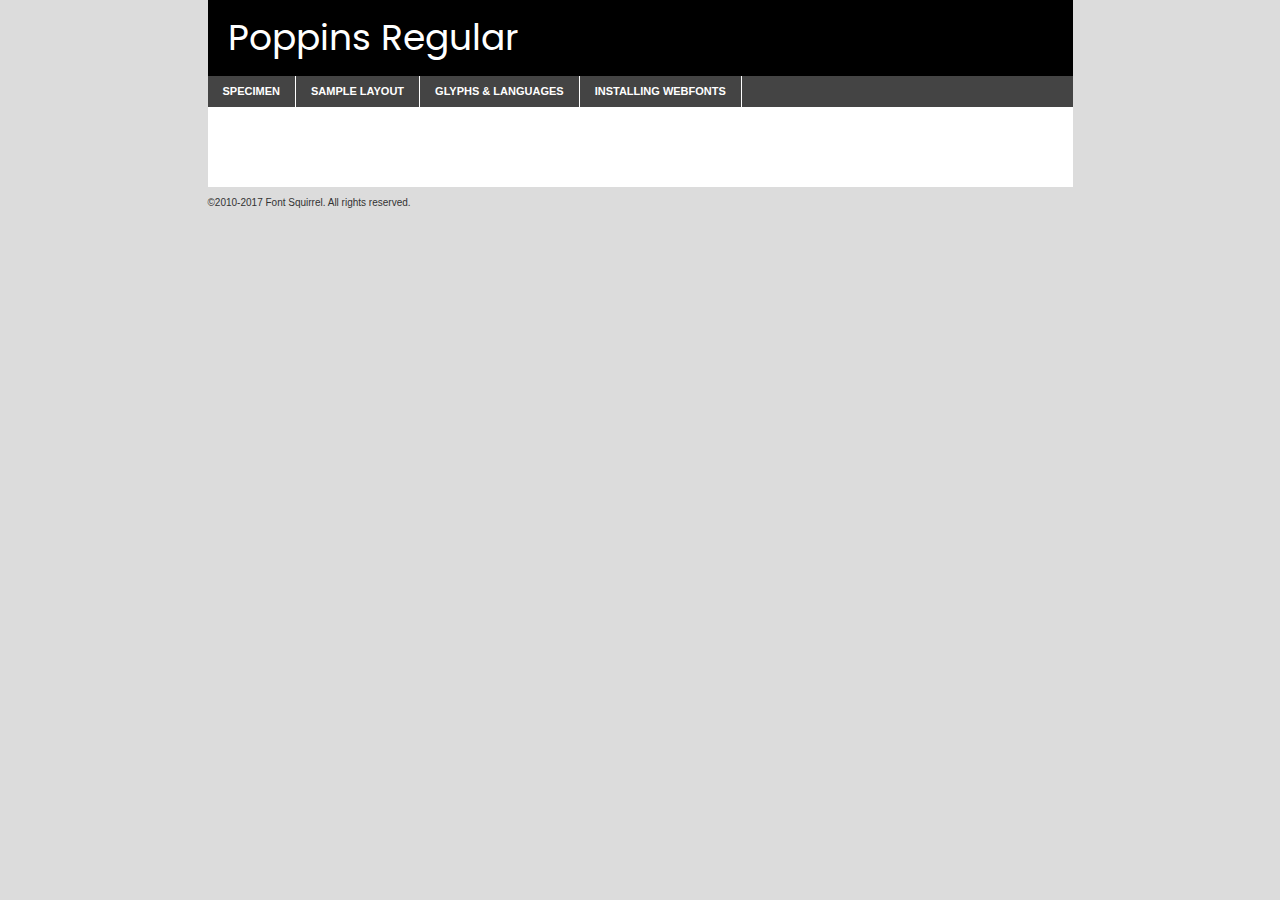
<file: ESTUDOS/fonts/poppins-regular-demo.html>
<!DOCTYPE html PUBLIC "-//W3C//DTD XHTML 1.0 Transitional//EN"
	"http://www.w3.org/TR/xhtml1/DTD/xhtml1-transitional.dtd">

<html xmlns="http://www.w3.org/1999/xhtml" xml:lang="en" lang="en">
<head>
	<meta http-equiv="Content-Type" content="text/html; charset=utf-8" />
	<script src="http://ajax.googleapis.com/ajax/libs/jquery/1.7.2/jquery.min.js" type="text/javascript" charset="utf-8"></script>
	<script type="text/javascript">
	(function($){$.fn.easyTabs=function(option){var param=jQuery.extend({fadeSpeed:"fast",defaultContent:1,activeClass:'active'},option);$(this).each(function(){var thisId="#"+this.id;if(param.defaultContent==''){param.defaultContent=1;}
	if(typeof param.defaultContent=="number")
	{var defaultTab=$(thisId+" .tabs li:eq("+(param.defaultContent-1)+") a").attr('href').substr(1);}else{var defaultTab=param.defaultContent;}
	$(thisId+" .tabs li a").each(function(){var tabToHide=$(this).attr('href').substr(1);$("#"+tabToHide).addClass('easytabs-tab-content');});hideAll();changeContent(defaultTab);function hideAll(){$(thisId+" .easytabs-tab-content").hide();}
	function changeContent(tabId){hideAll();$(thisId+" .tabs li").removeClass(param.activeClass);$(thisId+" .tabs li a[href=#"+tabId+"]").closest('li').addClass(param.activeClass);if(param.fadeSpeed!="none")
	{$(thisId+" #"+tabId).fadeIn(param.fadeSpeed);}else{$(thisId+" #"+tabId).show();}}
	$(thisId+" .tabs li").click(function(){var tabId=$(this).find('a').attr('href').substr(1);changeContent(tabId);return false;});});}})(jQuery);
	</script>
	<link rel="stylesheet" href="specimen_files/specimen_stylesheet.css" type="text/css" charset="utf-8" />
	<link rel="stylesheet" href="stylesheet.css" type="text/css" charset="utf-8" />

	<style type="text/css">
					body{
				font-family: 'poppinsregular';
							}
		</style>

	<title>Poppins Regular Specimen</title>
	
	
	<script type="text/javascript" charset="utf-8">
		$(document).ready(function() {
			$('#container').easyTabs({defaultContent:1});
		});
	</script>
</head>

<body>
<div id="container">
	<div id="header">
		Poppins Regular	</div>
	<ul class="tabs">
		<li><a href="#specimen">Specimen</a></li>
		<li><a href="#layout">Sample Layout</a></li>
				<li><a href="#glyphs">Glyphs &amp; Languages</a></li>
		<li><a href="#installing">Installing Webfonts</a></li>
		
	</ul>
	
	<div id="main_content">

		
			<div id="specimen">
		
				<div class="section">
					<div class="grid12 firstcol">
						<div class="huge">AaBb</div>
					</div>
				</div>
		
				<div class="section">
					<div class="glyph_range">A&#x200B;B&#x200b;C&#x200b;D&#x200b;E&#x200b;F&#x200b;G&#x200b;H&#x200b;I&#x200b;J&#x200b;K&#x200b;L&#x200b;M&#x200b;N&#x200b;O&#x200b;P&#x200b;Q&#x200b;R&#x200b;S&#x200b;T&#x200b;U&#x200b;V&#x200b;W&#x200b;X&#x200b;Y&#x200b;Z&#x200b;a&#x200b;b&#x200b;c&#x200b;d&#x200b;e&#x200b;f&#x200b;g&#x200b;h&#x200b;i&#x200b;j&#x200b;k&#x200b;l&#x200b;m&#x200b;n&#x200b;o&#x200b;p&#x200b;q&#x200b;r&#x200b;s&#x200b;t&#x200b;u&#x200b;v&#x200b;w&#x200b;x&#x200b;y&#x200b;z&#x200b;1&#x200b;2&#x200b;3&#x200b;4&#x200b;5&#x200b;6&#x200b;7&#x200b;8&#x200b;9&#x200b;0&#x200b;&amp;&#x200b;.&#x200b;,&#x200b;?&#x200b;!&#x200b;&#64;&#x200b;(&#x200b;)&#x200b;#&#x200b;$&#x200b;%&#x200b;*&#x200b;+&#x200b;-&#x200b;=&#x200b;:&#x200b;;</div>
				</div>
				<div class="section">
					<div class="grid12 firstcol">
						<table class="sample_table">
							<tr><td>10</td><td class="size10">abcdefghijklmnopqrstuvwxyzABCDEFGHIJKLMNOPQRSTUVWXYZ0123456789abcdefghijklmnopqrstuvwxyzABCDEFGHIJKLMNOPQRSTUVWXYZ0123456789abcdefghijklmnopqrstuvwxyzABCDEFGHIJKLMNOPQRSTUVWXYZ</td></tr>
							<tr><td>11</td><td class="size11">abcdefghijklmnopqrstuvwxyzABCDEFGHIJKLMNOPQRSTUVWXYZ0123456789abcdefghijklmnopqrstuvwxyzABCDEFGHIJKLMNOPQRSTUVWXYZ0123456789abcdefghijklmnopqrstuvwxyzABCDEFGHIJKLMNOPQRSTUVWXYZ</td></tr>
							<tr><td>12</td><td class="size12">abcdefghijklmnopqrstuvwxyzABCDEFGHIJKLMNOPQRSTUVWXYZ0123456789abcdefghijklmnopqrstuvwxyzABCDEFGHIJKLMNOPQRSTUVWXYZ0123456789abcdefghijklmnopqrstuvwxyzABCDEFGHIJKLMNOPQRSTUVWXYZ</td></tr>
							<tr><td>13</td><td class="size13">abcdefghijklmnopqrstuvwxyzABCDEFGHIJKLMNOPQRSTUVWXYZ0123456789abcdefghijklmnopqrstuvwxyzABCDEFGHIJKLMNOPQRSTUVWXYZ0123456789abcdefghijklmnopqrstuvwxyzABCDEFGHIJKLMNOPQRSTUVWXYZ</td></tr>
							<tr><td>14</td><td class="size14">abcdefghijklmnopqrstuvwxyzABCDEFGHIJKLMNOPQRSTUVWXYZ0123456789abcdefghijklmnopqrstuvwxyzABCDEFGHIJKLMNOPQRSTUVWXYZ0123456789abcdefghijklmnopqrstuvwxyzABCDEFGHIJKLMNOPQRSTUVWXYZ</td></tr>
							<tr><td>16</td><td class="size16">abcdefghijklmnopqrstuvwxyzABCDEFGHIJKLMNOPQRSTUVWXYZ0123456789abcdefghijklmnopqrstuvwxyzABCDEFGHIJKLMNOPQRSTUVWXYZ</td></tr>
							<tr><td>18</td><td class="size18">abcdefghijklmnopqrstuvwxyzABCDEFGHIJKLMNOPQRSTUVWXYZ0123456789abcdefghijklmnopqrstuvwxyzABCDEFGHIJKLMNOPQRSTUVWXYZ</td></tr>
							<tr><td>20</td><td class="size20">abcdefghijklmnopqrstuvwxyzABCDEFGHIJKLMNOPQRSTUVWXYZ0123456789abcdefghijklmnopqrstuvwxyzABCDEFGHIJKLMNOPQRSTUVWXYZ</td></tr>
							<tr><td>24</td><td class="size24">abcdefghijklmnopqrstuvwxyzABCDEFGHIJKLMNOPQRSTUVWXYZ0123456789abcdefghijklmnopqrstuvwxyzABCDEFGHIJKLMNOPQRSTUVWXYZ</td></tr>
							<tr><td>30</td><td class="size30">abcdefghijklmnopqrstuvwxyzABCDEFGHIJKLMNOPQRSTUVWXYZ0123456789abcdefghijklmnopqrstuvwxyzABCDEFGHIJKLMNOPQRSTUVWXYZ</td></tr>
							<tr><td>36</td><td class="size36">abcdefghijklmnopqrstuvwxyzABCDEFGHIJKLMNOPQRSTUVWXYZ0123456789abcdefghijklmnopqrstuvwxyzABCDEFGHIJKLMNOPQRSTUVWXYZ</td></tr>
							<tr><td>48</td><td class="size48">abcdefghijklmnopqrstuvwxyzABCDEFGHIJKLMNOPQRSTUVWXYZ0123456789abcdefghijklmnopqrstuvwxyzABCDEFGHIJKLMNOPQRSTUVWXYZ</td></tr>
							<tr><td>60</td><td class="size60">abcdefghijklmnopqrstuvwxyzABCDEFGHIJKLMNOPQRSTUVWXYZ0123456789abcdefghijklmnopqrstuvwxyzABCDEFGHIJKLMNOPQRSTUVWXYZ</td></tr>
							<tr><td>72</td><td class="size72">abcdefghijklmnopqrstuvwxyzABCDEFGHIJKLMNOPQRSTUVWXYZ0123456789abcdefghijklmnopqrstuvwxyzABCDEFGHIJKLMNOPQRSTUVWXYZ</td></tr>
							<tr><td>90</td><td class="size90">abcdefghijklmnopqrstuvwxyzABCDEFGHIJKLMNOPQRSTUVWXYZ0123456789abcdefghijklmnopqrstuvwxyzABCDEFGHIJKLMNOPQRSTUVWXYZ</td></tr>
						</table>
				
					</div>
			
				</div>
		
		
		
								<div class="section" id="bodycomparison">


										<div id="xheight">
				<div class="fontbody">&#x25FC;&#x25FC;&#x25FC;&#x25FC;&#x25FC;&#x25FC;&#x25FC;&#x25FC;&#x25FC;&#x25FC;&#x25FC;&#x25FC;&#x25FC;&#x25FC;&#x25FC;&#x25FC;&#x25FC;&#x25FC;&#x25FC;&#x25FC;&#x25FC;&#x25FC;&#x25FC;&#x25FC;&#x25FC;&#x25FC;&#x25FC;&#x25FC;&#x25FC;&#x25FC;&#x25FC;&#x25FC;&#x25FC;&#x25FC;&#x25FC;&#x25FC;&#x25FC;&#x25FC;&#x25FC;&#x25FC;&#x25FC;&#x25FC;&#x25FC;&#x25FC;&#x25FC;&#x25FC;&#x25FC;&#x25FC;&#x25FC;&#x25FC;&#x25FC;&#x25FC;&#x25FC;&#x25FC;&#x25FC;&#x25FC;&#x25FC;&#x25FC;&#x25FC;&#x25FC;&#x25FC;&#x25FC;&#x25FC;&#x25FC;&#x25FC;&#x25FC;&#x25FC;&#x25FC;&#x25FC;&#x25FC;&#x25FC;&#x25FC;&#x25FC;&#x25FC;&#x25FC;&#x25FC;&#x25FC;&#x25FC;&#x25FC;&#x25FC;&#x25FC;&#x25FC;&#x25FC;&#x25FC;&#x25FC;&#x25FC;&#x25FC;&#x25FC;&#x25FC;&#x25FC;&#x25FC;&#x25FC;&#x25FC;&#x25FC;&#x25FC;&#x25FC;&#x25FC;&#x25FC;&#x25FC;body</div><div class="arialbody">body</div><div class="verdanabody">body</div><div class="georgiabody">body</div></div>
										<div class="fontbody" style="z-index:1">
											body<span>Poppins Regular</span>
										</div>
										<div class="arialbody" style="z-index:1">
											body<span>Arial</span>
										</div>
										<div class="verdanabody" style="z-index:1">
											body<span>Verdana</span>
										</div>
										<div class="georgiabody" style="z-index:1">
											body<span>Georgia</span>
										</div>



								</div>
		
		
				<div class="section psample psample_row1" id="">
					
					<div class="grid2 firstcol">
						<p class="size10"><span>10.</span>Aenean lacinia bibendum nulla sed consectetur. Fusce dapibus, tellus ac cursus commodo, tortor mauris condimentum nibh, ut fermentum massa justo sit amet risus. Nullam id dolor id nibh ultricies vehicula ut id elit. Cum sociis natoque penatibus et magnis dis parturient montes, nascetur ridiculus mus. Nulla vitae elit libero, a pharetra augue.</p>
			
					</div>
					<div class="grid3">
						<p class="size11"><span>11.</span>Aenean lacinia bibendum nulla sed consectetur. Fusce dapibus, tellus ac cursus commodo, tortor mauris condimentum nibh, ut fermentum massa justo sit amet risus. Nullam id dolor id nibh ultricies vehicula ut id elit. Cum sociis natoque penatibus et magnis dis parturient montes, nascetur ridiculus mus. Nulla vitae elit libero, a pharetra augue.</p>
			
					</div>
					<div class="grid3">
						<p class="size12"><span>12.</span>Aenean lacinia bibendum nulla sed consectetur. Fusce dapibus, tellus ac cursus commodo, tortor mauris condimentum nibh, ut fermentum massa justo sit amet risus. Nullam id dolor id nibh ultricies vehicula ut id elit. Cum sociis natoque penatibus et magnis dis parturient montes, nascetur ridiculus mus. Nulla vitae elit libero, a pharetra augue.</p>
			
					</div>
					<div class="grid4">
						<p class="size13"><span>13.</span>Aenean lacinia bibendum nulla sed consectetur. Fusce dapibus, tellus ac cursus commodo, tortor mauris condimentum nibh, ut fermentum massa justo sit amet risus. Nullam id dolor id nibh ultricies vehicula ut id elit. Cum sociis natoque penatibus et magnis dis parturient montes, nascetur ridiculus mus. Nulla vitae elit libero, a pharetra augue.</p>
			
					</div>
					<div class="white_blend"></div>
					
				</div>
				<div class="section psample psample_row2" id="">
					<div class="grid3 firstcol">
						<p class="size14"><span>14.</span>Aenean lacinia bibendum nulla sed consectetur. Fusce dapibus, tellus ac cursus commodo, tortor mauris condimentum nibh, ut fermentum massa justo sit amet risus. Nullam id dolor id nibh ultricies vehicula ut id elit. Cum sociis natoque penatibus et magnis dis parturient montes, nascetur ridiculus mus. Nulla vitae elit libero, a pharetra augue.</p>
			
					</div>
					<div class="grid4">
						<p class="size16"><span>16.</span>Aenean lacinia bibendum nulla sed consectetur. Fusce dapibus, tellus ac cursus commodo, tortor mauris condimentum nibh, ut fermentum massa justo sit amet risus. Nullam id dolor id nibh ultricies vehicula ut id elit. Cum sociis natoque penatibus et magnis dis parturient montes, nascetur ridiculus mus. Nulla vitae elit libero, a pharetra augue.</p>
			
					</div>
					<div class="grid5">
						<p class="size18"><span>18.</span>Aenean lacinia bibendum nulla sed consectetur. Fusce dapibus, tellus ac cursus commodo, tortor mauris condimentum nibh, ut fermentum massa justo sit amet risus. Nullam id dolor id nibh ultricies vehicula ut id elit. Cum sociis natoque penatibus et magnis dis parturient montes, nascetur ridiculus mus. Nulla vitae elit libero, a pharetra augue.</p>
			
					</div>

					<div class="white_blend"></div>

				</div>
				
				<div class="section psample psample_row3" id="">
					<div class="grid5 firstcol">
						<p class="size20"><span>20.</span>Aenean lacinia bibendum nulla sed consectetur. Fusce dapibus, tellus ac cursus commodo, tortor mauris condimentum nibh, ut fermentum massa justo sit amet risus. Nullam id dolor id nibh ultricies vehicula ut id elit. Cum sociis natoque penatibus et magnis dis parturient montes, nascetur ridiculus mus. Nulla vitae elit libero, a pharetra augue.</p>
					</div>
					<div class="grid7">
						<p class="size24"><span>24.</span>Aenean lacinia bibendum nulla sed consectetur. Fusce dapibus, tellus ac cursus commodo, tortor mauris condimentum nibh, ut fermentum massa justo sit amet risus. Nullam id dolor id nibh ultricies vehicula ut id elit. Cum sociis natoque penatibus et magnis dis parturient montes, nascetur ridiculus mus. Nulla vitae elit libero, a pharetra augue.</p>
					</div>
					
					<div class="white_blend"></div>
					
				</div>
				
				<div class="section psample psample_row4" id="">
					<div class="grid12 firstcol">
						<p class="size30"><span>30.</span>Aenean lacinia bibendum nulla sed consectetur. Fusce dapibus, tellus ac cursus commodo, tortor mauris condimentum nibh, ut fermentum massa justo sit amet risus. Nullam id dolor id nibh ultricies vehicula ut id elit. Cum sociis natoque penatibus et magnis dis parturient montes, nascetur ridiculus mus. Nulla vitae elit libero, a pharetra augue.</p>
					</div>
					<div class="white_blend"></div>
					
				</div>
				
				
				
				<div class="section psample psample_row1 fullreverse">
					<div class="grid2 firstcol">
						<p class="size10"><span>10.</span>Aenean lacinia bibendum nulla sed consectetur. Fusce dapibus, tellus ac cursus commodo, tortor mauris condimentum nibh, ut fermentum massa justo sit amet risus. Nullam id dolor id nibh ultricies vehicula ut id elit. Cum sociis natoque penatibus et magnis dis parturient montes, nascetur ridiculus mus. Nulla vitae elit libero, a pharetra augue.</p>
			
					</div>
					<div class="grid3">
						<p class="size11"><span>11.</span>Aenean lacinia bibendum nulla sed consectetur. Fusce dapibus, tellus ac cursus commodo, tortor mauris condimentum nibh, ut fermentum massa justo sit amet risus. Nullam id dolor id nibh ultricies vehicula ut id elit. Cum sociis natoque penatibus et magnis dis parturient montes, nascetur ridiculus mus. Nulla vitae elit libero, a pharetra augue.</p>
			
					</div>
					<div class="grid3">
						<p class="size12"><span>12.</span>Aenean lacinia bibendum nulla sed consectetur. Fusce dapibus, tellus ac cursus commodo, tortor mauris condimentum nibh, ut fermentum massa justo sit amet risus. Nullam id dolor id nibh ultricies vehicula ut id elit. Cum sociis natoque penatibus et magnis dis parturient montes, nascetur ridiculus mus. Nulla vitae elit libero, a pharetra augue.</p>
			
					</div>
					<div class="grid4">
						<p class="size13"><span>13.</span>Aenean lacinia bibendum nulla sed consectetur. Fusce dapibus, tellus ac cursus commodo, tortor mauris condimentum nibh, ut fermentum massa justo sit amet risus. Nullam id dolor id nibh ultricies vehicula ut id elit. Cum sociis natoque penatibus et magnis dis parturient montes, nascetur ridiculus mus. Nulla vitae elit libero, a pharetra augue.</p>
			
					</div>
					<div class="black_blend"></div>
					
				</div>
				
				<div class="section psample psample_row2 fullreverse">
					<div class="grid3 firstcol">
						<p class="size14"><span>14.</span>Aenean lacinia bibendum nulla sed consectetur. Fusce dapibus, tellus ac cursus commodo, tortor mauris condimentum nibh, ut fermentum massa justo sit amet risus. Nullam id dolor id nibh ultricies vehicula ut id elit. Cum sociis natoque penatibus et magnis dis parturient montes, nascetur ridiculus mus. Nulla vitae elit libero, a pharetra augue.</p>
			
					</div>
					<div class="grid4">
						<p class="size16"><span>16.</span>Aenean lacinia bibendum nulla sed consectetur. Fusce dapibus, tellus ac cursus commodo, tortor mauris condimentum nibh, ut fermentum massa justo sit amet risus. Nullam id dolor id nibh ultricies vehicula ut id elit. Cum sociis natoque penatibus et magnis dis parturient montes, nascetur ridiculus mus. Nulla vitae elit libero, a pharetra augue.</p>
			
					</div>
					<div class="grid5">
						<p class="size18"><span>18.</span>Aenean lacinia bibendum nulla sed consectetur. Fusce dapibus, tellus ac cursus commodo, tortor mauris condimentum nibh, ut fermentum massa justo sit amet risus. Nullam id dolor id nibh ultricies vehicula ut id elit. Cum sociis natoque penatibus et magnis dis parturient montes, nascetur ridiculus mus. Nulla vitae elit libero, a pharetra augue.</p>
			
					</div>
					<div class="black_blend"></div>

				</div>
				
				<div class="section psample fullreverse psample_row3" id="">
					<div class="grid5 firstcol">
						<p class="size20"><span>20.</span>Aenean lacinia bibendum nulla sed consectetur. Fusce dapibus, tellus ac cursus commodo, tortor mauris condimentum nibh, ut fermentum massa justo sit amet risus. Nullam id dolor id nibh ultricies vehicula ut id elit. Cum sociis natoque penatibus et magnis dis parturient montes, nascetur ridiculus mus. Nulla vitae elit libero, a pharetra augue.</p>
					</div>
					<div class="grid7">
						<p class="size24"><span>24.</span>Aenean lacinia bibendum nulla sed consectetur. Fusce dapibus, tellus ac cursus commodo, tortor mauris condimentum nibh, ut fermentum massa justo sit amet risus. Nullam id dolor id nibh ultricies vehicula ut id elit. Cum sociis natoque penatibus et magnis dis parturient montes, nascetur ridiculus mus. Nulla vitae elit libero, a pharetra augue.</p>
					</div>
					
					<div class="black_blend"></div>
					
				</div>
				
				<div class="section psample fullreverse psample_row4" id="" style="border-bottom: 20px #000 solid;">
					<div class="grid12 firstcol">
						<p class="size30"><span>30.</span>Aenean lacinia bibendum nulla sed consectetur. Fusce dapibus, tellus ac cursus commodo, tortor mauris condimentum nibh, ut fermentum massa justo sit amet risus. Nullam id dolor id nibh ultricies vehicula ut id elit. Cum sociis natoque penatibus et magnis dis parturient montes, nascetur ridiculus mus. Nulla vitae elit libero, a pharetra augue.</p>
					</div>
					<div class="black_blend"></div>
					
				</div>
				
				
				
				
			</div>
			
			<div id="layout">
				
				<div class="section">
					
					<div class="grid12 firstcol">
						<h1>Lorem Ipsum Dolor</h1>
						<h2>Etiam porta sem malesuada magna mollis euismod</h2>
						
						<p class="byline">By <a href="#link">Aenean Lacinia</a></p>
					</div>
				</div>
				<div class="section">
					<div class="grid8 firstcol">
						<p class="large">Donec sed odio dui. Morbi leo risus, porta ac consectetur ac, vestibulum at eros. Fusce dapibus, tellus ac cursus commodo, tortor mauris condimentum nibh, ut fermentum massa justo sit amet risus. </p>

						
						<h3>Pellentesque ornare sem</h3>

						<p>Maecenas sed diam eget risus varius blandit sit amet non magna. Maecenas faucibus mollis interdum. Donec ullamcorper nulla non metus auctor fringilla. Nullam id dolor id nibh ultricies vehicula ut id elit. Nullam id dolor id nibh ultricies vehicula ut id elit. </p>

						<p>Aenean eu leo quam. Pellentesque ornare sem lacinia quam venenatis vestibulum. Lorem ipsum dolor sit amet, consectetur adipiscing elit. Cum sociis natoque penatibus et magnis dis parturient montes, nascetur ridiculus mus. </p>

						<p>Nulla vitae elit libero, a pharetra augue. Praesent commodo cursus magna, vel scelerisque nisl consectetur et. Aenean lacinia bibendum nulla sed consectetur. </p>

						<p>Nullam quis risus eget urna mollis ornare vel eu leo. Nullam quis risus eget urna mollis ornare vel eu leo. Maecenas sed diam eget risus varius blandit sit amet non magna. Donec ullamcorper nulla non metus auctor fringilla. </p>

						<h3>Cras mattis consectetur</h3>

						<p>Aenean eu leo quam. Pellentesque ornare sem lacinia quam venenatis vestibulum. Aenean lacinia bibendum nulla sed consectetur. Integer posuere erat a ante venenatis dapibus posuere velit aliquet. Cras mattis consectetur purus sit amet fermentum. </p>

						<p>Nullam id dolor id nibh ultricies vehicula ut id elit. Nullam quis risus eget urna mollis ornare vel eu leo. Cras mattis consectetur purus sit amet fermentum.</p>
					</div>
					
					<div class="grid4 sidebar">
						
						<div class="box reverse">
							<p class="last">Nullam quis risus eget urna mollis ornare vel eu leo. Donec ullamcorper nulla non metus auctor fringilla. Cras mattis consectetur purus sit amet fermentum. Sed posuere consectetur est at lobortis. Lorem ipsum dolor sit amet, consectetur adipiscing elit. </p>
						</div>
						
						<p class="caption">Maecenas sed diam eget risus varius.</p>

						<p>Vestibulum id ligula porta felis euismod semper. Integer posuere erat a ante venenatis dapibus posuere velit aliquet. Vestibulum id ligula porta felis euismod semper. Sed posuere consectetur est at lobortis. Maecenas sed diam eget risus varius blandit sit amet non magna. Fusce dapibus, tellus ac cursus commodo, tortor mauris condimentum nibh, ut fermentum massa justo sit amet risus. </p>

					

						<p>Duis mollis, est non commodo luctus, nisi erat porttitor ligula, eget lacinia odio sem nec elit. Aenean lacinia bibendum nulla sed consectetur. Vivamus sagittis lacus vel augue laoreet rutrum faucibus dolor auctor. Aenean lacinia bibendum nulla sed consectetur. Nullam quis risus eget urna mollis ornare vel eu leo. </p>

						<p>Praesent commodo cursus magna, vel scelerisque nisl consectetur et. Donec ullamcorper nulla non metus auctor fringilla. Maecenas faucibus mollis interdum. Fusce dapibus, tellus ac cursus commodo, tortor mauris condimentum nibh, ut fermentum massa justo sit amet risus. </p>

					</div>
				</div>
				
			</div>


			



		<div id="glyphs">
			<div class="section">
				<div class="grid12 firstcol">
			
				<h1>Language Support</h1>
				<p>The subset of Poppins Regular in this kit supports the following languages:<br />
			
					Albanian, Basque, Breton, Chamorro, Danish, Dutch, English, Faroese, Finnish, French, Frisian, Galician, German, Icelandic, Italian, Malagasy, Norwegian, Portuguese, Spanish, Alsatian, Aragonese, Arapaho, Arrernte, Asturian, Aymara, Bislama, Cebuano, Corsican, Fijian, French_creole, Genoese, Gilbertese, Greenlandic, Haitian_creole, Hiligaynon, Hmong, Hopi, Ibanag, Iloko_ilokano, Indonesian, Interglossa_glosa, Interlingua, Irish_gaelic, Jerriais, Lojban, Lombard, Luxembourgeois, Manx, Mohawk, Norfolk_pitcairnese, Occitan, Oromo, Pangasinan, Papiamento, Piedmontese, Potawatomi, Rhaeto-romance, Romansh, Rotokas, Sami_lule, Samoan, Sardinian, Scots_gaelic, Seychelles_creole, Shona, Sicilian, Somali, Southern_ndebele, Swahili, Swati_swazi, Tagalog_filipino_pilipino, Tetum, Tok_pisin, Uyghur_latinized, Volapuk, Walloon, Warlpiri, Xhosa, Yapese, Zulu, Latinbasic, Ubasic, Demo				</p>
				<h1>Glyph Chart</h1>
				<p>The subset of Poppins Regular in this kit includes all the glyphs listed below. Unicode entities are included above each glyph to help you insert individual characters into your layout.</p>
				<div id="glyph_chart">
			
																														 <div><p>&amp;#13;</p>&#13;</div>
																				 <div><p>&amp;#32;</p>&#32;</div>
																				 <div><p>&amp;#33;</p>&#33;</div>
																				 <div><p>&amp;#34;</p>&#34;</div>
																				 <div><p>&amp;#35;</p>&#35;</div>
																				 <div><p>&amp;#36;</p>&#36;</div>
																				 <div><p>&amp;#37;</p>&#37;</div>
																				 <div><p>&amp;#38;</p>&#38;</div>
																				 <div><p>&amp;#39;</p>&#39;</div>
																				 <div><p>&amp;#40;</p>&#40;</div>
																				 <div><p>&amp;#41;</p>&#41;</div>
																				 <div><p>&amp;#42;</p>&#42;</div>
																				 <div><p>&amp;#43;</p>&#43;</div>
																				 <div><p>&amp;#44;</p>&#44;</div>
																				 <div><p>&amp;#45;</p>&#45;</div>
																				 <div><p>&amp;#46;</p>&#46;</div>
																				 <div><p>&amp;#47;</p>&#47;</div>
																				 <div><p>&amp;#48;</p>&#48;</div>
																				 <div><p>&amp;#49;</p>&#49;</div>
																				 <div><p>&amp;#50;</p>&#50;</div>
																				 <div><p>&amp;#51;</p>&#51;</div>
																				 <div><p>&amp;#52;</p>&#52;</div>
																				 <div><p>&amp;#53;</p>&#53;</div>
																				 <div><p>&amp;#54;</p>&#54;</div>
																				 <div><p>&amp;#55;</p>&#55;</div>
																				 <div><p>&amp;#56;</p>&#56;</div>
																				 <div><p>&amp;#57;</p>&#57;</div>
																				 <div><p>&amp;#58;</p>&#58;</div>
																				 <div><p>&amp;#59;</p>&#59;</div>
																				 <div><p>&amp;#60;</p>&#60;</div>
																				 <div><p>&amp;#61;</p>&#61;</div>
																				 <div><p>&amp;#62;</p>&#62;</div>
																				 <div><p>&amp;#63;</p>&#63;</div>
																				 <div><p>&amp;#64;</p>&#64;</div>
																				 <div><p>&amp;#65;</p>&#65;</div>
																				 <div><p>&amp;#66;</p>&#66;</div>
																				 <div><p>&amp;#67;</p>&#67;</div>
																				 <div><p>&amp;#68;</p>&#68;</div>
																				 <div><p>&amp;#69;</p>&#69;</div>
																				 <div><p>&amp;#70;</p>&#70;</div>
																				 <div><p>&amp;#71;</p>&#71;</div>
																				 <div><p>&amp;#72;</p>&#72;</div>
																				 <div><p>&amp;#73;</p>&#73;</div>
																				 <div><p>&amp;#74;</p>&#74;</div>
																				 <div><p>&amp;#75;</p>&#75;</div>
																				 <div><p>&amp;#76;</p>&#76;</div>
																				 <div><p>&amp;#77;</p>&#77;</div>
																				 <div><p>&amp;#78;</p>&#78;</div>
																				 <div><p>&amp;#79;</p>&#79;</div>
																				 <div><p>&amp;#80;</p>&#80;</div>
																				 <div><p>&amp;#81;</p>&#81;</div>
																				 <div><p>&amp;#82;</p>&#82;</div>
																				 <div><p>&amp;#83;</p>&#83;</div>
																				 <div><p>&amp;#84;</p>&#84;</div>
																				 <div><p>&amp;#85;</p>&#85;</div>
																				 <div><p>&amp;#86;</p>&#86;</div>
																				 <div><p>&amp;#87;</p>&#87;</div>
																				 <div><p>&amp;#88;</p>&#88;</div>
																				 <div><p>&amp;#89;</p>&#89;</div>
																				 <div><p>&amp;#90;</p>&#90;</div>
																				 <div><p>&amp;#91;</p>&#91;</div>
																				 <div><p>&amp;#92;</p>&#92;</div>
																				 <div><p>&amp;#93;</p>&#93;</div>
																				 <div><p>&amp;#94;</p>&#94;</div>
																				 <div><p>&amp;#95;</p>&#95;</div>
																				 <div><p>&amp;#96;</p>&#96;</div>
																				 <div><p>&amp;#97;</p>&#97;</div>
																				 <div><p>&amp;#98;</p>&#98;</div>
																				 <div><p>&amp;#99;</p>&#99;</div>
																				 <div><p>&amp;#100;</p>&#100;</div>
																				 <div><p>&amp;#101;</p>&#101;</div>
																				 <div><p>&amp;#102;</p>&#102;</div>
																				 <div><p>&amp;#103;</p>&#103;</div>
																				 <div><p>&amp;#104;</p>&#104;</div>
																				 <div><p>&amp;#105;</p>&#105;</div>
																				 <div><p>&amp;#106;</p>&#106;</div>
																				 <div><p>&amp;#107;</p>&#107;</div>
																				 <div><p>&amp;#108;</p>&#108;</div>
																				 <div><p>&amp;#109;</p>&#109;</div>
																				 <div><p>&amp;#110;</p>&#110;</div>
																				 <div><p>&amp;#111;</p>&#111;</div>
																				 <div><p>&amp;#112;</p>&#112;</div>
																				 <div><p>&amp;#113;</p>&#113;</div>
																				 <div><p>&amp;#114;</p>&#114;</div>
																				 <div><p>&amp;#115;</p>&#115;</div>
																				 <div><p>&amp;#116;</p>&#116;</div>
																				 <div><p>&amp;#117;</p>&#117;</div>
																				 <div><p>&amp;#118;</p>&#118;</div>
																				 <div><p>&amp;#119;</p>&#119;</div>
																				 <div><p>&amp;#120;</p>&#120;</div>
																				 <div><p>&amp;#121;</p>&#121;</div>
																				 <div><p>&amp;#122;</p>&#122;</div>
																				 <div><p>&amp;#123;</p>&#123;</div>
																				 <div><p>&amp;#124;</p>&#124;</div>
																				 <div><p>&amp;#125;</p>&#125;</div>
																				 <div><p>&amp;#126;</p>&#126;</div>
																				 <div><p>&amp;#160;</p>&#160;</div>
																				 <div><p>&amp;#161;</p>&#161;</div>
																				 <div><p>&amp;#162;</p>&#162;</div>
																				 <div><p>&amp;#163;</p>&#163;</div>
																				 <div><p>&amp;#164;</p>&#164;</div>
																				 <div><p>&amp;#165;</p>&#165;</div>
																				 <div><p>&amp;#166;</p>&#166;</div>
																				 <div><p>&amp;#167;</p>&#167;</div>
																				 <div><p>&amp;#168;</p>&#168;</div>
																				 <div><p>&amp;#169;</p>&#169;</div>
																				 <div><p>&amp;#170;</p>&#170;</div>
																				 <div><p>&amp;#171;</p>&#171;</div>
																				 <div><p>&amp;#172;</p>&#172;</div>
																				 <div><p>&amp;#173;</p>&#173;</div>
																				 <div><p>&amp;#174;</p>&#174;</div>
																				 <div><p>&amp;#175;</p>&#175;</div>
																				 <div><p>&amp;#176;</p>&#176;</div>
																				 <div><p>&amp;#177;</p>&#177;</div>
																				 <div><p>&amp;#178;</p>&#178;</div>
																				 <div><p>&amp;#179;</p>&#179;</div>
																				 <div><p>&amp;#180;</p>&#180;</div>
																				 <div><p>&amp;#181;</p>&#181;</div>
																				 <div><p>&amp;#182;</p>&#182;</div>
																				 <div><p>&amp;#183;</p>&#183;</div>
																				 <div><p>&amp;#184;</p>&#184;</div>
																				 <div><p>&amp;#185;</p>&#185;</div>
																				 <div><p>&amp;#186;</p>&#186;</div>
																				 <div><p>&amp;#187;</p>&#187;</div>
																				 <div><p>&amp;#188;</p>&#188;</div>
																				 <div><p>&amp;#189;</p>&#189;</div>
																				 <div><p>&amp;#190;</p>&#190;</div>
																				 <div><p>&amp;#191;</p>&#191;</div>
																				 <div><p>&amp;#192;</p>&#192;</div>
																				 <div><p>&amp;#193;</p>&#193;</div>
																				 <div><p>&amp;#194;</p>&#194;</div>
																				 <div><p>&amp;#195;</p>&#195;</div>
																				 <div><p>&amp;#196;</p>&#196;</div>
																				 <div><p>&amp;#197;</p>&#197;</div>
																				 <div><p>&amp;#198;</p>&#198;</div>
																				 <div><p>&amp;#199;</p>&#199;</div>
																				 <div><p>&amp;#200;</p>&#200;</div>
																				 <div><p>&amp;#201;</p>&#201;</div>
																				 <div><p>&amp;#202;</p>&#202;</div>
																				 <div><p>&amp;#203;</p>&#203;</div>
																				 <div><p>&amp;#204;</p>&#204;</div>
																				 <div><p>&amp;#205;</p>&#205;</div>
																				 <div><p>&amp;#206;</p>&#206;</div>
																				 <div><p>&amp;#207;</p>&#207;</div>
																				 <div><p>&amp;#208;</p>&#208;</div>
																				 <div><p>&amp;#209;</p>&#209;</div>
																				 <div><p>&amp;#210;</p>&#210;</div>
																				 <div><p>&amp;#211;</p>&#211;</div>
																				 <div><p>&amp;#212;</p>&#212;</div>
																				 <div><p>&amp;#213;</p>&#213;</div>
																				 <div><p>&amp;#214;</p>&#214;</div>
																				 <div><p>&amp;#215;</p>&#215;</div>
																				 <div><p>&amp;#216;</p>&#216;</div>
																				 <div><p>&amp;#217;</p>&#217;</div>
																				 <div><p>&amp;#218;</p>&#218;</div>
																				 <div><p>&amp;#219;</p>&#219;</div>
																				 <div><p>&amp;#220;</p>&#220;</div>
																				 <div><p>&amp;#221;</p>&#221;</div>
																				 <div><p>&amp;#222;</p>&#222;</div>
																				 <div><p>&amp;#223;</p>&#223;</div>
																				 <div><p>&amp;#224;</p>&#224;</div>
																				 <div><p>&amp;#225;</p>&#225;</div>
																				 <div><p>&amp;#226;</p>&#226;</div>
																				 <div><p>&amp;#227;</p>&#227;</div>
																				 <div><p>&amp;#228;</p>&#228;</div>
																				 <div><p>&amp;#229;</p>&#229;</div>
																				 <div><p>&amp;#230;</p>&#230;</div>
																				 <div><p>&amp;#231;</p>&#231;</div>
																				 <div><p>&amp;#232;</p>&#232;</div>
																				 <div><p>&amp;#233;</p>&#233;</div>
																				 <div><p>&amp;#234;</p>&#234;</div>
																				 <div><p>&amp;#235;</p>&#235;</div>
																				 <div><p>&amp;#236;</p>&#236;</div>
																				 <div><p>&amp;#237;</p>&#237;</div>
																				 <div><p>&amp;#238;</p>&#238;</div>
																				 <div><p>&amp;#239;</p>&#239;</div>
																				 <div><p>&amp;#240;</p>&#240;</div>
																				 <div><p>&amp;#241;</p>&#241;</div>
																				 <div><p>&amp;#242;</p>&#242;</div>
																				 <div><p>&amp;#243;</p>&#243;</div>
																				 <div><p>&amp;#244;</p>&#244;</div>
																				 <div><p>&amp;#245;</p>&#245;</div>
																				 <div><p>&amp;#246;</p>&#246;</div>
																				 <div><p>&amp;#247;</p>&#247;</div>
																				 <div><p>&amp;#248;</p>&#248;</div>
																				 <div><p>&amp;#249;</p>&#249;</div>
																				 <div><p>&amp;#250;</p>&#250;</div>
																				 <div><p>&amp;#251;</p>&#251;</div>
																				 <div><p>&amp;#252;</p>&#252;</div>
																				 <div><p>&amp;#253;</p>&#253;</div>
																				 <div><p>&amp;#254;</p>&#254;</div>
																				 <div><p>&amp;#255;</p>&#255;</div>
																				 <div><p>&amp;#338;</p>&#338;</div>
																				 <div><p>&amp;#339;</p>&#339;</div>
																				 <div><p>&amp;#376;</p>&#376;</div>
																				 <div><p>&amp;#710;</p>&#710;</div>
																				 <div><p>&amp;#732;</p>&#732;</div>
																				 <div><p>&amp;#8192;</p>&#8192;</div>
																				 <div><p>&amp;#8193;</p>&#8193;</div>
																				 <div><p>&amp;#8194;</p>&#8194;</div>
																				 <div><p>&amp;#8195;</p>&#8195;</div>
																				 <div><p>&amp;#8196;</p>&#8196;</div>
																				 <div><p>&amp;#8197;</p>&#8197;</div>
																				 <div><p>&amp;#8198;</p>&#8198;</div>
																				 <div><p>&amp;#8199;</p>&#8199;</div>
																				 <div><p>&amp;#8200;</p>&#8200;</div>
																				 <div><p>&amp;#8201;</p>&#8201;</div>
																				 <div><p>&amp;#8202;</p>&#8202;</div>
																				 <div><p>&amp;#8208;</p>&#8208;</div>
																				 <div><p>&amp;#8209;</p>&#8209;</div>
																				 <div><p>&amp;#8210;</p>&#8210;</div>
																				 <div><p>&amp;#8211;</p>&#8211;</div>
																				 <div><p>&amp;#8212;</p>&#8212;</div>
																				 <div><p>&amp;#8216;</p>&#8216;</div>
																				 <div><p>&amp;#8217;</p>&#8217;</div>
																				 <div><p>&amp;#8218;</p>&#8218;</div>
																				 <div><p>&amp;#8220;</p>&#8220;</div>
																				 <div><p>&amp;#8221;</p>&#8221;</div>
																				 <div><p>&amp;#8222;</p>&#8222;</div>
																				 <div><p>&amp;#8226;</p>&#8226;</div>
																				 <div><p>&amp;#8230;</p>&#8230;</div>
																				 <div><p>&amp;#8239;</p>&#8239;</div>
																				 <div><p>&amp;#8249;</p>&#8249;</div>
																				 <div><p>&amp;#8250;</p>&#8250;</div>
																				 <div><p>&amp;#8287;</p>&#8287;</div>
																				 <div><p>&amp;#8364;</p>&#8364;</div>
																				 <div><p>&amp;#8482;</p>&#8482;</div>
																				 <div><p>&amp;#64257;</p>&#64257;</div>
																				 <div><p>&amp;#64258;</p>&#64258;</div>
																																																</div>	
				</div>
		
		
			</div>
		</div>
		
		
		<div id="specs">
			
		</div>
	
		<div id="installing">
			<div class="section">
				<div class="grid7 firstcol">
					<h1>Installing Webfonts</h1>
					
					<p>Webfonts are supported by all major browser platforms but not all in the same way. There are currently four different font formats that must be included in order to target all browsers. This includes TTF, WOFF, EOT and SVG.</p>
					
					<h2>1. Upload your webfonts</h2>
					<p>You must upload your webfont kit to your website. They should be in or near the same directory as your CSS files.</p>
					
					<h2>2. Include the webfont stylesheet</h2>
					<p>A special CSS @font-face declaration helps the various browsers select the appropriate font it needs without causing you a bunch of headaches. Learn more about this syntax by reading the <a href="https://www.fontspring.com/blog/further-hardening-of-the-bulletproof-syntax">Fontspring blog post</a> about it. The code for it is as follows:</p>


<code>
@font-face{ 
	font-family: 'MyWebFont';
	src: url('WebFont.eot');
	src: url('WebFont.eot?#iefix') format('embedded-opentype'),
	     url('WebFont.woff') format('woff'),
	     url('WebFont.ttf') format('truetype'),
	     url('WebFont.svg#webfont') format('svg');
}
</code>

	<p>We've already gone ahead and generated the code for you. All you have to do is link to the stylesheet in your HTML, like this:</p>
	<code>&lt;link rel=&quot;stylesheet&quot; href=&quot;stylesheet.css&quot; type=&quot;text/css&quot; charset=&quot;utf-8&quot; /&gt;</code>

					<h2>3. Modify your own stylesheet</h2>
					<p>To take advantage of your new fonts, you must tell your stylesheet to use them. Look at the original @font-face declaration above and find the property called "font-family." The name linked there will be what you use to reference the font. Prepend that webfont name to the font stack in the "font-family" property, inside the selector you want to change. For example:</p>
<code>p { font-family: 'WebFont', Arial, sans-serif; }</code>

<h2>4. Test</h2>
<p>Getting webfonts to work cross-browser <em>can</em> be tricky. Use the information in the sidebar to help you if you find that fonts aren't loading in a particular browser.</p>
				</div>
				
				<div class="grid5 sidebar">
					<div class="box">
						<h2>Troubleshooting<br />Font-Face Problems</h2>
						<p>Having trouble getting your webfonts to load in your new website? Here are some tips to sort out what might be the problem.</p>

						<h3>Fonts not showing in any browser</h3>

						<p>This sounds like you need to work on the plumbing. You either did not upload the fonts to the correct directory, or you did not link the fonts properly in the CSS. If you've confirmed that all this is correct and you still have a problem, take a look at your .htaccess file and see if requests are getting intercepted.</p>

						<h3>Fonts not loading in iPhone or iPad</h3>

						<p>The most common problem here is that you are serving the fonts from an IIS server. IIS refuses to serve files that have unknown MIME types. If that is the case, you must set the MIME type for SVG to "image/svg+xml" in the server settings. Follow these instructions from Microsoft if you need help.</p>

						<h3>Fonts not loading in Firefox</h3>

						<p>The primary reason for this failure? You are still using a version Firefox older than 3.5. So upgrade already! If that isn't it, then you are very likely serving fonts from a different domain. Firefox requires that all font assets be served from the same domain. Lastly it is possible that you need to add WOFF to your list of MIME types (if you are serving via IIS.)</p>

						<h3>Fonts not loading in IE</h3>

						<p>Are you looking at Internet Explorer on an actual Windows machine or are you cheating by using a service like Adobe BrowserLab? Many of these screenshot services do not render @font-face for IE. Best to test it on a real machine.</p>

						<h3>Fonts not loading in IE9</h3>

						<p>IE9, like Firefox, requires that fonts be served from the same domain as the website. Make sure that is the case.</p>
					</div>
				</div>
			</div>
			
		</div>
	
	</div>
	<div id="footer">
		<p>&copy;2010-2017 Font Squirrel. All rights reserved.</p>
	</div>
</div>
</body>
</html>
</file>
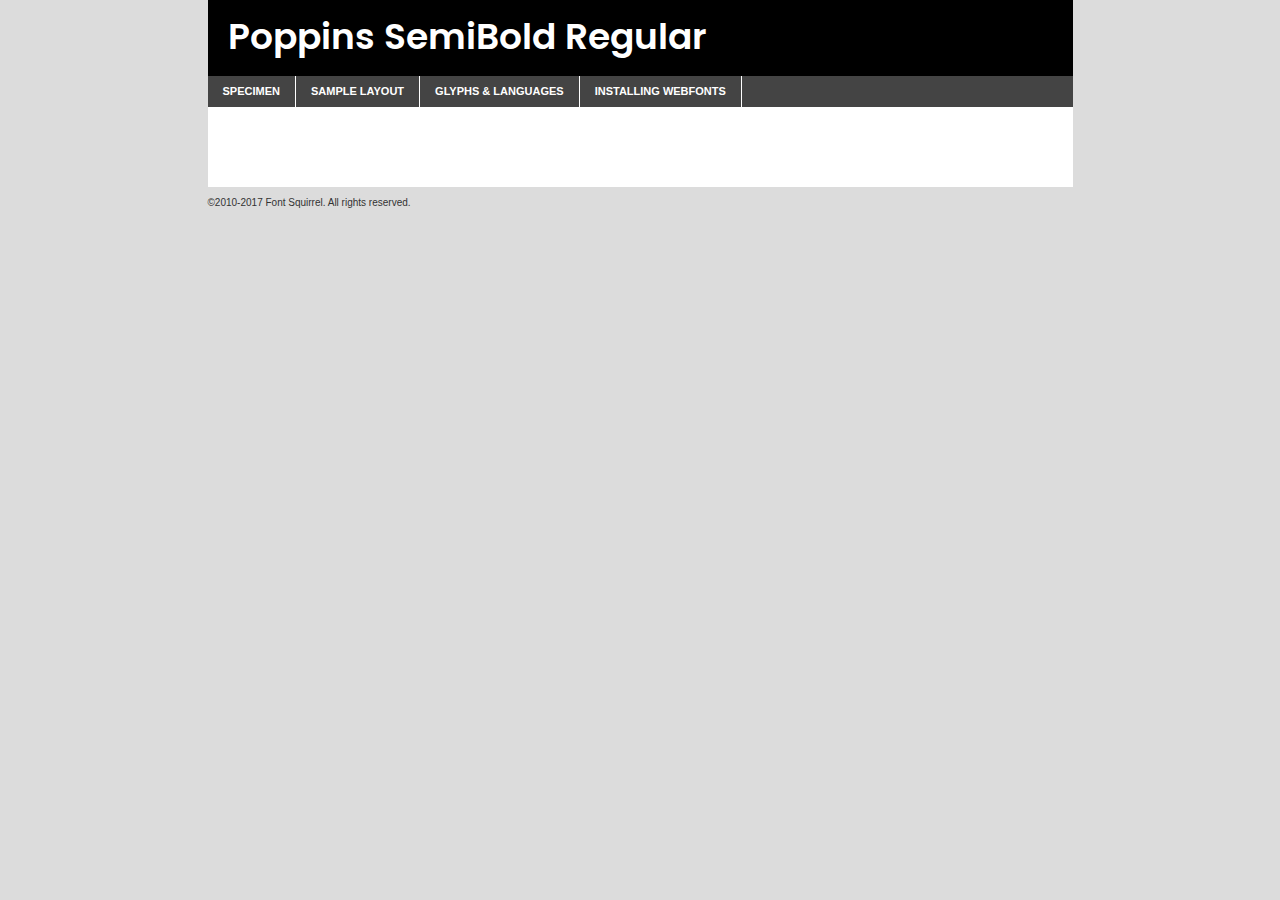
<file: ESTUDOS/fonts/poppins-semibold-demo.html>
<!DOCTYPE html PUBLIC "-//W3C//DTD XHTML 1.0 Transitional//EN"
	"http://www.w3.org/TR/xhtml1/DTD/xhtml1-transitional.dtd">

<html xmlns="http://www.w3.org/1999/xhtml" xml:lang="en" lang="en">
<head>
	<meta http-equiv="Content-Type" content="text/html; charset=utf-8" />
	<script src="http://ajax.googleapis.com/ajax/libs/jquery/1.7.2/jquery.min.js" type="text/javascript" charset="utf-8"></script>
	<script type="text/javascript">
	(function($){$.fn.easyTabs=function(option){var param=jQuery.extend({fadeSpeed:"fast",defaultContent:1,activeClass:'active'},option);$(this).each(function(){var thisId="#"+this.id;if(param.defaultContent==''){param.defaultContent=1;}
	if(typeof param.defaultContent=="number")
	{var defaultTab=$(thisId+" .tabs li:eq("+(param.defaultContent-1)+") a").attr('href').substr(1);}else{var defaultTab=param.defaultContent;}
	$(thisId+" .tabs li a").each(function(){var tabToHide=$(this).attr('href').substr(1);$("#"+tabToHide).addClass('easytabs-tab-content');});hideAll();changeContent(defaultTab);function hideAll(){$(thisId+" .easytabs-tab-content").hide();}
	function changeContent(tabId){hideAll();$(thisId+" .tabs li").removeClass(param.activeClass);$(thisId+" .tabs li a[href=#"+tabId+"]").closest('li').addClass(param.activeClass);if(param.fadeSpeed!="none")
	{$(thisId+" #"+tabId).fadeIn(param.fadeSpeed);}else{$(thisId+" #"+tabId).show();}}
	$(thisId+" .tabs li").click(function(){var tabId=$(this).find('a').attr('href').substr(1);changeContent(tabId);return false;});});}})(jQuery);
	</script>
	<link rel="stylesheet" href="specimen_files/specimen_stylesheet.css" type="text/css" charset="utf-8" />
	<link rel="stylesheet" href="stylesheet.css" type="text/css" charset="utf-8" />

	<style type="text/css">
					body{
				font-family: 'poppinssemibold';
							}
		</style>

	<title>Poppins SemiBold Regular Specimen</title>
	
	
	<script type="text/javascript" charset="utf-8">
		$(document).ready(function() {
			$('#container').easyTabs({defaultContent:1});
		});
	</script>
</head>

<body>
<div id="container">
	<div id="header">
		Poppins SemiBold Regular	</div>
	<ul class="tabs">
		<li><a href="#specimen">Specimen</a></li>
		<li><a href="#layout">Sample Layout</a></li>
				<li><a href="#glyphs">Glyphs &amp; Languages</a></li>
		<li><a href="#installing">Installing Webfonts</a></li>
		
	</ul>
	
	<div id="main_content">

		
			<div id="specimen">
		
				<div class="section">
					<div class="grid12 firstcol">
						<div class="huge">AaBb</div>
					</div>
				</div>
		
				<div class="section">
					<div class="glyph_range">A&#x200B;B&#x200b;C&#x200b;D&#x200b;E&#x200b;F&#x200b;G&#x200b;H&#x200b;I&#x200b;J&#x200b;K&#x200b;L&#x200b;M&#x200b;N&#x200b;O&#x200b;P&#x200b;Q&#x200b;R&#x200b;S&#x200b;T&#x200b;U&#x200b;V&#x200b;W&#x200b;X&#x200b;Y&#x200b;Z&#x200b;a&#x200b;b&#x200b;c&#x200b;d&#x200b;e&#x200b;f&#x200b;g&#x200b;h&#x200b;i&#x200b;j&#x200b;k&#x200b;l&#x200b;m&#x200b;n&#x200b;o&#x200b;p&#x200b;q&#x200b;r&#x200b;s&#x200b;t&#x200b;u&#x200b;v&#x200b;w&#x200b;x&#x200b;y&#x200b;z&#x200b;1&#x200b;2&#x200b;3&#x200b;4&#x200b;5&#x200b;6&#x200b;7&#x200b;8&#x200b;9&#x200b;0&#x200b;&amp;&#x200b;.&#x200b;,&#x200b;?&#x200b;!&#x200b;&#64;&#x200b;(&#x200b;)&#x200b;#&#x200b;$&#x200b;%&#x200b;*&#x200b;+&#x200b;-&#x200b;=&#x200b;:&#x200b;;</div>
				</div>
				<div class="section">
					<div class="grid12 firstcol">
						<table class="sample_table">
							<tr><td>10</td><td class="size10">abcdefghijklmnopqrstuvwxyzABCDEFGHIJKLMNOPQRSTUVWXYZ0123456789abcdefghijklmnopqrstuvwxyzABCDEFGHIJKLMNOPQRSTUVWXYZ0123456789abcdefghijklmnopqrstuvwxyzABCDEFGHIJKLMNOPQRSTUVWXYZ</td></tr>
							<tr><td>11</td><td class="size11">abcdefghijklmnopqrstuvwxyzABCDEFGHIJKLMNOPQRSTUVWXYZ0123456789abcdefghijklmnopqrstuvwxyzABCDEFGHIJKLMNOPQRSTUVWXYZ0123456789abcdefghijklmnopqrstuvwxyzABCDEFGHIJKLMNOPQRSTUVWXYZ</td></tr>
							<tr><td>12</td><td class="size12">abcdefghijklmnopqrstuvwxyzABCDEFGHIJKLMNOPQRSTUVWXYZ0123456789abcdefghijklmnopqrstuvwxyzABCDEFGHIJKLMNOPQRSTUVWXYZ0123456789abcdefghijklmnopqrstuvwxyzABCDEFGHIJKLMNOPQRSTUVWXYZ</td></tr>
							<tr><td>13</td><td class="size13">abcdefghijklmnopqrstuvwxyzABCDEFGHIJKLMNOPQRSTUVWXYZ0123456789abcdefghijklmnopqrstuvwxyzABCDEFGHIJKLMNOPQRSTUVWXYZ0123456789abcdefghijklmnopqrstuvwxyzABCDEFGHIJKLMNOPQRSTUVWXYZ</td></tr>
							<tr><td>14</td><td class="size14">abcdefghijklmnopqrstuvwxyzABCDEFGHIJKLMNOPQRSTUVWXYZ0123456789abcdefghijklmnopqrstuvwxyzABCDEFGHIJKLMNOPQRSTUVWXYZ0123456789abcdefghijklmnopqrstuvwxyzABCDEFGHIJKLMNOPQRSTUVWXYZ</td></tr>
							<tr><td>16</td><td class="size16">abcdefghijklmnopqrstuvwxyzABCDEFGHIJKLMNOPQRSTUVWXYZ0123456789abcdefghijklmnopqrstuvwxyzABCDEFGHIJKLMNOPQRSTUVWXYZ</td></tr>
							<tr><td>18</td><td class="size18">abcdefghijklmnopqrstuvwxyzABCDEFGHIJKLMNOPQRSTUVWXYZ0123456789abcdefghijklmnopqrstuvwxyzABCDEFGHIJKLMNOPQRSTUVWXYZ</td></tr>
							<tr><td>20</td><td class="size20">abcdefghijklmnopqrstuvwxyzABCDEFGHIJKLMNOPQRSTUVWXYZ0123456789abcdefghijklmnopqrstuvwxyzABCDEFGHIJKLMNOPQRSTUVWXYZ</td></tr>
							<tr><td>24</td><td class="size24">abcdefghijklmnopqrstuvwxyzABCDEFGHIJKLMNOPQRSTUVWXYZ0123456789abcdefghijklmnopqrstuvwxyzABCDEFGHIJKLMNOPQRSTUVWXYZ</td></tr>
							<tr><td>30</td><td class="size30">abcdefghijklmnopqrstuvwxyzABCDEFGHIJKLMNOPQRSTUVWXYZ0123456789abcdefghijklmnopqrstuvwxyzABCDEFGHIJKLMNOPQRSTUVWXYZ</td></tr>
							<tr><td>36</td><td class="size36">abcdefghijklmnopqrstuvwxyzABCDEFGHIJKLMNOPQRSTUVWXYZ0123456789abcdefghijklmnopqrstuvwxyzABCDEFGHIJKLMNOPQRSTUVWXYZ</td></tr>
							<tr><td>48</td><td class="size48">abcdefghijklmnopqrstuvwxyzABCDEFGHIJKLMNOPQRSTUVWXYZ0123456789abcdefghijklmnopqrstuvwxyzABCDEFGHIJKLMNOPQRSTUVWXYZ</td></tr>
							<tr><td>60</td><td class="size60">abcdefghijklmnopqrstuvwxyzABCDEFGHIJKLMNOPQRSTUVWXYZ0123456789abcdefghijklmnopqrstuvwxyzABCDEFGHIJKLMNOPQRSTUVWXYZ</td></tr>
							<tr><td>72</td><td class="size72">abcdefghijklmnopqrstuvwxyzABCDEFGHIJKLMNOPQRSTUVWXYZ0123456789abcdefghijklmnopqrstuvwxyzABCDEFGHIJKLMNOPQRSTUVWXYZ</td></tr>
							<tr><td>90</td><td class="size90">abcdefghijklmnopqrstuvwxyzABCDEFGHIJKLMNOPQRSTUVWXYZ0123456789abcdefghijklmnopqrstuvwxyzABCDEFGHIJKLMNOPQRSTUVWXYZ</td></tr>
						</table>
				
					</div>
			
				</div>
		
		
		
								<div class="section" id="bodycomparison">


										<div id="xheight">
				<div class="fontbody">&#x25FC;&#x25FC;&#x25FC;&#x25FC;&#x25FC;&#x25FC;&#x25FC;&#x25FC;&#x25FC;&#x25FC;&#x25FC;&#x25FC;&#x25FC;&#x25FC;&#x25FC;&#x25FC;&#x25FC;&#x25FC;&#x25FC;&#x25FC;&#x25FC;&#x25FC;&#x25FC;&#x25FC;&#x25FC;&#x25FC;&#x25FC;&#x25FC;&#x25FC;&#x25FC;&#x25FC;&#x25FC;&#x25FC;&#x25FC;&#x25FC;&#x25FC;&#x25FC;&#x25FC;&#x25FC;&#x25FC;&#x25FC;&#x25FC;&#x25FC;&#x25FC;&#x25FC;&#x25FC;&#x25FC;&#x25FC;&#x25FC;&#x25FC;&#x25FC;&#x25FC;&#x25FC;&#x25FC;&#x25FC;&#x25FC;&#x25FC;&#x25FC;&#x25FC;&#x25FC;&#x25FC;&#x25FC;&#x25FC;&#x25FC;&#x25FC;&#x25FC;&#x25FC;&#x25FC;&#x25FC;&#x25FC;&#x25FC;&#x25FC;&#x25FC;&#x25FC;&#x25FC;&#x25FC;&#x25FC;&#x25FC;&#x25FC;&#x25FC;&#x25FC;&#x25FC;&#x25FC;&#x25FC;&#x25FC;&#x25FC;&#x25FC;&#x25FC;&#x25FC;&#x25FC;&#x25FC;&#x25FC;&#x25FC;&#x25FC;&#x25FC;&#x25FC;&#x25FC;&#x25FC;&#x25FC;body</div><div class="arialbody">body</div><div class="verdanabody">body</div><div class="georgiabody">body</div></div>
										<div class="fontbody" style="z-index:1">
											body<span>Poppins SemiBold Regular</span>
										</div>
										<div class="arialbody" style="z-index:1">
											body<span>Arial</span>
										</div>
										<div class="verdanabody" style="z-index:1">
											body<span>Verdana</span>
										</div>
										<div class="georgiabody" style="z-index:1">
											body<span>Georgia</span>
										</div>



								</div>
		
		
				<div class="section psample psample_row1" id="">
					
					<div class="grid2 firstcol">
						<p class="size10"><span>10.</span>Aenean lacinia bibendum nulla sed consectetur. Fusce dapibus, tellus ac cursus commodo, tortor mauris condimentum nibh, ut fermentum massa justo sit amet risus. Nullam id dolor id nibh ultricies vehicula ut id elit. Cum sociis natoque penatibus et magnis dis parturient montes, nascetur ridiculus mus. Nulla vitae elit libero, a pharetra augue.</p>
			
					</div>
					<div class="grid3">
						<p class="size11"><span>11.</span>Aenean lacinia bibendum nulla sed consectetur. Fusce dapibus, tellus ac cursus commodo, tortor mauris condimentum nibh, ut fermentum massa justo sit amet risus. Nullam id dolor id nibh ultricies vehicula ut id elit. Cum sociis natoque penatibus et magnis dis parturient montes, nascetur ridiculus mus. Nulla vitae elit libero, a pharetra augue.</p>
			
					</div>
					<div class="grid3">
						<p class="size12"><span>12.</span>Aenean lacinia bibendum nulla sed consectetur. Fusce dapibus, tellus ac cursus commodo, tortor mauris condimentum nibh, ut fermentum massa justo sit amet risus. Nullam id dolor id nibh ultricies vehicula ut id elit. Cum sociis natoque penatibus et magnis dis parturient montes, nascetur ridiculus mus. Nulla vitae elit libero, a pharetra augue.</p>
			
					</div>
					<div class="grid4">
						<p class="size13"><span>13.</span>Aenean lacinia bibendum nulla sed consectetur. Fusce dapibus, tellus ac cursus commodo, tortor mauris condimentum nibh, ut fermentum massa justo sit amet risus. Nullam id dolor id nibh ultricies vehicula ut id elit. Cum sociis natoque penatibus et magnis dis parturient montes, nascetur ridiculus mus. Nulla vitae elit libero, a pharetra augue.</p>
			
					</div>
					<div class="white_blend"></div>
					
				</div>
				<div class="section psample psample_row2" id="">
					<div class="grid3 firstcol">
						<p class="size14"><span>14.</span>Aenean lacinia bibendum nulla sed consectetur. Fusce dapibus, tellus ac cursus commodo, tortor mauris condimentum nibh, ut fermentum massa justo sit amet risus. Nullam id dolor id nibh ultricies vehicula ut id elit. Cum sociis natoque penatibus et magnis dis parturient montes, nascetur ridiculus mus. Nulla vitae elit libero, a pharetra augue.</p>
			
					</div>
					<div class="grid4">
						<p class="size16"><span>16.</span>Aenean lacinia bibendum nulla sed consectetur. Fusce dapibus, tellus ac cursus commodo, tortor mauris condimentum nibh, ut fermentum massa justo sit amet risus. Nullam id dolor id nibh ultricies vehicula ut id elit. Cum sociis natoque penatibus et magnis dis parturient montes, nascetur ridiculus mus. Nulla vitae elit libero, a pharetra augue.</p>
			
					</div>
					<div class="grid5">
						<p class="size18"><span>18.</span>Aenean lacinia bibendum nulla sed consectetur. Fusce dapibus, tellus ac cursus commodo, tortor mauris condimentum nibh, ut fermentum massa justo sit amet risus. Nullam id dolor id nibh ultricies vehicula ut id elit. Cum sociis natoque penatibus et magnis dis parturient montes, nascetur ridiculus mus. Nulla vitae elit libero, a pharetra augue.</p>
			
					</div>

					<div class="white_blend"></div>

				</div>
				
				<div class="section psample psample_row3" id="">
					<div class="grid5 firstcol">
						<p class="size20"><span>20.</span>Aenean lacinia bibendum nulla sed consectetur. Fusce dapibus, tellus ac cursus commodo, tortor mauris condimentum nibh, ut fermentum massa justo sit amet risus. Nullam id dolor id nibh ultricies vehicula ut id elit. Cum sociis natoque penatibus et magnis dis parturient montes, nascetur ridiculus mus. Nulla vitae elit libero, a pharetra augue.</p>
					</div>
					<div class="grid7">
						<p class="size24"><span>24.</span>Aenean lacinia bibendum nulla sed consectetur. Fusce dapibus, tellus ac cursus commodo, tortor mauris condimentum nibh, ut fermentum massa justo sit amet risus. Nullam id dolor id nibh ultricies vehicula ut id elit. Cum sociis natoque penatibus et magnis dis parturient montes, nascetur ridiculus mus. Nulla vitae elit libero, a pharetra augue.</p>
					</div>
					
					<div class="white_blend"></div>
					
				</div>
				
				<div class="section psample psample_row4" id="">
					<div class="grid12 firstcol">
						<p class="size30"><span>30.</span>Aenean lacinia bibendum nulla sed consectetur. Fusce dapibus, tellus ac cursus commodo, tortor mauris condimentum nibh, ut fermentum massa justo sit amet risus. Nullam id dolor id nibh ultricies vehicula ut id elit. Cum sociis natoque penatibus et magnis dis parturient montes, nascetur ridiculus mus. Nulla vitae elit libero, a pharetra augue.</p>
					</div>
					<div class="white_blend"></div>
					
				</div>
				
				
				
				<div class="section psample psample_row1 fullreverse">
					<div class="grid2 firstcol">
						<p class="size10"><span>10.</span>Aenean lacinia bibendum nulla sed consectetur. Fusce dapibus, tellus ac cursus commodo, tortor mauris condimentum nibh, ut fermentum massa justo sit amet risus. Nullam id dolor id nibh ultricies vehicula ut id elit. Cum sociis natoque penatibus et magnis dis parturient montes, nascetur ridiculus mus. Nulla vitae elit libero, a pharetra augue.</p>
			
					</div>
					<div class="grid3">
						<p class="size11"><span>11.</span>Aenean lacinia bibendum nulla sed consectetur. Fusce dapibus, tellus ac cursus commodo, tortor mauris condimentum nibh, ut fermentum massa justo sit amet risus. Nullam id dolor id nibh ultricies vehicula ut id elit. Cum sociis natoque penatibus et magnis dis parturient montes, nascetur ridiculus mus. Nulla vitae elit libero, a pharetra augue.</p>
			
					</div>
					<div class="grid3">
						<p class="size12"><span>12.</span>Aenean lacinia bibendum nulla sed consectetur. Fusce dapibus, tellus ac cursus commodo, tortor mauris condimentum nibh, ut fermentum massa justo sit amet risus. Nullam id dolor id nibh ultricies vehicula ut id elit. Cum sociis natoque penatibus et magnis dis parturient montes, nascetur ridiculus mus. Nulla vitae elit libero, a pharetra augue.</p>
			
					</div>
					<div class="grid4">
						<p class="size13"><span>13.</span>Aenean lacinia bibendum nulla sed consectetur. Fusce dapibus, tellus ac cursus commodo, tortor mauris condimentum nibh, ut fermentum massa justo sit amet risus. Nullam id dolor id nibh ultricies vehicula ut id elit. Cum sociis natoque penatibus et magnis dis parturient montes, nascetur ridiculus mus. Nulla vitae elit libero, a pharetra augue.</p>
			
					</div>
					<div class="black_blend"></div>
					
				</div>
				
				<div class="section psample psample_row2 fullreverse">
					<div class="grid3 firstcol">
						<p class="size14"><span>14.</span>Aenean lacinia bibendum nulla sed consectetur. Fusce dapibus, tellus ac cursus commodo, tortor mauris condimentum nibh, ut fermentum massa justo sit amet risus. Nullam id dolor id nibh ultricies vehicula ut id elit. Cum sociis natoque penatibus et magnis dis parturient montes, nascetur ridiculus mus. Nulla vitae elit libero, a pharetra augue.</p>
			
					</div>
					<div class="grid4">
						<p class="size16"><span>16.</span>Aenean lacinia bibendum nulla sed consectetur. Fusce dapibus, tellus ac cursus commodo, tortor mauris condimentum nibh, ut fermentum massa justo sit amet risus. Nullam id dolor id nibh ultricies vehicula ut id elit. Cum sociis natoque penatibus et magnis dis parturient montes, nascetur ridiculus mus. Nulla vitae elit libero, a pharetra augue.</p>
			
					</div>
					<div class="grid5">
						<p class="size18"><span>18.</span>Aenean lacinia bibendum nulla sed consectetur. Fusce dapibus, tellus ac cursus commodo, tortor mauris condimentum nibh, ut fermentum massa justo sit amet risus. Nullam id dolor id nibh ultricies vehicula ut id elit. Cum sociis natoque penatibus et magnis dis parturient montes, nascetur ridiculus mus. Nulla vitae elit libero, a pharetra augue.</p>
			
					</div>
					<div class="black_blend"></div>

				</div>
				
				<div class="section psample fullreverse psample_row3" id="">
					<div class="grid5 firstcol">
						<p class="size20"><span>20.</span>Aenean lacinia bibendum nulla sed consectetur. Fusce dapibus, tellus ac cursus commodo, tortor mauris condimentum nibh, ut fermentum massa justo sit amet risus. Nullam id dolor id nibh ultricies vehicula ut id elit. Cum sociis natoque penatibus et magnis dis parturient montes, nascetur ridiculus mus. Nulla vitae elit libero, a pharetra augue.</p>
					</div>
					<div class="grid7">
						<p class="size24"><span>24.</span>Aenean lacinia bibendum nulla sed consectetur. Fusce dapibus, tellus ac cursus commodo, tortor mauris condimentum nibh, ut fermentum massa justo sit amet risus. Nullam id dolor id nibh ultricies vehicula ut id elit. Cum sociis natoque penatibus et magnis dis parturient montes, nascetur ridiculus mus. Nulla vitae elit libero, a pharetra augue.</p>
					</div>
					
					<div class="black_blend"></div>
					
				</div>
				
				<div class="section psample fullreverse psample_row4" id="" style="border-bottom: 20px #000 solid;">
					<div class="grid12 firstcol">
						<p class="size30"><span>30.</span>Aenean lacinia bibendum nulla sed consectetur. Fusce dapibus, tellus ac cursus commodo, tortor mauris condimentum nibh, ut fermentum massa justo sit amet risus. Nullam id dolor id nibh ultricies vehicula ut id elit. Cum sociis natoque penatibus et magnis dis parturient montes, nascetur ridiculus mus. Nulla vitae elit libero, a pharetra augue.</p>
					</div>
					<div class="black_blend"></div>
					
				</div>
				
				
				
				
			</div>
			
			<div id="layout">
				
				<div class="section">
					
					<div class="grid12 firstcol">
						<h1>Lorem Ipsum Dolor</h1>
						<h2>Etiam porta sem malesuada magna mollis euismod</h2>
						
						<p class="byline">By <a href="#link">Aenean Lacinia</a></p>
					</div>
				</div>
				<div class="section">
					<div class="grid8 firstcol">
						<p class="large">Donec sed odio dui. Morbi leo risus, porta ac consectetur ac, vestibulum at eros. Fusce dapibus, tellus ac cursus commodo, tortor mauris condimentum nibh, ut fermentum massa justo sit amet risus. </p>

						
						<h3>Pellentesque ornare sem</h3>

						<p>Maecenas sed diam eget risus varius blandit sit amet non magna. Maecenas faucibus mollis interdum. Donec ullamcorper nulla non metus auctor fringilla. Nullam id dolor id nibh ultricies vehicula ut id elit. Nullam id dolor id nibh ultricies vehicula ut id elit. </p>

						<p>Aenean eu leo quam. Pellentesque ornare sem lacinia quam venenatis vestibulum. Lorem ipsum dolor sit amet, consectetur adipiscing elit. Cum sociis natoque penatibus et magnis dis parturient montes, nascetur ridiculus mus. </p>

						<p>Nulla vitae elit libero, a pharetra augue. Praesent commodo cursus magna, vel scelerisque nisl consectetur et. Aenean lacinia bibendum nulla sed consectetur. </p>

						<p>Nullam quis risus eget urna mollis ornare vel eu leo. Nullam quis risus eget urna mollis ornare vel eu leo. Maecenas sed diam eget risus varius blandit sit amet non magna. Donec ullamcorper nulla non metus auctor fringilla. </p>

						<h3>Cras mattis consectetur</h3>

						<p>Aenean eu leo quam. Pellentesque ornare sem lacinia quam venenatis vestibulum. Aenean lacinia bibendum nulla sed consectetur. Integer posuere erat a ante venenatis dapibus posuere velit aliquet. Cras mattis consectetur purus sit amet fermentum. </p>

						<p>Nullam id dolor id nibh ultricies vehicula ut id elit. Nullam quis risus eget urna mollis ornare vel eu leo. Cras mattis consectetur purus sit amet fermentum.</p>
					</div>
					
					<div class="grid4 sidebar">
						
						<div class="box reverse">
							<p class="last">Nullam quis risus eget urna mollis ornare vel eu leo. Donec ullamcorper nulla non metus auctor fringilla. Cras mattis consectetur purus sit amet fermentum. Sed posuere consectetur est at lobortis. Lorem ipsum dolor sit amet, consectetur adipiscing elit. </p>
						</div>
						
						<p class="caption">Maecenas sed diam eget risus varius.</p>

						<p>Vestibulum id ligula porta felis euismod semper. Integer posuere erat a ante venenatis dapibus posuere velit aliquet. Vestibulum id ligula porta felis euismod semper. Sed posuere consectetur est at lobortis. Maecenas sed diam eget risus varius blandit sit amet non magna. Fusce dapibus, tellus ac cursus commodo, tortor mauris condimentum nibh, ut fermentum massa justo sit amet risus. </p>

					

						<p>Duis mollis, est non commodo luctus, nisi erat porttitor ligula, eget lacinia odio sem nec elit. Aenean lacinia bibendum nulla sed consectetur. Vivamus sagittis lacus vel augue laoreet rutrum faucibus dolor auctor. Aenean lacinia bibendum nulla sed consectetur. Nullam quis risus eget urna mollis ornare vel eu leo. </p>

						<p>Praesent commodo cursus magna, vel scelerisque nisl consectetur et. Donec ullamcorper nulla non metus auctor fringilla. Maecenas faucibus mollis interdum. Fusce dapibus, tellus ac cursus commodo, tortor mauris condimentum nibh, ut fermentum massa justo sit amet risus. </p>

					</div>
				</div>
				
			</div>


			



		<div id="glyphs">
			<div class="section">
				<div class="grid12 firstcol">
			
				<h1>Language Support</h1>
				<p>The subset of Poppins SemiBold Regular in this kit supports the following languages:<br />
			
					English, Arrernte, Bislama, Cebuano, Fijian, Gilbertese, Hmong, Ibanag, Iloko_ilokano, Interglossa_glosa, Interlingua, Lojban, Manx, Norfolk_pitcairnese, Oromo, Rotokas, Samoan, Sardinian, Seychelles_creole, Shona, Somali, Southern_ndebele, Swahili, Swati_swazi, Tok_pisin, Warlpiri, Xhosa, Zulu, Latinbasic, Demo				</p>
				<h1>Glyph Chart</h1>
				<p>The subset of Poppins SemiBold Regular in this kit includes all the glyphs listed below. Unicode entities are included above each glyph to help you insert individual characters into your layout.</p>
				<div id="glyph_chart">
			
																														 <div><p>&amp;#13;</p>&#13;</div>
																				 <div><p>&amp;#32;</p>&#32;</div>
																				 <div><p>&amp;#33;</p>&#33;</div>
																				 <div><p>&amp;#34;</p>&#34;</div>
																				 <div><p>&amp;#35;</p>&#35;</div>
																				 <div><p>&amp;#36;</p>&#36;</div>
																				 <div><p>&amp;#37;</p>&#37;</div>
																				 <div><p>&amp;#38;</p>&#38;</div>
																				 <div><p>&amp;#39;</p>&#39;</div>
																				 <div><p>&amp;#40;</p>&#40;</div>
																				 <div><p>&amp;#41;</p>&#41;</div>
																				 <div><p>&amp;#42;</p>&#42;</div>
																				 <div><p>&amp;#43;</p>&#43;</div>
																				 <div><p>&amp;#44;</p>&#44;</div>
																				 <div><p>&amp;#46;</p>&#46;</div>
																				 <div><p>&amp;#47;</p>&#47;</div>
																				 <div><p>&amp;#48;</p>&#48;</div>
																				 <div><p>&amp;#49;</p>&#49;</div>
																				 <div><p>&amp;#50;</p>&#50;</div>
																				 <div><p>&amp;#51;</p>&#51;</div>
																				 <div><p>&amp;#52;</p>&#52;</div>
																				 <div><p>&amp;#53;</p>&#53;</div>
																				 <div><p>&amp;#54;</p>&#54;</div>
																				 <div><p>&amp;#55;</p>&#55;</div>
																				 <div><p>&amp;#56;</p>&#56;</div>
																				 <div><p>&amp;#57;</p>&#57;</div>
																				 <div><p>&amp;#60;</p>&#60;</div>
																				 <div><p>&amp;#61;</p>&#61;</div>
																				 <div><p>&amp;#62;</p>&#62;</div>
																				 <div><p>&amp;#63;</p>&#63;</div>
																				 <div><p>&amp;#64;</p>&#64;</div>
																				 <div><p>&amp;#65;</p>&#65;</div>
																				 <div><p>&amp;#66;</p>&#66;</div>
																				 <div><p>&amp;#67;</p>&#67;</div>
																				 <div><p>&amp;#68;</p>&#68;</div>
																				 <div><p>&amp;#69;</p>&#69;</div>
																				 <div><p>&amp;#70;</p>&#70;</div>
																				 <div><p>&amp;#71;</p>&#71;</div>
																				 <div><p>&amp;#72;</p>&#72;</div>
																				 <div><p>&amp;#73;</p>&#73;</div>
																				 <div><p>&amp;#74;</p>&#74;</div>
																				 <div><p>&amp;#75;</p>&#75;</div>
																				 <div><p>&amp;#76;</p>&#76;</div>
																				 <div><p>&amp;#77;</p>&#77;</div>
																				 <div><p>&amp;#78;</p>&#78;</div>
																				 <div><p>&amp;#79;</p>&#79;</div>
																				 <div><p>&amp;#80;</p>&#80;</div>
																				 <div><p>&amp;#81;</p>&#81;</div>
																				 <div><p>&amp;#82;</p>&#82;</div>
																				 <div><p>&amp;#83;</p>&#83;</div>
																				 <div><p>&amp;#84;</p>&#84;</div>
																				 <div><p>&amp;#85;</p>&#85;</div>
																				 <div><p>&amp;#86;</p>&#86;</div>
																				 <div><p>&amp;#87;</p>&#87;</div>
																				 <div><p>&amp;#88;</p>&#88;</div>
																				 <div><p>&amp;#89;</p>&#89;</div>
																				 <div><p>&amp;#90;</p>&#90;</div>
																				 <div><p>&amp;#91;</p>&#91;</div>
																				 <div><p>&amp;#92;</p>&#92;</div>
																				 <div><p>&amp;#93;</p>&#93;</div>
																				 <div><p>&amp;#94;</p>&#94;</div>
																				 <div><p>&amp;#95;</p>&#95;</div>
																				 <div><p>&amp;#96;</p>&#96;</div>
																				 <div><p>&amp;#97;</p>&#97;</div>
																				 <div><p>&amp;#98;</p>&#98;</div>
																				 <div><p>&amp;#99;</p>&#99;</div>
																				 <div><p>&amp;#100;</p>&#100;</div>
																				 <div><p>&amp;#101;</p>&#101;</div>
																				 <div><p>&amp;#102;</p>&#102;</div>
																				 <div><p>&amp;#103;</p>&#103;</div>
																				 <div><p>&amp;#104;</p>&#104;</div>
																				 <div><p>&amp;#105;</p>&#105;</div>
																				 <div><p>&amp;#106;</p>&#106;</div>
																				 <div><p>&amp;#107;</p>&#107;</div>
																				 <div><p>&amp;#108;</p>&#108;</div>
																				 <div><p>&amp;#109;</p>&#109;</div>
																				 <div><p>&amp;#110;</p>&#110;</div>
																				 <div><p>&amp;#111;</p>&#111;</div>
																				 <div><p>&amp;#112;</p>&#112;</div>
																				 <div><p>&amp;#113;</p>&#113;</div>
																				 <div><p>&amp;#114;</p>&#114;</div>
																				 <div><p>&amp;#115;</p>&#115;</div>
																				 <div><p>&amp;#116;</p>&#116;</div>
																				 <div><p>&amp;#117;</p>&#117;</div>
																				 <div><p>&amp;#118;</p>&#118;</div>
																				 <div><p>&amp;#119;</p>&#119;</div>
																				 <div><p>&amp;#120;</p>&#120;</div>
																				 <div><p>&amp;#121;</p>&#121;</div>
																				 <div><p>&amp;#122;</p>&#122;</div>
																				 <div><p>&amp;#123;</p>&#123;</div>
																				 <div><p>&amp;#124;</p>&#124;</div>
																				 <div><p>&amp;#125;</p>&#125;</div>
																				 <div><p>&amp;#126;</p>&#126;</div>
																				 <div><p>&amp;#160;</p>&#160;</div>
																				 <div><p>&amp;#161;</p>&#161;</div>
																				 <div><p>&amp;#162;</p>&#162;</div>
																				 <div><p>&amp;#163;</p>&#163;</div>
																				 <div><p>&amp;#164;</p>&#164;</div>
																				 <div><p>&amp;#165;</p>&#165;</div>
																				 <div><p>&amp;#166;</p>&#166;</div>
																				 <div><p>&amp;#167;</p>&#167;</div>
																				 <div><p>&amp;#168;</p>&#168;</div>
																				 <div><p>&amp;#169;</p>&#169;</div>
																				 <div><p>&amp;#170;</p>&#170;</div>
																				 <div><p>&amp;#171;</p>&#171;</div>
																				 <div><p>&amp;#172;</p>&#172;</div>
																				 <div><p>&amp;#174;</p>&#174;</div>
																				 <div><p>&amp;#175;</p>&#175;</div>
																				 <div><p>&amp;#176;</p>&#176;</div>
																				 <div><p>&amp;#177;</p>&#177;</div>
																				 <div><p>&amp;#178;</p>&#178;</div>
																				 <div><p>&amp;#179;</p>&#179;</div>
																				 <div><p>&amp;#180;</p>&#180;</div>
																				 <div><p>&amp;#181;</p>&#181;</div>
																				 <div><p>&amp;#182;</p>&#182;</div>
																				 <div><p>&amp;#184;</p>&#184;</div>
																				 <div><p>&amp;#185;</p>&#185;</div>
																				 <div><p>&amp;#186;</p>&#186;</div>
																				 <div><p>&amp;#187;</p>&#187;</div>
																				 <div><p>&amp;#188;</p>&#188;</div>
																				 <div><p>&amp;#189;</p>&#189;</div>
																				 <div><p>&amp;#190;</p>&#190;</div>
																				 <div><p>&amp;#191;</p>&#191;</div>
																				 <div><p>&amp;#198;</p>&#198;</div>
																				 <div><p>&amp;#199;</p>&#199;</div>
																				 <div><p>&amp;#208;</p>&#208;</div>
																				 <div><p>&amp;#215;</p>&#215;</div>
																				 <div><p>&amp;#216;</p>&#216;</div>
																				 <div><p>&amp;#222;</p>&#222;</div>
																				 <div><p>&amp;#223;</p>&#223;</div>
																				 <div><p>&amp;#230;</p>&#230;</div>
																				 <div><p>&amp;#231;</p>&#231;</div>
																				 <div><p>&amp;#240;</p>&#240;</div>
																				 <div><p>&amp;#247;</p>&#247;</div>
																				 <div><p>&amp;#248;</p>&#248;</div>
																				 <div><p>&amp;#254;</p>&#254;</div>
																				 <div><p>&amp;#305;</p>&#305;</div>
																				 <div><p>&amp;#338;</p>&#338;</div>
																				 <div><p>&amp;#339;</p>&#339;</div>
																				 <div><p>&amp;#710;</p>&#710;</div>
																				 <div><p>&amp;#730;</p>&#730;</div>
																				 <div><p>&amp;#732;</p>&#732;</div>
																				 <div><p>&amp;#8192;</p>&#8192;</div>
																				 <div><p>&amp;#8193;</p>&#8193;</div>
																				 <div><p>&amp;#8194;</p>&#8194;</div>
																				 <div><p>&amp;#8195;</p>&#8195;</div>
																				 <div><p>&amp;#8196;</p>&#8196;</div>
																				 <div><p>&amp;#8197;</p>&#8197;</div>
																				 <div><p>&amp;#8198;</p>&#8198;</div>
																				 <div><p>&amp;#8199;</p>&#8199;</div>
																				 <div><p>&amp;#8200;</p>&#8200;</div>
																				 <div><p>&amp;#8201;</p>&#8201;</div>
																				 <div><p>&amp;#8202;</p>&#8202;</div>
																				 <div><p>&amp;#8211;</p>&#8211;</div>
																				 <div><p>&amp;#8212;</p>&#8212;</div>
																				 <div><p>&amp;#8216;</p>&#8216;</div>
																				 <div><p>&amp;#8217;</p>&#8217;</div>
																				 <div><p>&amp;#8218;</p>&#8218;</div>
																				 <div><p>&amp;#8220;</p>&#8220;</div>
																				 <div><p>&amp;#8221;</p>&#8221;</div>
																				 <div><p>&amp;#8222;</p>&#8222;</div>
																				 <div><p>&amp;#8226;</p>&#8226;</div>
																				 <div><p>&amp;#8239;</p>&#8239;</div>
																				 <div><p>&amp;#8249;</p>&#8249;</div>
																				 <div><p>&amp;#8250;</p>&#8250;</div>
																				 <div><p>&amp;#8287;</p>&#8287;</div>
																				 <div><p>&amp;#8364;</p>&#8364;</div>
																				 <div><p>&amp;#8482;</p>&#8482;</div>
																				 <div><p>&amp;#8722;</p>&#8722;</div>
																				 <div><p>&amp;#9724;</p>&#9724;</div>
																				 <div><p>&amp;#64257;</p>&#64257;</div>
																																																</div>	
				</div>
		
		
			</div>
		</div>
		
		
		<div id="specs">
			
		</div>
	
		<div id="installing">
			<div class="section">
				<div class="grid7 firstcol">
					<h1>Installing Webfonts</h1>
					
					<p>Webfonts are supported by all major browser platforms but not all in the same way. There are currently four different font formats that must be included in order to target all browsers. This includes TTF, WOFF, EOT and SVG.</p>
					
					<h2>1. Upload your webfonts</h2>
					<p>You must upload your webfont kit to your website. They should be in or near the same directory as your CSS files.</p>
					
					<h2>2. Include the webfont stylesheet</h2>
					<p>A special CSS @font-face declaration helps the various browsers select the appropriate font it needs without causing you a bunch of headaches. Learn more about this syntax by reading the <a href="https://www.fontspring.com/blog/further-hardening-of-the-bulletproof-syntax">Fontspring blog post</a> about it. The code for it is as follows:</p>


<code>
@font-face{ 
	font-family: 'MyWebFont';
	src: url('WebFont.eot');
	src: url('WebFont.eot?#iefix') format('embedded-opentype'),
	     url('WebFont.woff') format('woff'),
	     url('WebFont.ttf') format('truetype'),
	     url('WebFont.svg#webfont') format('svg');
}
</code>

	<p>We've already gone ahead and generated the code for you. All you have to do is link to the stylesheet in your HTML, like this:</p>
	<code>&lt;link rel=&quot;stylesheet&quot; href=&quot;stylesheet.css&quot; type=&quot;text/css&quot; charset=&quot;utf-8&quot; /&gt;</code>

					<h2>3. Modify your own stylesheet</h2>
					<p>To take advantage of your new fonts, you must tell your stylesheet to use them. Look at the original @font-face declaration above and find the property called "font-family." The name linked there will be what you use to reference the font. Prepend that webfont name to the font stack in the "font-family" property, inside the selector you want to change. For example:</p>
<code>p { font-family: 'WebFont', Arial, sans-serif; }</code>

<h2>4. Test</h2>
<p>Getting webfonts to work cross-browser <em>can</em> be tricky. Use the information in the sidebar to help you if you find that fonts aren't loading in a particular browser.</p>
				</div>
				
				<div class="grid5 sidebar">
					<div class="box">
						<h2>Troubleshooting<br />Font-Face Problems</h2>
						<p>Having trouble getting your webfonts to load in your new website? Here are some tips to sort out what might be the problem.</p>

						<h3>Fonts not showing in any browser</h3>

						<p>This sounds like you need to work on the plumbing. You either did not upload the fonts to the correct directory, or you did not link the fonts properly in the CSS. If you've confirmed that all this is correct and you still have a problem, take a look at your .htaccess file and see if requests are getting intercepted.</p>

						<h3>Fonts not loading in iPhone or iPad</h3>

						<p>The most common problem here is that you are serving the fonts from an IIS server. IIS refuses to serve files that have unknown MIME types. If that is the case, you must set the MIME type for SVG to "image/svg+xml" in the server settings. Follow these instructions from Microsoft if you need help.</p>

						<h3>Fonts not loading in Firefox</h3>

						<p>The primary reason for this failure? You are still using a version Firefox older than 3.5. So upgrade already! If that isn't it, then you are very likely serving fonts from a different domain. Firefox requires that all font assets be served from the same domain. Lastly it is possible that you need to add WOFF to your list of MIME types (if you are serving via IIS.)</p>

						<h3>Fonts not loading in IE</h3>

						<p>Are you looking at Internet Explorer on an actual Windows machine or are you cheating by using a service like Adobe BrowserLab? Many of these screenshot services do not render @font-face for IE. Best to test it on a real machine.</p>

						<h3>Fonts not loading in IE9</h3>

						<p>IE9, like Firefox, requires that fonts be served from the same domain as the website. Make sure that is the case.</p>
					</div>
				</div>
			</div>
			
		</div>
	
	</div>
	<div id="footer">
		<p>&copy;2010-2017 Font Squirrel. All rights reserved.</p>
	</div>
</div>
</body>
</html>
</file>
<file: ESTUDOS/styles/style.css>
body{
    background-color: rgb(34, 34,34);
    color: white;
    font-family: poppinsregular;
    max-width: 1200px;
    margin: 0 auto;
    padding: 10px;
}

header{
    display: flex;
    flex-direction: row;  
    justify-content: space-between;
    align-items: center;
}

#title{
    flex-direction: column;
    line-height: 10px;
    font-size: larger;
}

li{
    display: inline-block;
    margin: 20px;
}

a{
    color: white;
}

a:hover{
    color: rgb(236, 62, 23);
    transition: 0.3s all;
}

#inscreva-se-btn{
    border: 2px solid rgb(237, 22, 22);
    padding: 10px;
    border-radius: 15px;
}

#inscreva-se-btn:hover{
    background-color: rgb(201, 14, 14);
    color: white

}

h1{
    font-weight: 200;
}

main{
    display: flex;
    flex-direction: row;
    margin-top: 50px;
}

h2{
    font-size: 56px;
    line-height: 10px;
    font-family: poppinsmedium;
}

span{
    color: rgb(227, 46, 18)
}

p{
    line-height: 20px;
    max-width: 500px;
    font-family: poppinslight;
}

img{
    width: 580px;
    border: 3px solid rgb(223, 19, 19);
    border-radius: 30px;
    padding: 15px;
    margin: 26px;
}

form{
    display: flex;
    flex-direction: column;
    width: 70%;
    
}

form [type="submit"]{
    height:50px;
    width: 50%;
    background-color: rgb(226, 30, 30);
    color: white;
    font-weight: bold;
}

form [type="submit"]:hover{
    cursor: pointer;
}

input{
    margin-top: 20px;
    height: 20px;
    padding: 15px;
    border-radius: 20px;
    border: none;
}

form [type="text"]{
    color: grey;
}
</file>
<file: ESTUDOS/styles/fonts.css>
@font-face {
    font-family: 'poppinsblack';
    src: url('../fonts/poppins-black-webfont.woff2') format('woff2'),
         url('../fonts/poppins-black-webfont.woff') format('woff');
    font-weight: normal;
    font-style: normal;
  
  }
  
  
  
  
  @font-face {
    font-family: 'poppinsbold';
    src: url('../fonts/poppins-bold-webfont.woff2') format('woff2'),
         url('../fonts/poppins-bold-webfont.woff') format('woff');
    font-weight: normal;
    font-style: normal;
  
  }
  
  
  @font-face {
    font-family: 'poppinslight';
    src: url('../fonts/poppins-light-webfont.woff2') format('woff2'),
         url('../fonts/poppins-light-webfont.woff') format('woff');
    font-weight: normal;
    font-style: normal;
  
  }
  
  
  @font-face {
    font-family: 'poppinsmedium';
    src: url('../fonts/poppins-medium-webfont.woff2') format('woff2'),
         url('../fonts/poppins-medium-webfont.woff') format('woff');
    font-weight: normal;
    font-style: normal;
  
  }
  
  @font-face {
    font-family: 'poppinsregular';
    src: url('../fonts/poppins-regular-webfont.woff2') format('woff2'),
         url('../fonts/poppins-regular-webfont.woff') format('woff');
    font-weight: normal;
    font-style: normal;
  
  }
  
  @font-face {
    font-family: 'poppinssemibold';
    src: url('../fonts/poppins-semibold-webfont.woff2') format('woff2'),
         url('../fonts/poppins-semibold-webfont.woff') format('woff');
    font-weight: normal;
    font-style: normal;
  
  }
</file>
<file: proposta unite/styles/style.css>
body{
    background-color: rgb(34, 34,34);
    color: white;
    font-family: poppinsregular;
    max-width: 1200px;
    margin: 0 auto;
    padding: 10px;
}

header{
    display: flex;
    flex-direction: row;  
    justify-content: space-between;
    align-items: center;
}

#title{
    flex-direction: column;
    line-height: 10px;
    font-size: 25px
    
}

li{
    display: inline-block;
    margin: 12px;
}

a{
    color: white;
}

a:hover{
    color: rgb(236, 62, 23);
    transition: 0.3s all;
}

#inscreva-se-btn{
    border: 2px solid rgb(237, 22, 22);
    padding: 10px;
    border-radius: 15px;
}

#inscreva-se-btn:hover{
    background-color: rgb(201, 14, 14);
    color: white

}

h1{
    font-weight: 200;
}

main{
    display: flex;
    flex-direction: row;
    margin-top: 50px;
}

h2{
    font-size: 56px;
    line-height: 10px;
    font-family: poppinsmedium;
}

span{
    color: rgb(227, 46, 18)
}

p{
    line-height: 30px;
    max-width: 1000px;
    font-family: poppinslight;
    margin: 10px;
    font-size: 25px;
    border: 2px solid rgb(237, 22, 22);
    border-radius: 15px;
    padding: 10px;
    
}



input{
    margin-top: 20px;
    height: 20px;
    padding: 15px;
    border-radius: 20px;
    border: none;
}
</file>
<file: proposta unite/styles/fonts.css>
@font-face {
    font-family: 'poppinsblack';
    src: url('../components/fonts/poppins-black-webfont.woff2') format('woff2'),
         url('../components/fonts/poppins-black-webfont.woff') format('woff');
    font-weight: normal;
    font-style: normal;
  
  }
  
  
  
  
  @font-face {
    font-family: 'poppinsbold';
    src: url('../components/fonts/poppins-bold-webfont.woff2') format('woff2'),
         url('../components/fonts/poppins-bold-webfont.woff') format('woff');
    font-weight: normal;
    font-style: normal;
  
  }
  
  
  @font-face {
    font-family: 'poppinslight';
    src: url('../components/fonts/poppins-light-webfont.woff2') format('woff2'),
         url('../components/fonts/poppins-light-webfont.woff') format('woff');
    font-weight: normal;
    font-style: normal;
  
  }
  
  
  @font-face {
    font-family: 'poppinsmedium';
    src: url('../components/fonts/poppins-medium-webfont.woff2') format('woff2'),
         url('../components/fonts/poppins-medium-webfont.woff') format('woff');
    font-weight: normal;
    font-style: normal;
  
  }
  
  @font-face {
    font-family: 'poppinsregular';
    src: url('../components/fonts/poppins-regular-webfont.woff2') format('woff2'),
         url('../components/fonts/poppins-regular-webfont.woff') format('woff');
    font-weight: normal;
    font-style: normal;
  
  }
  
  @font-face {
    font-family: 'poppinssemibold';
    src: url('../components/fonts/poppins-semibold-webfont.woff2') format('woff2'),
         url('../components/fonts/poppins-semibold-webfont.woff') format('woff');
    font-weight: normal;
    font-style: normal;
  
  }
</file>
<file: ESTUDOS/fonts/stylesheet.css>
/*! Generated by Font Squirrel (https://www.fontsquirrel.com) on May 19, 2021 */



@font-face {
    font-family: 'poppinsblack';
    src: url('poppins-black-webfont.woff2') format('woff2'),
         url('poppins-black-webfont.woff') format('woff');
    font-weight: normal;
    font-style: normal;

}




@font-face {
    font-family: 'poppinsbold';
    src: url('poppins-bold-webfont.woff2') format('woff2'),
         url('poppins-bold-webfont.woff') format('woff');
    font-weight: normal;
    font-style: normal;

}




@font-face {
    font-family: 'poppinslight';
    src: url('poppins-light-webfont.woff2') format('woff2'),
         url('poppins-light-webfont.woff') format('woff');
    font-weight: normal;
    font-style: normal;

}




@font-face {
    font-family: 'poppinsmedium';
    src: url('poppins-medium-webfont.woff2') format('woff2'),
         url('poppins-medium-webfont.woff') format('woff');
    font-weight: normal;
    font-style: normal;

}




@font-face {
    font-family: 'poppinsregular';
    src: url('poppins-regular-webfont.woff2') format('woff2'),
         url('poppins-regular-webfont.woff') format('woff');
    font-weight: normal;
    font-style: normal;

}




@font-face {
    font-family: 'poppinssemibold';
    src: url('poppins-semibold-webfont.woff2') format('woff2'),
         url('poppins-semibold-webfont.woff') format('woff');
    font-weight: normal;
    font-style: normal;

}
</file>
<file: ESTUDOS/fonts/specimen_files/specimen_stylesheet.css>
@import url('grid_12-825-55-15.css');

/*  
	CSS Reset by Eric Meyer - Released under Public Domain
    http://meyerweb.com/eric/tools/css/reset/
*/
html, body, div, span, applet, object, iframe,
h1, h2, h3, h4, h5, h6, p, blockquote, pre,
a, abbr, acronym, address, big, cite, code,
del, dfn, em, font, img, ins, kbd, q, s, samp,
small, strike, strong, sub, sup, tt, var,
b, u, i, center, dl, dt, dd, ol, ul, li,
fieldset, form, label, legend, table, 
caption, tbody, tfoot, thead, tr, th, td 
                  {margin: 0;padding: 0;border: 0;outline: 0;
                  font-size: 100%;vertical-align: baseline;
                  background: transparent;}
body              {line-height: 1;}
ol, ul            {list-style: none;}
blockquote, q     {quotes: none;}
blockquote:before, blockquote:after,
q:before, q:after {content: '';	content: none;}
:focus            {outline: 0;}
ins               {text-decoration: none;}
del               {text-decoration: line-through;}
table             {border-collapse: collapse;border-spacing: 0;}




body {
	color: #000;
	background-color: #dcdcdc;
}

a {
	text-decoration: none;
	color: #1883ba;
}

h1{
	font-size: 32px;
	font-weight: normal;
	font-style: normal;
	margin-bottom: 18px;
}

h2{
	font-size: 18px;
}

#container {
	width: 865px;
	margin: 0px auto;
}


#header {
	padding: 20px;
	font-size: 36px;
	background-color: #000;
	color: #fff;
}

#header span {
	color: #666;
}
#main_content {
	background-color: #fff;
	padding: 60px 20px 20px;
}


#footer p {
	margin: 0;
	padding-top: 10px;
	padding-bottom: 50px;
	color: #333;
	font: 10px Arial, sans-serif;
}

.tabs {
	width: 100%;
	height: 31px;
	background-color: #444;
}
.tabs li {
	float:  left;
	margin: 0;
	overflow: hidden;
	background-color: #444;
}
.tabs li a {
	display: block;
	color: #fff;
	text-decoration: none;
	font: bold 11px/11px 'Arial';
	text-transform: uppercase;
	padding: 10px 15px;
	border-right: 1px solid #fff;
}

.tabs li a:hover {
		background-color: #00b3ff;

}

.tabs li.active a {
	color:  #000;
	background-color: #fff;
}



div.huge {
	
	font-size: 300px;
	line-height: 1em;
	padding: 0;
	letter-spacing: -.02em;
	overflow: hidden;
}
div.glyph_range {
	font-size: 72px;
	line-height: 1.1em;
}

.size10{ font-size: 10px; }
.size11{ font-size: 11px; }
.size12{ font-size: 12px; }
.size13{ font-size: 13px; }
.size14{ font-size: 14px; }
.size16{ font-size: 16px; }
.size18{ font-size: 18px; }
.size20{ font-size: 20px; }
.size24{ font-size: 24px; }
.size30{ font-size: 30px; }
.size36{ font-size: 36px; }
.size48{ font-size: 48px; }
.size60{ font-size: 60px; }
.size72{ font-size: 72px; }
.size90{ font-size: 90px; }


.psample_row1 {	height: 120px;}
.psample_row1 {	height: 120px;}
.psample_row2 {	height: 160px;}
.psample_row3 {	height: 160px;}
.psample_row4 {	height: 160px;}

.psample {
	overflow: hidden;
	position: relative;
}
.psample p {
	line-height: 1.3em;
	display: block;
	overflow: hidden;
	margin: 0;
}

.psample span {
	margin-right: .5em;
}

.white_blend {
	width: 100%;
	height: 61px;
	background-image: url([data-uri]);
	position: absolute;
	bottom: 0;
}
.black_blend {
	width: 100%;
	height: 61px;
	background-image: url([data-uri]);
	position: absolute;
	bottom: 0;
}
.fullreverse {
	background:  #000 !important;
	color:  #fff !important;
	margin-left: -20px;
	padding-left: 20px;
	margin-right: -20px;
	padding-right: 20px;
	padding: 20px;
	margin-bottom:0;
}


.sample_table td {
	padding-top: 3px;
	padding-bottom:5px;
	padding-left: 5px;
	vertical-align: middle;
	line-height: 1.2em;
}

.sample_table td:first-child {
	background-color: #eee;
	text-align: right;
	padding-right: 5px;
	padding-left: 0;
	padding: 5px;
	font: 11px/12px "Courier New", Courier, mono;
}

code {
	white-space: pre;
	background-color: #eee;
	display: block;
	padding: 10px;
	margin-bottom: 18px;
	overflow: auto;
}


.bottom,.last 	{margin-bottom:0 !important; padding-bottom:0 !important;}

.box  { 
  padding: 18px; 
  margin-bottom: 18px; 
  background: #eee; 
}

.reverse,.reversed { background:  #000 !important;color:  #fff !important; border: none !important;}

#bodycomparison {
	position: relative;
	overflow: hidden;
	font-size: 72px;
	height: 90px;
	white-space: nowrap;
}

#bodycomparison div{
	font-size: 72px;
	line-height: 90px;
	display: inline;
	margin: 0 15px 0 0;
	padding: 0;
}

#bodycomparison div span{
	font: 10px Arial;
	position: absolute;
	left: 0;
}
#xheight {
	float: none;
	position: absolute;
	color: #d9f3ff;
	font-size: 72px;
	line-height: 90px;
}

.fontbody {
 position: relative;
}
.arialbody{
	font-family: Arial;
	position: relative;
}
.verdanabody{
	font-family: Verdana;
	position: relative;
}
.georgiabody{
	font-family: Georgia;
	position: relative;
}

/* @group Layout page
 */

#layout h1 {
	font-size: 36px;
	line-height: 42px;
	font-weight: normal;
	font-style: normal;
}

#layout h2 {
	font-size: 24px;
	line-height: 23px;
	font-weight: normal;
	font-style: normal;
}

#layout h3 {
	font-size: 22px;
	line-height: 1.4em;
	margin-top: 1em;
	font-weight: normal;
	font-style: normal;
}


#layout p.byline {
	font-size: 12px;
	margin-top: 18px;
	line-height: 12px;
	margin-bottom: 0;
}
#layout p {
	font-size: 14px;
	line-height: 21px;
	margin-bottom: .5em;
}

#layout p.large{
	font-size: 18px;
	line-height: 26px;
}

#layout .sidebar p{
	font-size: 12px;
	line-height: 1.4em;
}

#layout p.caption {
	font-size: 10px;
	margin-top: -16px;
	margin-bottom: 18px;
}

/* @end */

/* @group Glyphs */

#glyph_chart div{
	background-color: #d9f3ff;
	color: black;
	float: left;
	font-size: 36px;
	height: 1.2em;
	line-height: 1.2em;
	margin-bottom: 1px;
	margin-right: 1px;
	text-align: center;
	width: 1.2em;
	position: relative;
	padding: .6em .2em .2em;
}

#glyph_chart div p {
	position: absolute;
	left: 0;
	top: 0;
	display: block;
	text-align: center;
	font: bold 9px Arial, sans-serif;
	background-color: #3a768f;
	width: 100%;
	color: #fff;
	padding: 2px 0;
}


#glyphs h1 {
	font-family: Arial, sans-serif;
}
/* @end */

/* @group Installing */

#installing {
	font: 13px Arial, sans-serif;
}

#installing p,
#glyphs p{
	line-height: 1.2em;
	margin-bottom: 18px;
	font: 13px Arial, sans-serif;
}



#installing h3{
	font-size: 15px;
	margin-top: 18px;
}

/* @end */

#rendering h1 {
	font-family: Arial, sans-serif;
}
.render_table td {
	font: 11px "Courier New", Courier, mono;
	vertical-align: middle;
}
</file>
